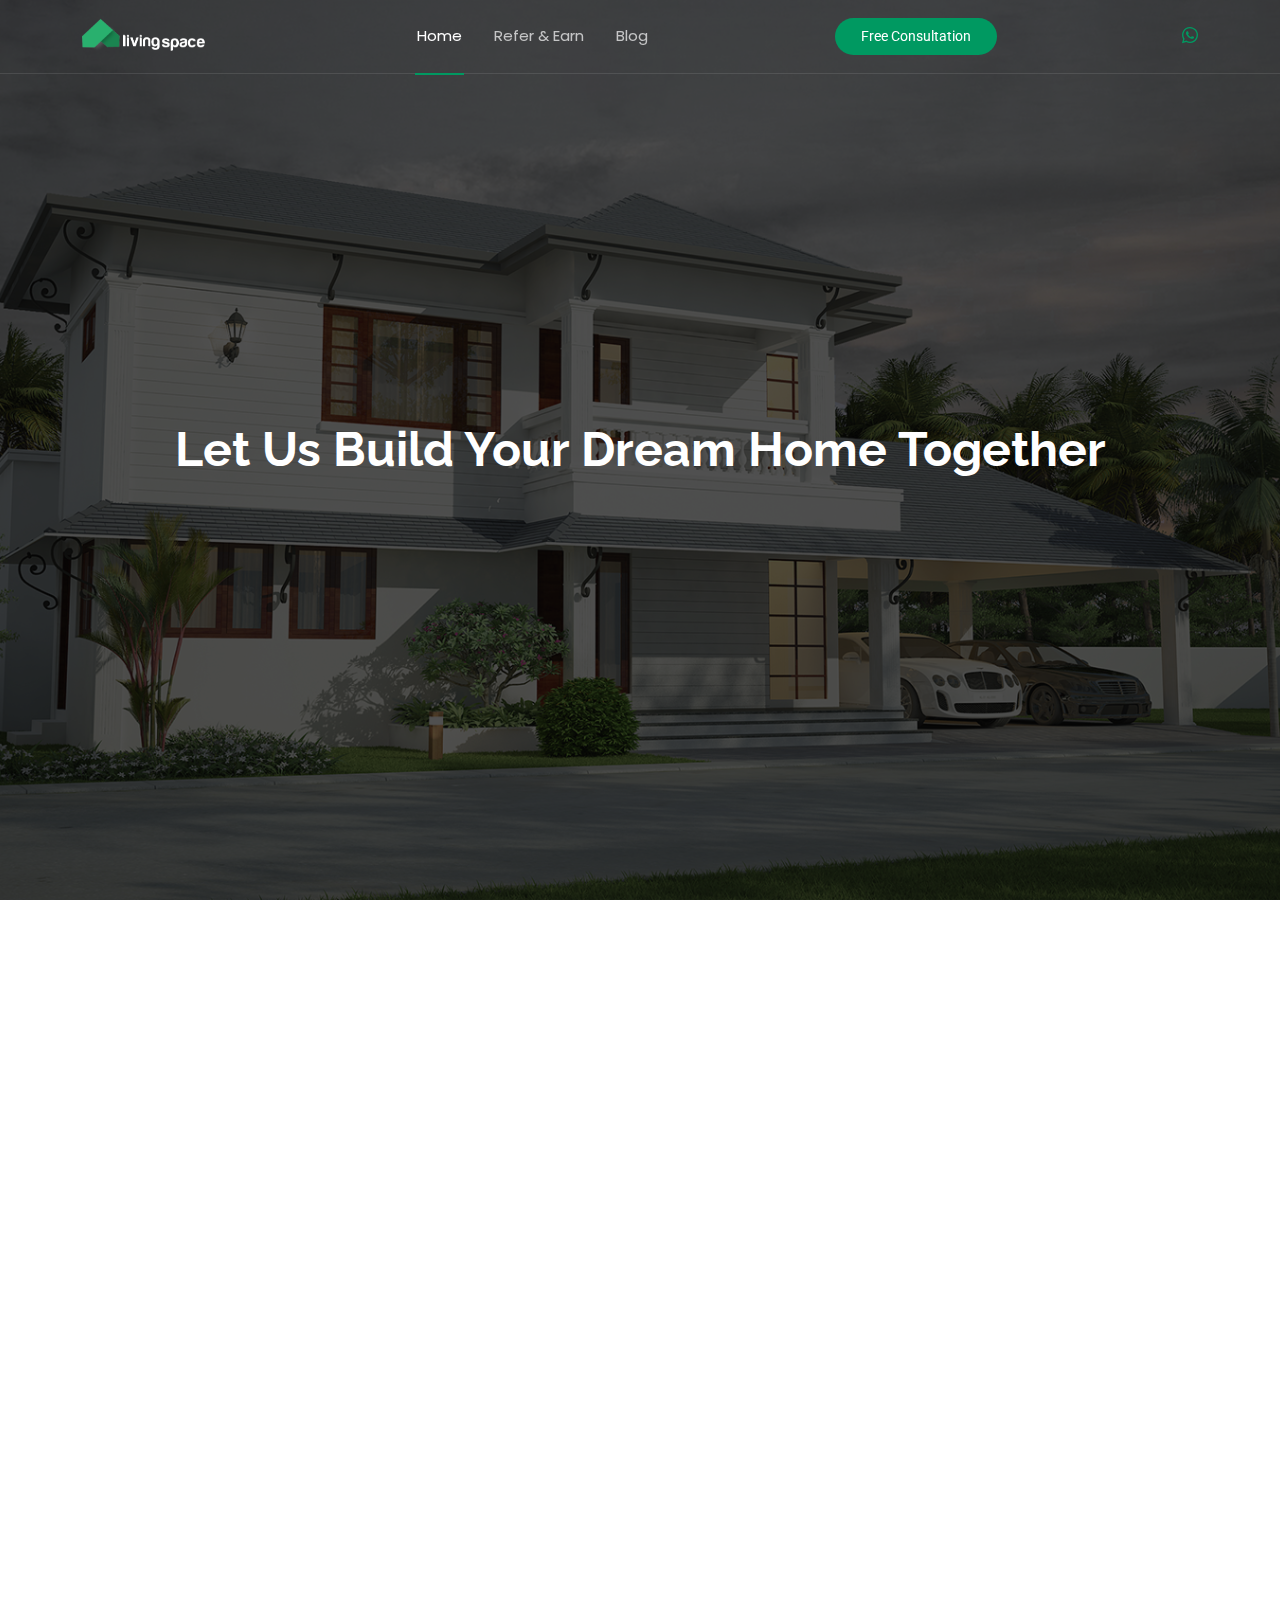
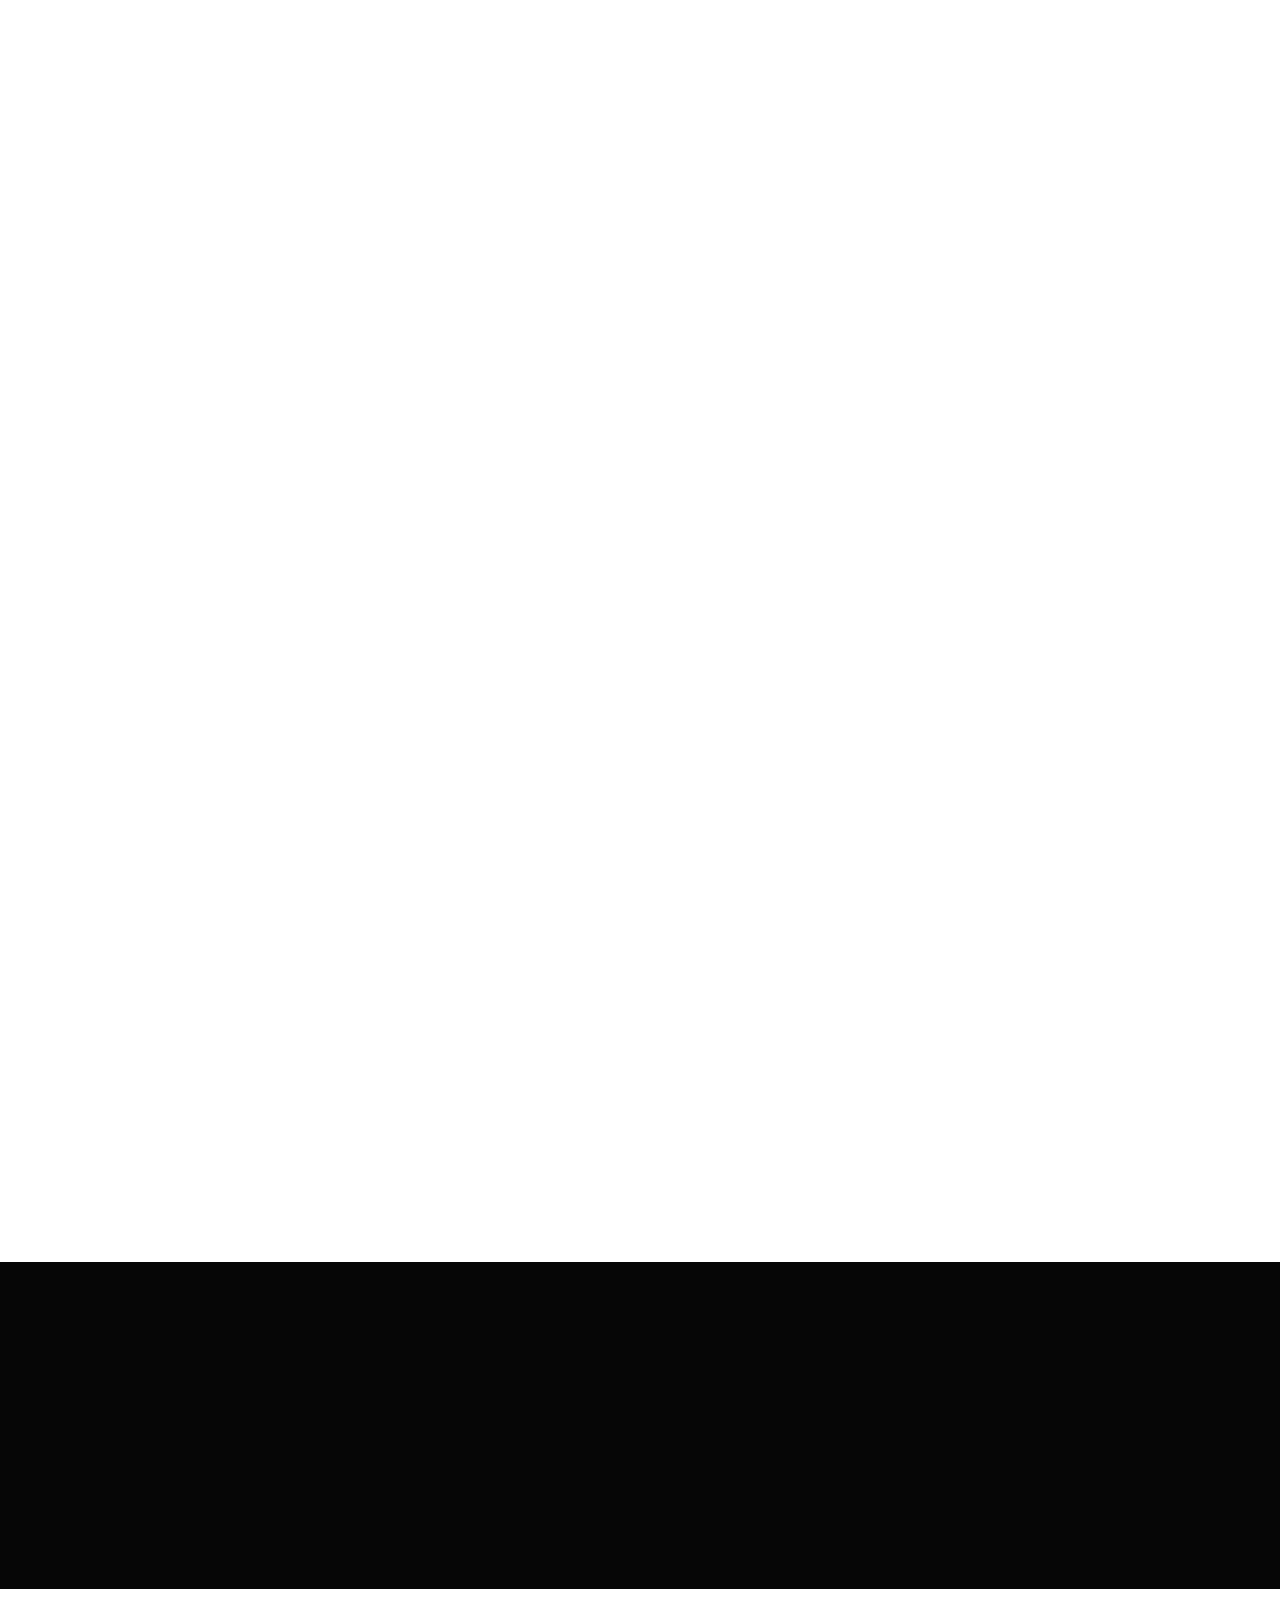
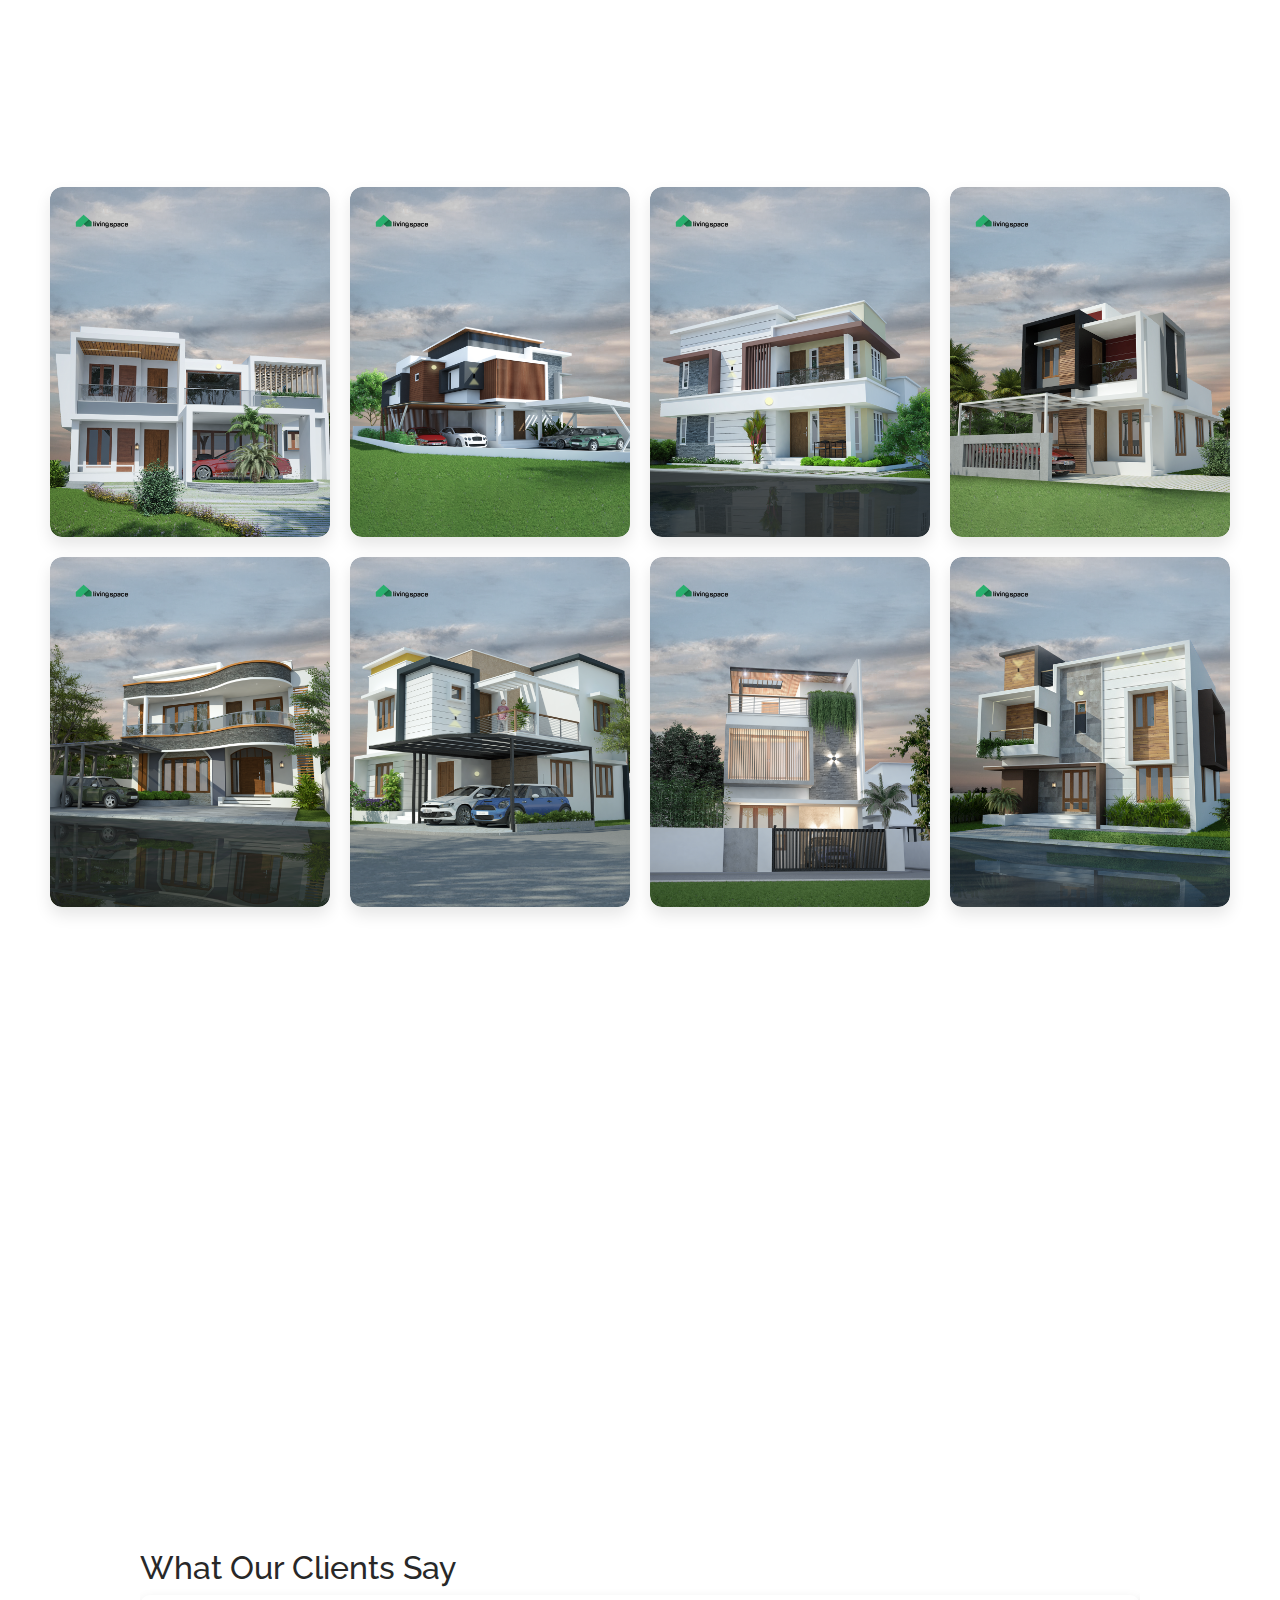
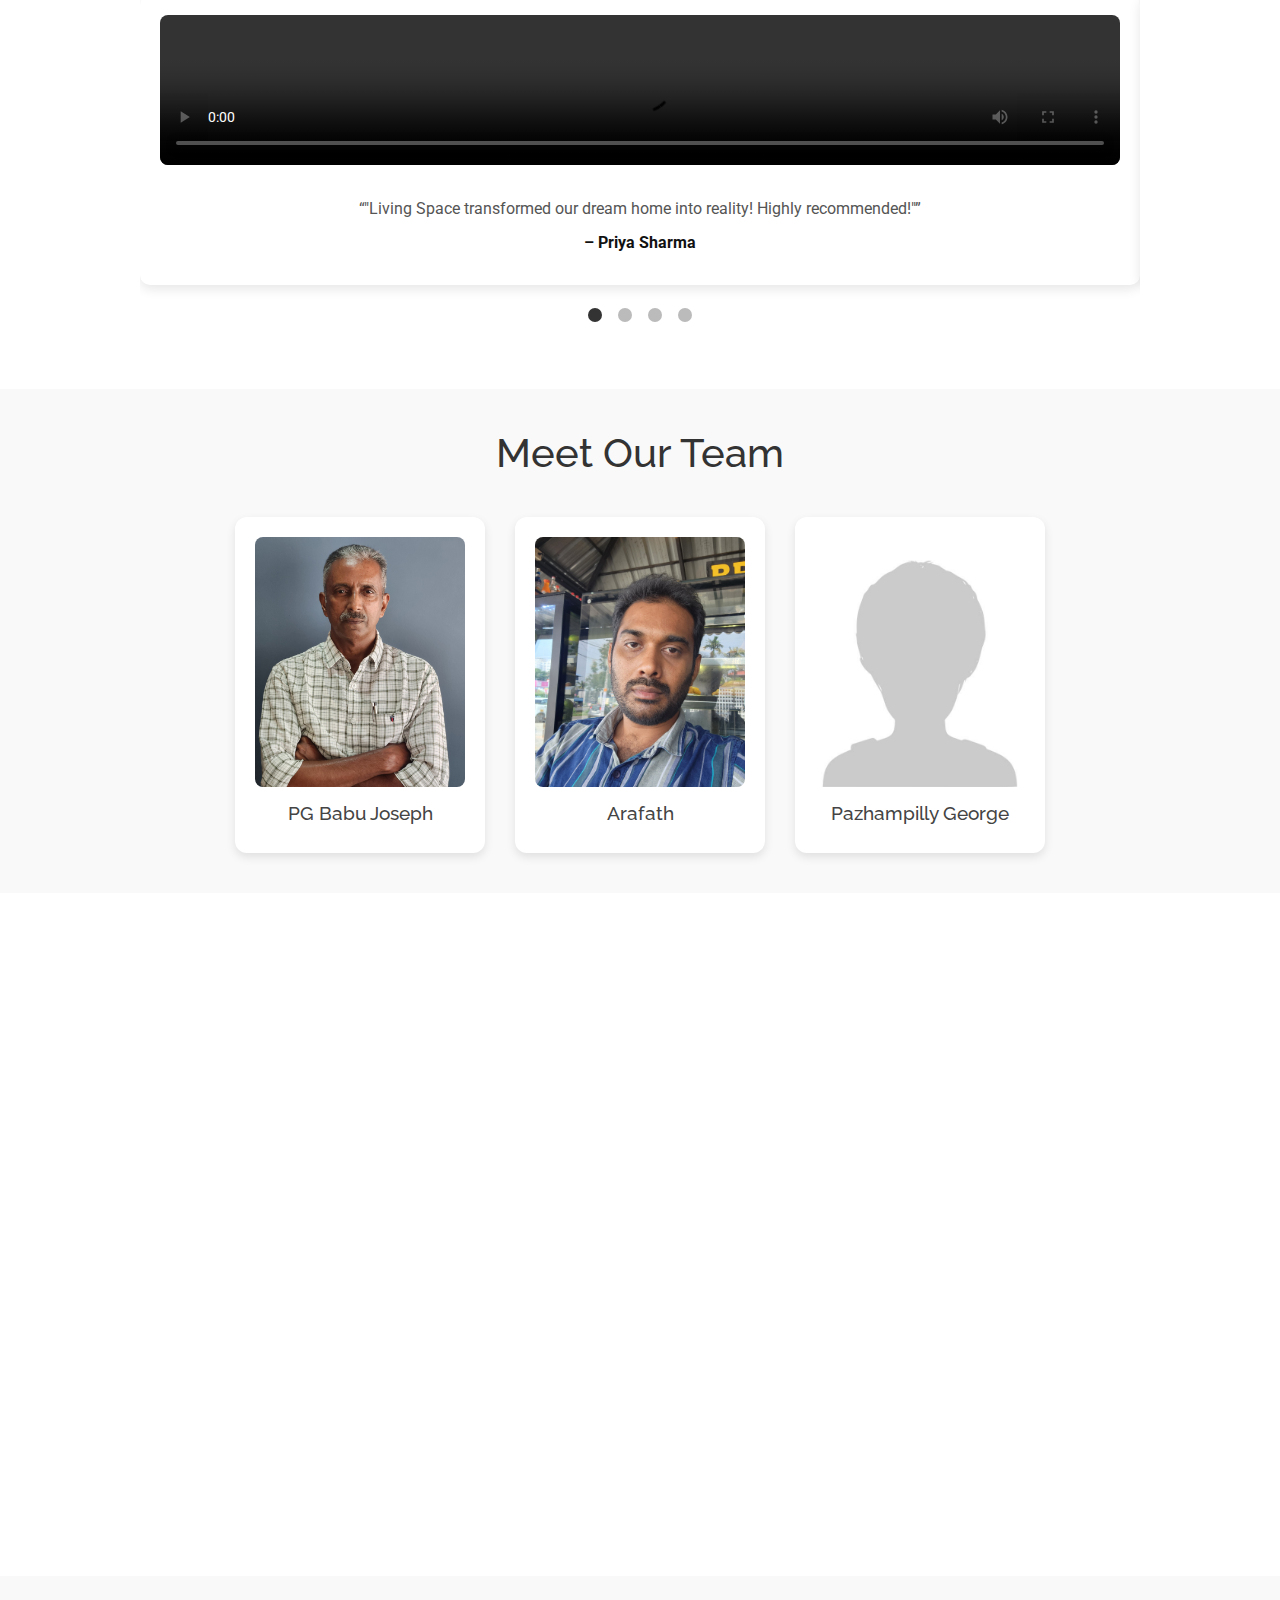
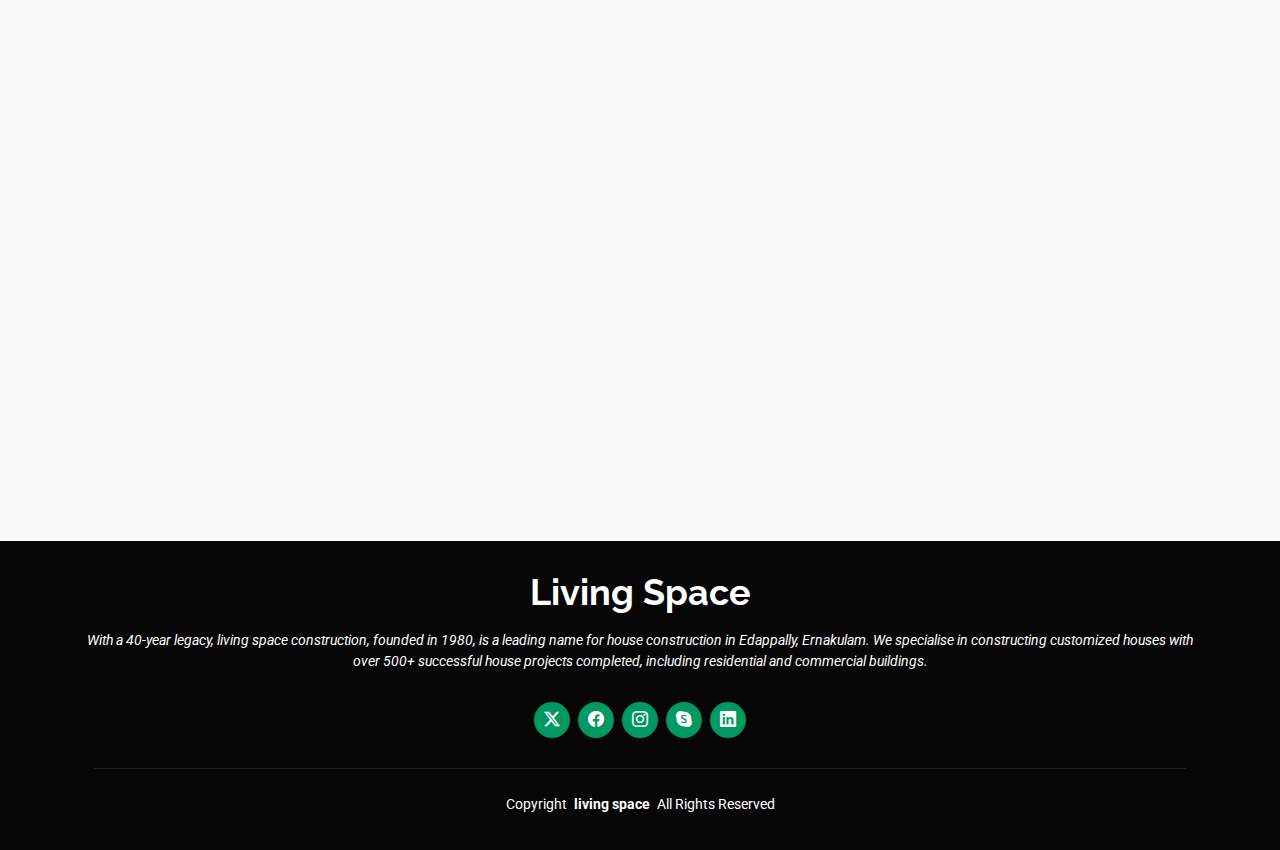
<file: index.html>
<!DOCTYPE html>
<html lang="en">

<head>
  <meta charset="utf-8">
  <meta content="width=device-width, initial-scale=1.0" name="viewport">
  <title>Index - living space</title>
  <meta name="description" content="">
  <meta name="keywords" content="">

  <!-- Favicons -->
  <link href="assets/img/faviconlive.png" rel="icon">
  <link href="assets/img/apple-touch-icon.png" rel="apple-touch-icon">

  <!-- Fonts -->
  <link href="https://fonts.googleapis.com" rel="preconnect">
  <link href="https://fonts.gstatic.com" rel="preconnect" crossorigin>
  <link href="https://fonts.googleapis.com/css2?family=Roboto:ital,wght@0,100;0,300;0,400;0,500;0,700;0,900;1,100;1,300;1,400;1,500;1,700;1,900&family=Poppins:ital,wght@0,100;0,200;0,300;0,400;0,500;0,600;0,700;0,800;0,900;1,100;1,200;1,300;1,400;1,500;1,600;1,700;1,800;1,900&family=Raleway:ital,wght@0,100;0,200;0,300;0,400;0,500;0,600;0,700;0,800;0,900;1,100;1,200;1,300;1,400;1,500;1,600;1,700;1,800;1,900&display=swap" rel="stylesheet">

  <!-- Vendor CSS Files -->
  <link href="assets/vendor/bootstrap/css/bootstrap.min.css" rel="stylesheet">
  <link href="assets/vendor/bootstrap-icons/bootstrap-icons.css" rel="stylesheet">
  <link href="assets/vendor/aos/aos.css" rel="stylesheet">
  <link href="assets/vendor/glightbox/css/glightbox.min.css" rel="stylesheet">
  <link href="assets/vendor/swiper/swiper-bundle.min.css" rel="stylesheet">

  <!-- Main CSS File -->
  <link href="assets/css/main.css" rel="stylesheet">
  <link rel="stylesheet" href="https://cdnjs.cloudflare.com/ajax/libs/font-awesome/6.5.1/css/all.min.css">

</head>

<body class="index-page">

  <header id="header" class="header d-flex align-items-center fixed-top">
    <div class="container position-relative d-flex align-items-center justify-content-between">

      
      <a href="index.html" class="logo d-flex align-items-center me-auto me-xl-0">
        <img src="assets/img/LOGOcroped.png" alt="Desktop Logo" class="logo-desktop">
        <img src="assets/img/faviconlive.png" alt="Mobile Logo" class="logo-mobile">
      </a>
      
      <nav id="navmenu" class="navmenu">
        <ul>
          <li><a href="index.html" class="active">Home</a></li>
          <li><a href="referearn.html">Refer & Earn</a></li>
          
          <li><a href="blog.html">Blog</a></li>
           
        </ul>
        <i class="mobile-nav-toggle d-xl-none bi bi-list"></i>
      </nav>

      <a class="cta-btn" href="tel:+91 8848039558">Free Consultation</a>

      <a href="https://wa.me/+91 9846878177" class="whatsapp-icon" target="_blank">
        <i class="bi bi-whatsapp"></i>
      </a>
    </div>
  </header>

  <main class="main">

    <!-- Hero Section -->
    <section id="hero" class="hero section dark-background">

      <img src="assets/img/02.png" alt="" data-aos="fade-in">

      <div class="container d-flex flex-column align-items-center text-center">
        <h2 data-aos="fade-up" data-aos-delay="100">Let Us Build Your Dream Home Together</h2>
        <!-- <p data-aos="fade-up" data-aos-delay="200">We are team of talented designers making websites with Bootstrap</p> -->
        <!-- <div data-aos="fade-up" data-aos-delay="300">
          <a href="https://www.youtube.com/watch?v=Y7f98aduVJ8" class="glightbox pulsating-play-btn"></a>
        </div> -->
      </div>

    </section>

    <!-- /Hero Section -->

    <!-- About Section -->
    <section id="about" class="about section">

      <!-- Section Title -->
      <div class="container section-title" data-aos="fade-up">
        <h2>About</h2>
        <!-- <p>Necessitatibus eius consequatur ex aliquid fuga eum quidem sint consectetur velit</p> -->
      </div><!-- End Section Title -->

      <div class="container">

        <div class="row gy-4">

          <div class="col-lg-6 content" data-aos="fade-up" data-aos-delay="100">
            <p>
              At living space construction, we specialize in creating customized homes that reflect your dreams and lifestyle. Founded in the 1980s, our legacy is built on a passion for personalized craftsmanship, sustainable design, and long-lasting client relationships. We believe that every project is unique, and so are the people behind it. To become a trusted builder in creating sustainable, personalized living spaces that blend tradition with modern innovation, creating harmony between people, nature, and architecture.
            </p>
            <!-- <ul>
              <li><i class="bi bi-check2-circle"></i> <span>Ullamco laboris nisi ut aliquip ex ea commodo consequat.</span></li>
              <li><i class="bi bi-check2-circle"></i> <span>Duis aute irure dolor in reprehenderit in voluptate velit.</span></li>
              <li><i class="bi bi-check2-circle"></i> <span>Ullamco laboris nisi ut aliquip ex ea commodo</span></li>
            </ul> -->
          </div>

          <div class="col-lg-6" data-aos="fade-up" data-aos-delay="200">
            <p>Build custom homes deliver high quality, tailor-made homes that reflect each client's unique lifestyle and aspirations.uphold the highest standards of workmanship and professionalism in every project.build long lasting Relationships with clients through transparent communication, and personalized service. </p>
            <a href="referearn.html" class="read-more"><span>Make It Now</span><i class="bi bi-arrow-right"></i></a>
          </div>

        </div>

      </div>

    </section><!-- /About Section -->

    <!-- Services Section -->
    <section id="services" class="services section">

      <!-- Section Title -->
      <div class="container section-title" data-aos="fade-up">
        <h2>Services</h2>
        <!-- <p>Necessitatibus eius consequatur ex aliquid fuga eum quidem sint consectetur velit</p> -->
      </div><!-- End Section Title -->

      <div class="container">

        <div class="row gy-4">

          <div class="col-lg-4 col-md-6" data-aos="fade-up" data-aos-delay="100">
            <div class="service-item  position-relative">
              <div class="icon">
                <i class="fa-solid fa-1 fa-beat"></i>
              </div>
              <a href="#" class="stretched-link">
                <h3>Book with us</h3>
              </a>
              <p>Start your home construction journey by booking an appointment with us. You can schedule a meeting through our website, call us, or contact us via WhatsApp.</p>
            </div>
          </div><!-- End Service Item -->

          <div class="col-lg-4 col-md-6" data-aos="fade-up" data-aos-delay="200">
            <div class="service-item position-relative">
              <div class="icon">
                <i class="fa-solid fa-2 fa-beat"></i>
              </div>
              <a href="#" class="stretched-link">
                <h3>Meet our Architect</h3>
              </a>
              <p>We believe a home should reflect your personality. Our team of skilled architects and designers works closely with you to create a space that blends style and functionality perfectly.</p>
            </div>
          </div><!-- End Service Item -->

          <div class="col-lg-4 col-md-6" data-aos="fade-up" data-aos-delay="300">
            <div class="service-item position-relative">
              <div class="icon">
                <i class="fa-solid fa-3 fa-beat"></i>
              </div>
              <a href="#" class="stretched-link">
                <h3>Finalize Your Design</h3>
              </a>
              <p>Our team designs your dream home based on your preferences, making real-time adjustments as needed. Once finalized, we'll work with you to set a budget and bring your vision to life.</p>
            </div>
          </div><!-- End Service Item -->

          <div class="col-lg-4 col-md-6" data-aos="fade-up" data-aos-delay="400">
            <div class="service-item position-relative">
              <div class="icon">
                <i class="fa-solid fa-4 fa-beat"></i>
              </div>
              <a href="#" class="stretched-link">
                <h3>Begin Construction</h3>
              </a>
              <p>Once the design is finalized, we commence construction with a dedicated team of experts, ensuring quality workmanship and timely progress.</p>
              <a href="#" class="stretched-link"></a>
            </div>
          </div><!-- End Service Item -->

          <div class="col-lg-4 col-md-6" data-aos="fade-up" data-aos-delay="500">
            <div class="service-item position-relative">
              <div class="icon">
                <i class="fa-solid fa-5 fa-beat"></i>
              </div>
              <a href="#" class="stretched-link">
                <h3>Settle In</h3>
              </a>
              <p>After rigorous quality checks, we guarantee the timely delivery of your home within the planned budget and schedule. Handing over the keys to your dream home is our greatest pride.</p>
              <a href="#" class="stretched-link"></a>
            </div>
          </div><!-- End Service Item -->

          <div class="col-lg-4 col-md-6" data-aos="fade-up" data-aos-delay="600">
            <div class="service-item position-relative">
              <div class="icon">
                <i class="fa-solid fa-6 fa-beat"></i>
              </div>
              <a href="#" class="stretched-link">
                <h3>Customer Satisfaction</h3>
              </a>
              <p>We're always here to assist you, ensuring your satisfaction every step of the way. Your happiness is our priority.</p>
              <a href="#" class="stretched-link"></a>
            </div>
          </div><!-- End Service Item -->

        </div>

      </div>

    </section><!-- /Services Section -->

    <!-- Call To Action Section -->
    
    <!-- /Call To Action Section -->

    <!-- Features Section -->
    <section id="features" class="features section">

      <div class="container">

        <div class="row gy-4">

          <div class="features-image col-lg-6 order-lg-2" data-aos="fade-up" data-aos-delay="100"><img src="assets/img/features-bg.jpg" alt=""></div>

          <div class="col-lg-6 order-lg-1">

            <div class="features-item d-flex ps-0 ps-lg-3 pt-4 pt-lg-0" data-aos="fade-up" data-aos-delay="200">
              <i class="bi bi-archive flex-shrink-0"></i>
              <div>
                <h4>Latest and Customized designing </h4>
                <!-- <p>Consequuntur sunt aut quasi enim aliquam quae harum pariatur laboris nisi ut aliquip</p> -->
              </div>
            </div><!-- End Features Item-->

            <div class="features-item d-flex mt-5 ps-0 ps-lg-3" data-aos="fade-up" data-aos-delay="300">
              <i class="bi bi-basket flex-shrink-0"></i>
              <div>
                <h4>500 + successful house projects</h4>
                <!-- <p>Excepteur sint occaecat cupidatat non proident, sunt in culpa qui officia deserunt</p> -->
              </div>
            </div><!-- End Features Item-->

            <div class="features-item d-flex mt-5 ps-0 ps-lg-3" data-aos="fade-up" data-aos-delay="400">
              <i class="bi bi-broadcast flex-shrink-0"></i>
              <div>
                <h4>Quality materials and fittings in affordable price</h4>
                <!-- <p>Aut suscipit aut cum nemo deleniti aut omnis. Doloribus ut maiores omnis facere</p> -->
              </div>
            </div><!-- End Features Item-->

            <div class="features-item d-flex mt-5 ps-0 ps-lg-3" data-aos="fade-up" data-aos-delay="500">
              <i class="bi bi-camera-reels flex-shrink-0"></i>
              <div>
                <h4>Timely finishing with skilled workers</h4>
                <!-- <p>Expedita veritatis consequuntur nihil tempore laudantium vitae denat pacta</p> -->
              </div>
            </div><!-- End Features Item-->

          </div>

        </div>

      </div>

    </section><!-- /Features Section -->

    <!-- Clients Section -->
   <!-- /Clients Section -->

    <!-- Stats Section -->
    <section id="stats" class="stats section dark-background">

      <img src="assets/img/stats-bg.jpg" alt="" data-aos="fade-in">

      <div class="container position-relative" data-aos="fade-up" data-aos-delay="100">

        <div class="subheading">
          <h3>What we have achieved so far</h3>
          <!-- <p>Iusto et labore modi qui sapiente xpedita tempora et aut non ipsum consequatur illo.</p> -->
        </div>

        <div class="row gy-4">

          <div class="col-lg-3 col-md-6">
            <div class="stats-item text-center w-100 h-100">
              <span data-purecounter-start="0" data-purecounter-end="30" data-purecounter-duration="1" class="purecounter"></span>
              <p>Clients</p>
            </div>
          </div><!-- End Stats Item -->

          <div class="col-lg-3 col-md-6">
            <div class="stats-item text-center w-100 h-100">
              <span data-purecounter-start="0" data-purecounter-end="521" data-purecounter-duration="1" class="purecounter"></span>
              <p>Projects</p>
            </div>
          </div><!-- End Stats Item -->

          <div class="col-lg-3 col-md-6">
            <div class="stats-item text-center w-100 h-100">
              <span data-purecounter-start="0" data-purecounter-end="24" data-purecounter-duration="1" class="purecounter"></span>
              <p>Hours Of Support</p>
            </div>
          </div><!-- End Stats Item -->

          <div class="col-lg-3 col-md-6">
            <div class="stats-item text-center w-100 h-100">
              <span data-purecounter-start="0" data-purecounter-end="32" data-purecounter-duration="1" class="purecounter"></span>
              <p>Workers</p>
            </div>
          </div><!-- End Stats Item -->

        </div>

      </div>

    </section><!-- /Stats Section -->

    <!-- Portfolio Section -->
     <!-- /Portfolio Section -->
     <section id="portfolio" class="portfolio section">

      <!-- Section Title -->
      <div class="container section-title" data-aos="fade-up">
        <h2>Portfolio</h2>
        <!-- <p>Necessitatibus eius consequatur ex aliquid fuga eum quidem sint consectetur velit</p> -->
      </div><!-- End Section Title -->
      <!-- portfolio slide viewmore start here  -->
      
    <!-- <section class="portfolio-section"> -->
      <div class="portfolio-container">
          <!-- Portfolio Item 1 -->
          <div class="portfolio-item">
              <img src="assets/img/port1.png" alt="Project 1">
              <div class="portfolio-overlay">
                  <!-- <h3>Project Title 1</h3> -->
                  <!-- <p>Short description of the project.</p> -->
                  <a href="portfolio.html" class="view-morep">View More</a>
              </div>
          </div>
          <div class="portfolio-item">
            <img src="assets/img/port2.png" alt="Project 1">
            <div class="portfolio-overlay">
                <!-- <h3>Project Title 1</h3> -->
                <!-- <p>Short description of the project.</p> -->
                <a href="portfolio.html" class="view-morep">View More</a>
            </div>
        </div>
          <!-- Portfolio Item 2 -->
          <div class="portfolio-item">
              <img src="assets/img/port3.png" alt="Project 2">
              <div class="portfolio-overlay">
                  <!-- <h3>Project Title 2</h3> -->
                  <!-- <p>Short description of the project.</p> -->
                  <a href="portfolio.html" class="view-morep">View More</a>
              </div>
          </div>

          <div class="portfolio-item">
            <img src="assets/img/port4.png" alt="Project 2">
            <div class="portfolio-overlay">
                <!-- <h3>Project Title 2</h3> -->
                <!-- <p>Short description of the project.</p> -->
                <a href="portfolio.html" class="view-morep">View More</a>
            </div>
        </div>
        <div class="portfolio-item">
          <img src="assets/img/port5.png" alt="Project 5">
          <div class="portfolio-overlay">
              <!-- <h3>Project Title 5</h3> -->
              <!-- <p>Short description of the project.</p> -->
              <a href="portfolio.html" class="view-morep">View More</a>
          </div>
      </div>
      <div class="portfolio-item">
        <img src="assets/img/port6.png" alt="Project 5">
        <div class="portfolio-overlay">
            <!-- <h3>Project Title 5</h3> -->
            <!-- <p>Short description of the project.</p> -->
            <a href="portfolio.html" class="view-morep">View More</a>
        </div>
    </div>
          <!-- Portfolio Item 3 -->
          <div class="portfolio-item">
              <img src="assets/img/port7.png" alt="Project 3">
              <div class="portfolio-overlay">
                  <!-- <h3>Project Title 3</h3> -->
                  <!-- <p>Short description of the project.</p> -->
                  <a href="portfolio.html" class="view-morep">View More</a>
              </div>
          </div>

          <!-- Portfolio Item 4 -->
          <div class="portfolio-item">
              <img src="assets/img/port8.png" alt="Project 4">
              <div class="portfolio-overlay">
                  <!-- <h3>Project Title 4</h3> -->
                  <!-- <p>Short description of the project.</p> -->
                  <a href="portfolio.html" class="view-morep">View More</a>
              </div>
          </div>

           
          
      </div>
  <!-- </section> -->
      <!-- portfolio slide viewmore end here  -->

    </section>
    <!-- Pricing Section -->
    <!-- /Pricing Section -->

    <!-- Faq Section -->
    <section id="faq" class="faq section">

      <div class="container-fluid">

        <div class="row gy-4">

          <div class="col-lg-7 d-flex flex-column justify-content-center order-2 order-lg-1">

            <div class="content px-xl-5" data-aos="fade-up" data-aos-delay="100">
              <h3><span>Frequently Asked </span><strong>Questions</strong></h3>
              <!-- <p>
                Lorem ipsum dolor sit amet, consectetur adipiscing elit, sed do eiusmod tempor incididunt ut labore et dolore magna aliqua. Duis aute irure dolor in reprehenderit
              </p> -->
            </div>

            <div class="faq-container px-xl-5" data-aos="fade-up" data-aos-delay="200">

              <div class="faq-item faq-active">
                <i class="faq-icon bi bi-question-circle"></i>
                <h3>Your construction cost (turn key) is starting from 2000 Rs/- per square foot, Can you explain that ?</h3>
                <div class="faq-content">
                  <p>Yes, after completing architectural plan, structural designing, elevation, and complete work specification after discussion between us. Then only we can conclude how much it costs.Then it may be around 2000 Rs/- per square foot</p>
                </div>
                <i class="faq-toggle bi bi-chevron-right"></i>
              </div><!-- End Faq item-->

              <div class="faq-item">
                <i class="faq-icon bi bi-question-circle"></i>
                <h3>Can you help in making an architectural plan for my house?</h3>
                <div class="faq-content">
                  <p>Yes, we have architects</p>
                </div>
                <i class="faq-toggle bi bi-chevron-right"></i>
              </div><!-- End Faq item-->

              <div class="faq-item">
                <i class="faq-icon bi bi-question-circle"></i>
                <h3>What are your payments terms for constructing a home?</h3>
                <div class="faq-content">
                  <p>All payments are stage-wise, we will divide the entire home construction project into 8-10 stages, and you need to pay us only as per the stages mentioned in your construction agreement.</p>
                </div>
                <i class="faq-toggle bi bi-chevron-right"></i>
              </div><!-- End Faq item-->

            </div>

          </div>

          <div class="col-lg-5 order-1 order-lg-2">
            <img src="assets/img/faq1.jpg" class="img-fluid" alt="" data-aos="zoom-in" data-aos-delay="100">
          </div>
        </div>

      </div>

    </section><!-- /Faq Section -->
<!-- ---------------------------------------------- testimonial ----------------------------------------------------- -->
    <section class="testimonial-slider" id="testimonial">
      <h2>What Our Clients Say</h2>
  
      <!-- Radio buttons for each testimonial -->
      <input type="radio" name="slider" id="slide1" checked>
      <input type="radio" name="slider" id="slide2">
      <input type="radio" name="slider" id="slide3">
      <input type="radio" name="slider" id="slide4">
  
      <!-- Testimonial slides -->
      <div class="slider-container">
        <div class="testimonial">
          <video controls>
            <source src="#" type="video/mp4">
            Your browser does not support the video tag.
          </video>
          <p>“"Living Space transformed our dream home into reality! Highly recommended!"”</p>
          <p class="name">– Priya Sharma</p>
        </div>
  
        <div class="testimonial">
          <video controls>
            <source src="#" type="video/mp4">
            Your browser does not support the video tag.
          </video>
          <p>“They delivered on time and exceeded our expectations!”</p>
          <p class="name">– Rohan Mehta</p>
        </div>
  
        <div class="testimonial">
          <video controls>
            <source src="#" type="video/mp4">
            Your browser does not support the video tag.
          </video>
          <p>“Amazing experience! Will definitely work with them again.”</p>
          <p class="name">– Aisha Verma</p>
        </div>
  
        <div class="testimonial">
          <video controls>
            <source src="#" type="video/mp4">
            Your browser does not support the video tag.
          </video>
          <p>“Wonderful experience! Highly recommend their services.”</p>
          <p class="name">– Rahul Gupta</p>
        </div>
      </div>
  
      <!-- Navigation dots -->
      <div class="nav-dots">
        <label for="slide1"><span class="dot"></span></label>
        <label for="slide2"><span class="dot"></span></label>
        <label for="slide3"><span class="dot"></span></label>
        <label for="slide4"><span class="dot"></span></label>
      </div>
    </section>
<!-- ----------------------------------------------end testimonial ----------------------------------------------------- -->
<section class="team-section">
  <h2>Meet Our Team</h2>
  <div class="team-container">
    <div class="team-member">
      <img src="assets/img/20241123_131838.jpg" alt="Member 1">
      <h3>PG Babu Joseph</h3>
    </div>
    <div class="team-member">
      <img src="assets/img/20241228_125009.jpg" alt="Member 2">
      <h3>Arafath</h3>
    </div>
    
    <div class="team-member">
      <img src="assets/img/imageperson.jpg" alt="Member 4">
      <h3>Pazhampilly George</h3>
    </div>
  </div>
</section>


    <!-- Recent Posts Section -->
    <section id="recent-posts" class="recent-posts section">

      <!-- Section Title -->
      <div class="container section-title" data-aos="fade-up">
        <h2>Recent Blog Posts</h2>
        <!-- <p>Necessitatibus eius consequatur ex aliquid fuga eum quidem sint consectetur velit</p> -->
      </div><!-- End Section Title -->

      <div class="container">

        <div class="row gy-4">

          <div class="col-xl-4 col-md-6" data-aos="fade-up" data-aos-delay="100">
            <article>

              <div class="post-img">
                <img src="assets/img/blog1za.png" alt="" class="img-fluid">
              </div>

              <!-- <p class="post-category">Politics</p> -->

              <h2 class="title">
                <a href="blog-details1.html">How to Choose the Right Plot for Your Dream Home</a>
              </h2>

              <div class="d-flex align-items-center">
                <!-- <img src="assets/img/blog/blog-author.jpg" alt="" class="img-fluid post-author-img flex-shrink-0"> -->
                <div class="post-meta">
                  <p class="post-author">Construction Tips</p>
                  <p class="post-date">
                    <time datetime="2022-01-01">Trending Tips & Tricks</time>
                  </p>
                </div>
              </div>

            </article>
          </div><!-- End post list item -->

          <div class="col-xl-4 col-md-6" data-aos="fade-up" data-aos-delay="200">
            <article>

              <div class="post-img">
                <img src="assets/img/blog2za.png" alt="" class="img-fluid">
              </div>

              <!-- <p class="post-category">Sports</p> -->

              <h2 class="title">
                <a href="blogdetail2.html">what are the things keep in mind when you start searching for an architect ?</a>
              </h2>

              <div class="d-flex align-items-center">
                <!-- <img src="assets/img/blog/blog-author-2.jpg" alt="" class="img-fluid post-author-img flex-shrink-0"> -->
                <div class="post-meta">
                  <p class="post-author">Architectural</p>
                  <p class="post-date">
                    <time datetime="2022-01-01">Tips and Tricks</time>
                  </p>
                </div>
              </div>

            </article>
          </div><!-- End post list item -->

          <div class="col-xl-4 col-md-6" data-aos="fade-up" data-aos-delay="300">
            <article>

              <div class="post-img">
                <img src="assets/img/blog3za.png" alt="" class="img-fluid">
              </div>

              <!-- <p class="post-category">Entertainment</p> -->

              <h2 class="title">
                <a href="blogdetail3.html">Client-Side Construction Checks (Layman Level)</a>
              </h2>

              <div class="d-flex align-items-center">
                <!-- <img src="assets/img/blog/blog-author-3.jpg" alt="" class="img-fluid post-author-img flex-shrink-0"> -->
                <div class="post-meta">
                  <p class="post-author">Construction</p>
                  <p class="post-date">
                    <time datetime="2022-01-01">Trending Tips & Tricks</time>
                  </p>
                </div>
              </div>

            </article>
          </div><!-- End post list item -->

        </div><!-- End recent posts list -->

      </div>

    </section><!-- /Recent Posts Section -->

    <!-- Contact Section -->
    <section id="contact" class="contact section light-background">

      <!-- Section Title -->
      <div class="container section-title" data-aos="fade-up">
        <h2>Contact</h2>
        <!-- <p>Necessitatibus eius consequatur ex aliquid fuga eum quidem sint consectetur velit</p> -->
      </div><!-- End Section Title -->

      <div class="container" data-aos="fade" data-aos-delay="100">

        <div class="row gy-4">

          <div class="col-lg-4">
            <div class="info-item d-flex" data-aos="fade-up" data-aos-delay="200">
              <i class="bi bi-geo-alt flex-shrink-0"></i>
              <div>
                <h3>Address</h3>
                <p>Anugraha Building, Keerthi Nagar, Elamakkara, Kochi, Kerala 682026</p>
              </div>
            </div><!-- End Info Item -->

            <div class="info-item d-flex" data-aos="fade-up" data-aos-delay="300">
              <i class="bi bi-telephone flex-shrink-0"></i>
              <div>
                <h3>Call Us</h3>
                <p>+91 8848039558 <br>
                  +91 9846878177</p>
              </div>
            </div><!-- End Info Item -->

            <div class="info-item d-flex" data-aos="fade-up" data-aos-delay="400">
              <i class="bi bi-envelope flex-shrink-0"></i>
              <div>
                <h3>Email Us</h3>
                <p>livingspace.pvt@gmail.com</p>
              </div>
            </div><!-- End Info Item -->

          </div>

          <div class="col-lg-8">
            <iframe src="https://www.google.com/maps/embed?pb=!1m18!1m12!1m3!1d3929.067036675958!2d76.2932812!3d10.011321599999999!2m3!1f0!2f0!3f0!3m2!1i1024!2i768!4f13.1!3m3!1m2!1s0x3b080d7358f7ebd5%3A0x8e4d39301c9334bb!2sliving%20space%20construction!5e0!3m2!1sen!2sin!4v1743172537600!5m2!1sen!2sin" width="600" height="300" style="border:0;" allowfullscreen="" loading="lazy" referrerpolicy="no-referrer-when-downgrade"></iframe>

            <!-- <form action="forms/contact.php" method="post" class="php-email-form" data-aos="fade-up" data-aos-delay="200">
              <div class="row gy-4">

                <div class="col-md-6">
                  <input type="text" name="name" class="form-control" placeholder="Your Name" required="">
                </div>

                <div class="col-md-6 ">
                  <input type="email" class="form-control" name="email" placeholder="Your Email" required="">
                </div>

                <div class="col-md-12">
                  <input type="text" class="form-control" name="subject" placeholder="Subject" required="">
                </div>

                <div class="col-md-12">
                  <textarea class="form-control" name="message" rows="6" placeholder="Message" required=""></textarea>
                </div>

                <div class="col-md-12 text-center">
                  <div class="loading">Loading</div>
                  <div class="error-message"></div>
                  <div class="sent-message">Your message has been sent. Thank you!</div>

                  <button type="submit">Send Message</button>
                </div>

              </div>
            </form> -->
          </div><!-- End Contact Form -->

        </div>

      </div>

    </section><!-- /Contact Section -->

  </main>

  <footer id="footer" class="footer dark-background">
    <div class="container">
      <h3 class="sitename">Living Space</h3>
      <p>With a 40-year legacy, living space construction, founded in 1980, is a leading name for house construction in Edappally, Ernakulam. We specialise in constructing customized houses with over 500+ successful house projects completed, including residential and commercial buildings.</p>
      <div class="social-links d-flex justify-content-center">
        <a href=""><i class="bi bi-twitter-x"></i></a>
        <a href=""><i class="bi bi-facebook"></i></a>
        <a href=""><i class="bi bi-instagram"></i></a>
        <a href=""><i class="bi bi-skype"></i></a>
        <a href=""><i class="bi bi-linkedin"></i></a>
      </div>
      <div class="container">
        <div class="copyright">
          <span>Copyright</span> <strong class="px-1 sitename">living space</strong> <span>All Rights Reserved</span>
        </div>
        <div class="credits">
          <!-- All the links in the footer should remain intact. -->
          <!-- You can delete the links only if you've purchased the pro version. -->
          <!-- Licensing information: https://bootstrapmade.com/license/ -->
          <!-- Purchase the pro version with working PHP/AJAX contact form: [buy-url] -->
          <!-- Designed by <a href="https://bootstrapmade.com/">BootstrapMade</a> Distributed by <a href=“https://themewagon.com>ThemeWagon -->
        </div>
      </div>
    </div>
  </footer>

  <!-- Scroll Top -->
  <a href="#" id="scroll-top" class="scroll-top d-flex align-items-center justify-content-center"><i class="bi bi-arrow-up-short"></i></a>

  <!-- Preloader -->
  <div id="preloader"></div>

  <!-- Vendor JS Files -->
  <script src="assets/vendor/bootstrap/js/bootstrap.bundle.min.js"></script>
  <script src="assets/vendor/php-email-form/validate.js"></script>
  <script src="assets/vendor/aos/aos.js"></script>
  <script src="assets/vendor/glightbox/js/glightbox.min.js"></script>
  <script src="assets/vendor/purecounter/purecounter_vanilla.js"></script>
  <script src="assets/vendor/imagesloaded/imagesloaded.pkgd.min.js"></script>
  <script src="assets/vendor/isotope-layout/isotope.pkgd.min.js"></script>
  <script src="assets/vendor/swiper/swiper-bundle.min.js"></script>

  <!-- Main JS File -->
  <script src="assets/js/main.js"></script>

</body>

</html>
</file>
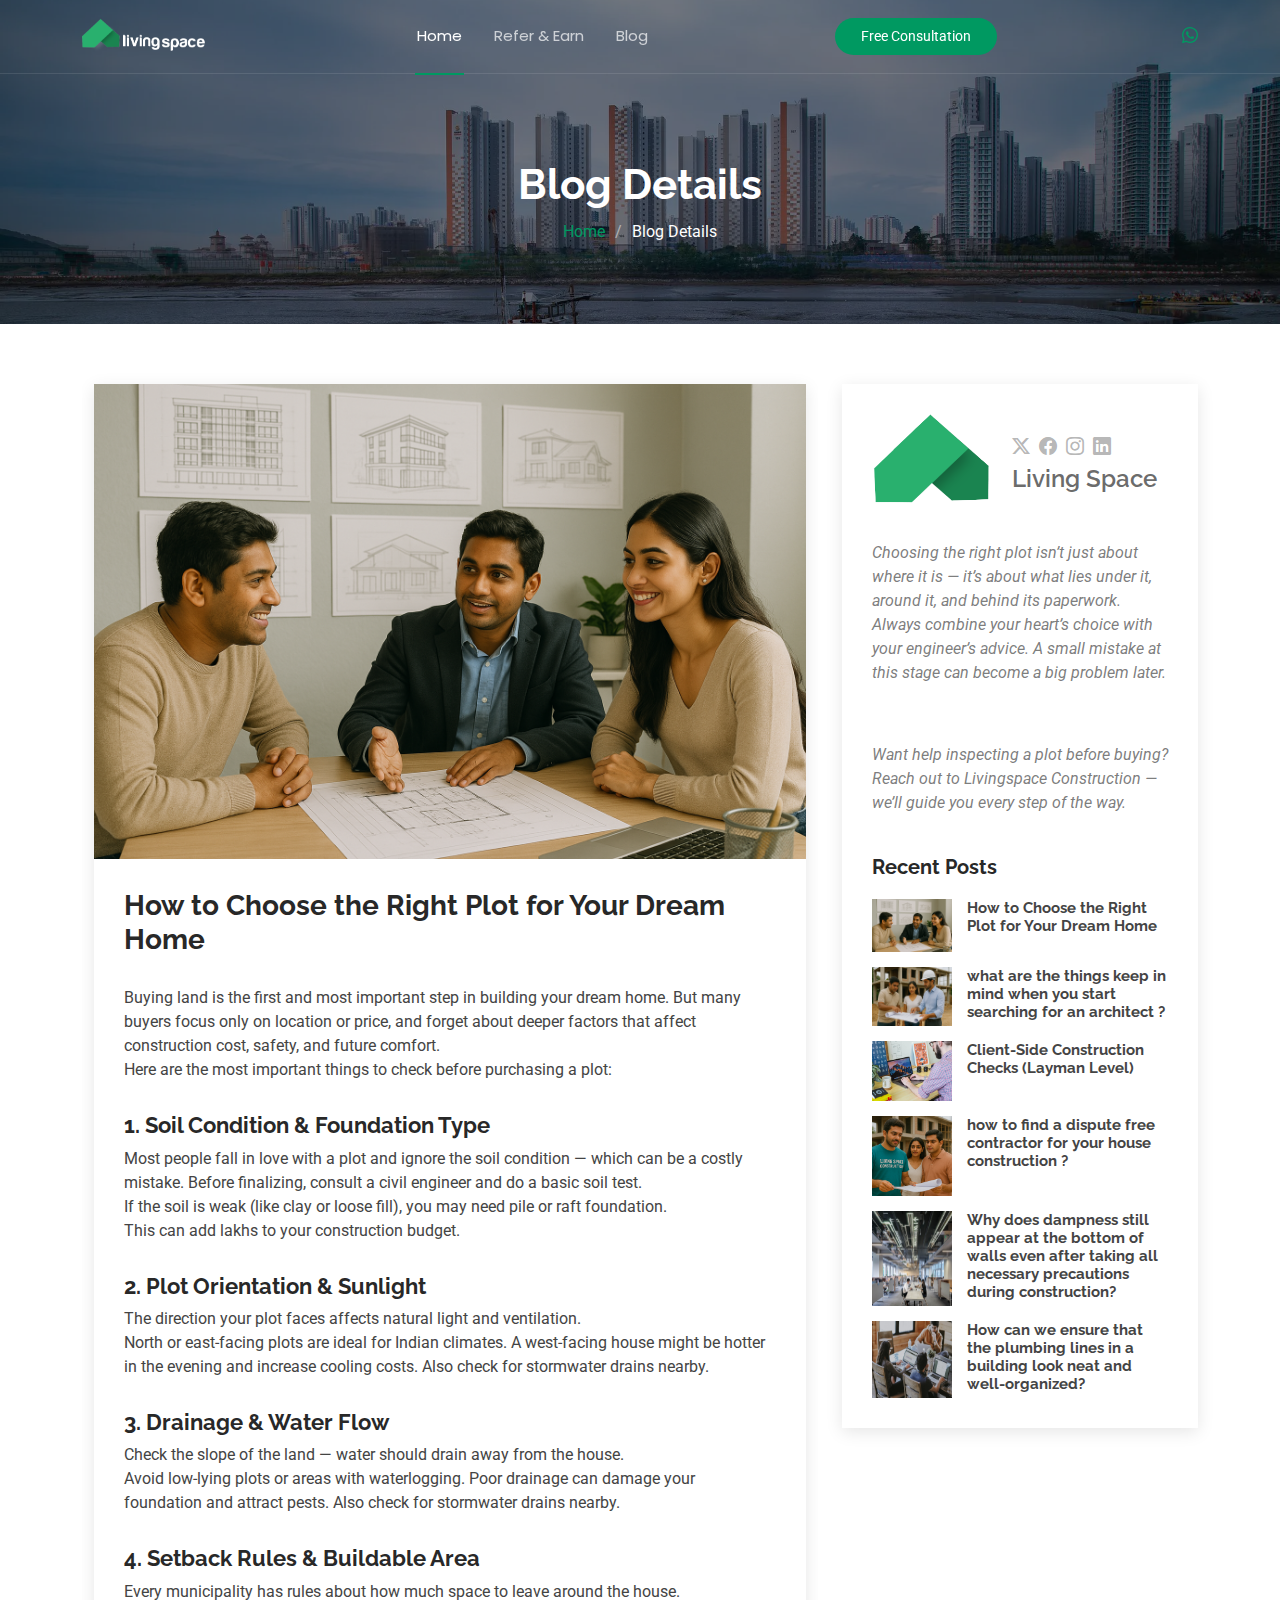
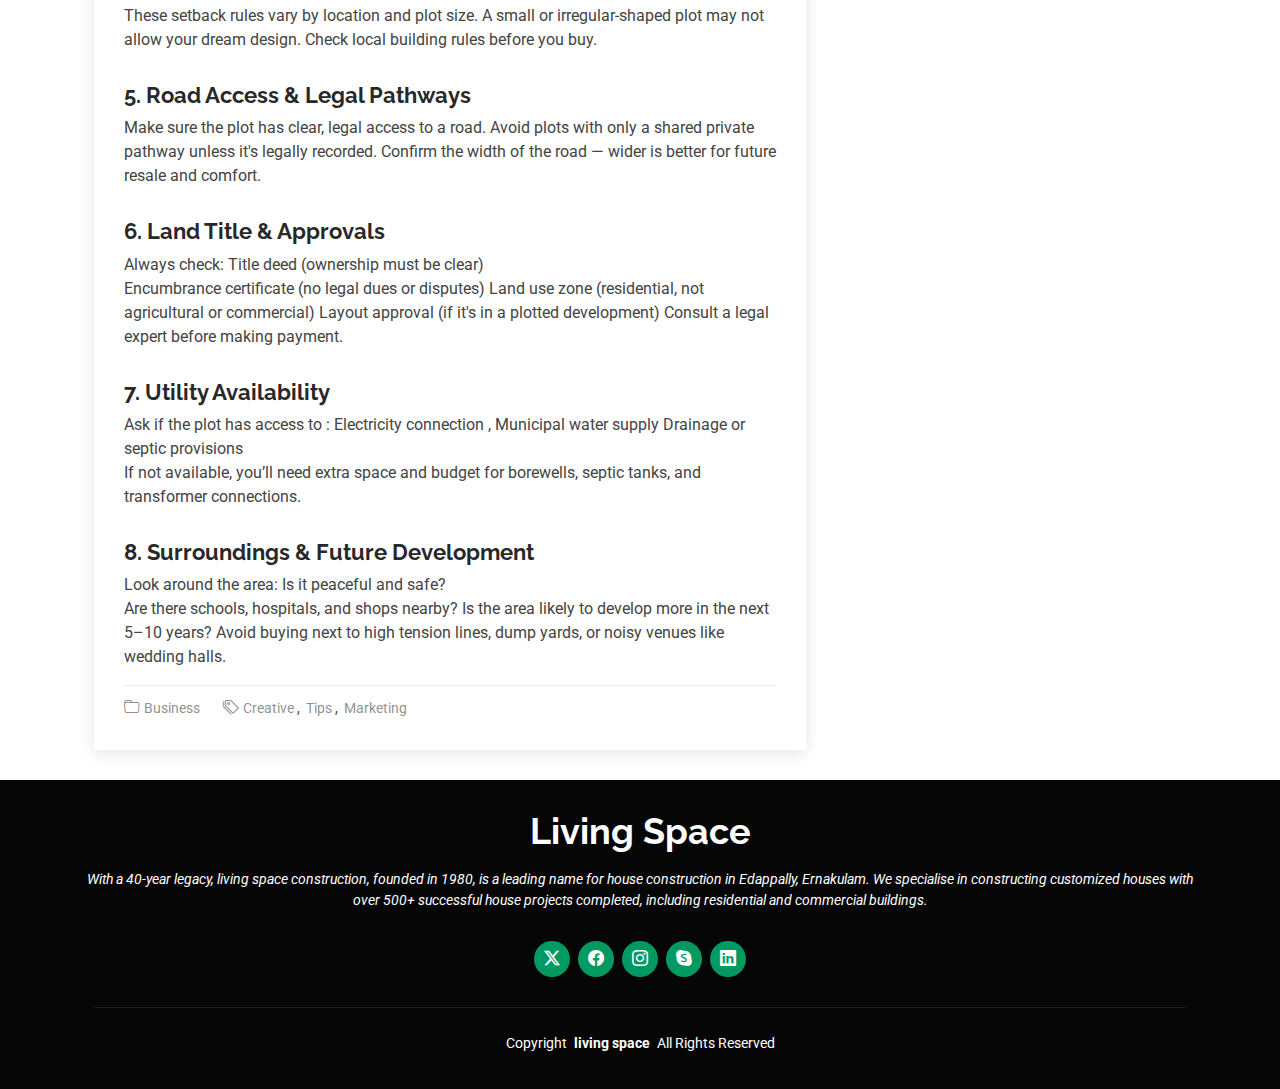
<file: blog-details1.html>
<!DOCTYPE html>
<html lang="en">

<head>
  <meta charset="utf-8">
  <meta content="width=device-width, initial-scale=1.0" name="viewport">
  <title>Blog Details - Livingspace</title>
  <meta name="description" content="">
  <meta name="keywords" content="">

  <!-- Favicons -->
  <link href="assets/img/faviconlive.png" rel="icon">
  <link href="assets/img/apple-touch-icon.png" rel="apple-touch-icon">

  <!-- Fonts -->
  <link href="https://fonts.googleapis.com" rel="preconnect">
  <link href="https://fonts.gstatic.com" rel="preconnect" crossorigin>
  <link href="https://fonts.googleapis.com/css2?family=Roboto:ital,wght@0,100;0,300;0,400;0,500;0,700;0,900;1,100;1,300;1,400;1,500;1,700;1,900&family=Poppins:ital,wght@0,100;0,200;0,300;0,400;0,500;0,600;0,700;0,800;0,900;1,100;1,200;1,300;1,400;1,500;1,600;1,700;1,800;1,900&family=Raleway:ital,wght@0,100;0,200;0,300;0,400;0,500;0,600;0,700;0,800;0,900;1,100;1,200;1,300;1,400;1,500;1,600;1,700;1,800;1,900&display=swap" rel="stylesheet">

  <!-- Vendor CSS Files -->
  <link href="assets/vendor/bootstrap/css/bootstrap.min.css" rel="stylesheet">
  <link href="assets/vendor/bootstrap-icons/bootstrap-icons.css" rel="stylesheet">
  <link href="assets/vendor/aos/aos.css" rel="stylesheet">
  <link href="assets/vendor/glightbox/css/glightbox.min.css" rel="stylesheet">
  <link href="assets/vendor/swiper/swiper-bundle.min.css" rel="stylesheet">

  <!-- Main CSS File -->
  <link href="assets/css/main.css" rel="stylesheet">
</head>

<body class="blog-details-page">

  <header id="header" class="header d-flex align-items-center fixed-top">
    <div class="container position-relative d-flex align-items-center justify-content-between">

      
      <a href="index.html" class="logo d-flex align-items-center me-auto me-xl-0">
        <img src="assets/img/LOGOcroped.png" alt="Desktop Logo" class="logo-desktop">
        <img src="assets/img/faviconlive.png" alt="Mobile Logo" class="logo-mobile">
      </a>
      
      <nav id="navmenu" class="navmenu">
        <ul>
          <li><a href="index.html" class="active">Home</a></li>
          <li><a href="referearn.html">Refer & Earn</a></li>
          
          <li><a href="blog.html">Blog</a></li>
           
        </ul>
        <i class="mobile-nav-toggle d-xl-none bi bi-list"></i>
      </nav>

      <a class="cta-btn" href="tel:+91 8848039558">Free Consultation</a>

      <a href="https://wa.me/+91 9846878177" class="whatsapp-icon" target="_blank">
        <i class="bi bi-whatsapp"></i>
      </a>
    </div>
  </header>

  <main class="main">

    <!-- Page Title -->
    <div class="page-title dark-background" data-aos="fade" style="background-image: url(assets/img/page-title-bg.webp);">
      <div class="container position-relative">
        <h1>Blog Details</h1>
        <!-- <p>Esse dolorum voluptatum ullam est sint nemo et est ipsa porro placeat quibusdam quia assumenda numquam molestias.</p> -->
        <nav class="breadcrumbs">
          <ol>
            <li><a href="index.html">Home</a></li>
            <li class="current">Blog Details</li>
          </ol>
        </nav>
      </div>
    </div><!-- End Page Title -->

    <div class="container">
      <div class="row">

        <div class="col-lg-8">

          <!-- Blog Details Section -->
          <section id="blog-details" class="blog-details section">
            <div class="container">

              <article class="article">

                <div class="post-img">
                  <img src="assets/img/blog1za.png" alt="" class="img-fluid">
                </div>

                <h2 class="title">How to Choose the Right Plot for Your Dream Home</h2>

                <!-- <div class="meta-top">
                  <ul>
                    <li class="d-flex align-items-center"><i class="bi bi-person"></i> <a href="blog-details.html">John Doe</a></li>
                    <li class="d-flex align-items-center"><i class="bi bi-clock"></i> <a href="blog-details.html"><time datetime="2020-01-01">Jan 1, 2022</time></a></li>
                    <li class="d-flex align-items-center"><i class="bi bi-chat-dots"></i> <a href="blog-details.html">12 Comments</a></li>
                  </ul>
                </div> -->
                <!-- End meta top -->

                <div class="content">
                  <p>
                    Buying land is the first and most important step in building your dream home. But many buyers focus only on location or price, and forget about deeper factors that affect construction cost, safety, and future comfort.
                   <br> Here are the most important things to check before purchasing a plot:          </p>

                  <!-- <p>
                    Sit repellat hic cupiditate hic ut nemo. Quis nihil sunt non reiciendis. Sequi in accusamus harum vel aspernatur. Excepturi numquam nihil cumque odio. Et voluptate cupiditate.
                  </p> -->

                  <!-- <blockquote>
                    <p>
                      Transparent Pricing & Timelines
                    </p>
                  </blockquote> -->

                  

                  <h3>1. Soil Condition & Foundation Type</h3>
                  <p>
                    Most people fall in love with a plot and ignore the soil condition — which can be a costly mistake.  
                    Before finalizing, consult a civil engineer and do a basic soil test. <br>
                    If the soil is weak (like clay or loose fill), you may need pile or raft foundation. <br>
                    This can add lakhs to your construction budget.
                                    </p>
                  <!-- <img src="assets/img/blog/blog-inside-post.jpg" class="img-fluid" alt=""> -->

                  <h3>2. Plot Orientation & Sunlight</h3>
                  <p>
                    The direction your plot faces affects natural light and ventilation.  <br>
                    North or east-facing plots are ideal for Indian climates.  
                    A west-facing house might be hotter in the evening and increase cooling costs.   
                    Also check for stormwater drains nearby.
                                    </p>
                  
                  <h3>3.  Drainage & Water Flow</h3>
                  <p>
                    Check the slope of the land — water should drain away from the house. <br> 
                    Avoid low-lying plots or areas with waterlogging.  
                    Poor drainage can damage your foundation and attract pests.
                    Also check for stormwater drains nearby.
                                    </p>

                  <h3>4.  Setback Rules & Buildable Area</h3>
                  <p>
                    Every municipality has rules about how much space to leave around the house.  <br>
                    These setback rules vary by location and plot size.   
                    A small or irregular-shaped plot may not allow your dream design.  
                    Check local building rules before you buy.
                                    </p>            
                                    
                                    <h3>5. Road Access & Legal Pathways</h3>
                                    <p>
                                      Make sure the plot has clear, legal access to a road.   
                                      Avoid plots with only a shared private pathway unless it's legally recorded.   
                                      Confirm the width of the road — wider is better for future resale and comfort.  
                                      
                                                      </p> 
                  <h3>6.  Land Title & Approvals</h3>
                  <p>
                    Always check: Title deed (ownership must be clear)  <br>
                    Encumbrance certificate (no legal dues or disputes)   
                    Land use zone (residential, not agricultural or commercial)  
                    Layout approval (if it's in a plotted development)
                    Consult a legal expert before making payment.
                                    </p> 
                        <h3>7.  Utility Availability</h3>
                        <p>
                          Ask if the plot has access to : Electricity connection , 
                          Municipal water supply   
                          Drainage or septic provisions  <br>
                          If not available, you’ll need extra space and budget for borewells, septic tanks, and transformer connections.
                                          </p> 
            <h3>8.  Surroundings & Future Development</h3>
            <p>
              Look around the area: Is it peaceful and safe?  <br>
              Are there schools, hospitals, and shops nearby?   
              Is the area likely to develop more in the next 5–10 years?  
              Avoid buying next to high tension lines, dump yards, or noisy venues like wedding halls.
                              </p> 
                </div><!-- End post content -->

                <div class="meta-bottom">
                  <i class="bi bi-folder"></i>
                  <ul class="cats">
                    <li><a href="#">Business</a></li>
                  </ul>

                  <i class="bi bi-tags"></i>
                  <ul class="tags">
                    <li><a href="#">Creative</a></li>
                    <li><a href="#">Tips</a></li>
                    <li><a href="#">Marketing</a></li>
                  </ul>
                </div><!-- End meta bottom -->

              </article>

            </div>
          </section><!-- /Blog Details Section -->

          <!-- Blog Comments Section -->
           <!-- /Blog Comments Section -->

          <!-- Comment Form Section -->
           <!-- /Comment Form Section -->

        </div>

        <div class="col-lg-4 sidebar">

          <div class="widgets-container">

            <!-- Blog Author Widget -->
            <div class="blog-author-widget widget-item">

              <div class="d-flex flex-column align-items-center">
                <div class="d-flex align-items-center w-100">
                  <img src="assets/img/faviconlive.png" class="rounded-square flex-shrink-0" alt="">
                  <div>
                    
                    <div class="social-links">
                      <a href="https://x.com/#"><i class="bi bi-twitter-x"></i></a>
                      <a href="https://facebook.com/#"><i class="bi bi-facebook"></i></a>
                      <a href="https://instagram.com/#"><i class="biu bi-instagram"></i></a>
                      <a href="https://instagram.com/#"><i class="biu bi-linkedin"></i></a>
                    </div>
                    <h4>Living Space</h4>
                  </div>
                </div>

                <p>
                <br>  Choosing the right plot isn’t just about where it is — it’s about what lies under it, around it, and behind its paperwork. Always combine your heart’s choice with your engineer’s advice. A small mistake at this stage can become a big problem later.
                                </p>
                    <br><br>
                    <p>Want help inspecting a plot before buying? Reach out to Livingspace Construction — we’ll guide you every step of the way.</p>

              </div>

            </div><!--/Blog Author Widget -->

            <!-- Search Widget -->
             <!--/Search Widget -->

            <!-- Categories Widget -->
            <!--/Categories Widget -->

            <!-- Recent Posts Widget -->
            <div class="recent-posts-widget widget-item">

              <h3 class="widget-title">Recent Posts</h3>

              <div class="post-item">
                <img src="assets/img/blog1za.png" alt="" class="flex-shrink-0">
                <div>
                  <h4><a href="blog-details1.html">How to Choose the Right Plot for Your Dream Home</a></h4>
                  <!-- <time datetime="2020-01-01">Jan 1, 2024</time> -->
                </div>
              </div><!-- End recent post item-->
              <div class="post-item">
                <img src="assets/img/blog2za.png" alt="" class="flex-shrink-0">
                <div>
                  <h4><a href="blogdetail2.html">what are the things keep in mind when you start searching for an architect ?</a></h4>
                  <!-- <time datetime="2020-01-01">Jan 1, 2024</time> -->
                </div>
              </div>
               <!-- End recent post item-->

               <!-- End recent post item-->

              <div class="post-item">
                <img src="assets/img/blog/blog-2.jpg" alt="" class="flex-shrink-0">
                <div>
                  <h4><a href="blogdetail3.html">Client-Side Construction Checks (Layman Level)</a></h4>
                  <!-- <time datetime="2020-01-01">Jan 1, 2024</time> -->
                </div>
              </div><!-- End recent post item-->

              <div class="post-item">
                <img src="assets/img/blog3za.png" alt="" class="flex-shrink-0">
                <div>
                  <h4><a href="blogdetail4.html">how to find a dispute free contractor for your house construction ?</a></h4>
                  <!-- <time datetime="2020-01-01">Jan 1, 2024</time> -->
                </div>
              </div><!-- End recent post item-->
              <div class="post-item">
                <img src="assets/img/blog/blog-recent-4.jpg" alt="" class="flex-shrink-0">
                <div>
                  <h4><a href="blogdetail5.html">Why does dampness still appear at the bottom of walls even after taking all necessary precautions during construction?</a></h4>
                  <!-- <time datetime="2020-01-01">Jan 1, 2024</time> -->
                </div>
              </div><!-- End recent post item-->
              <div class="post-item">
                <img src="assets/img/blog/blog-recent-5.jpg" alt="" class="flex-shrink-0">
                <div>
                  <h4><a href="blogdetail6.html">How can we ensure that the plumbing lines in a building look neat and well-organized?</a></h4>
                  <!-- <time datetime="2020-01-01">Jan 1, 2024</time> -->
                </div>
              </div><!-- End recent post item-->

            </div><!--/Recent Posts Widget -->

            <!-- Tags Widget -->
             <!--/Tags Widget -->

          </div>

        </div>

      </div>
    </div>

  </main>

  <footer id="footer" class="footer dark-background">
    <div class="container">
      <h3 class="sitename">Living Space</h3>
      <p>With a 40-year legacy, living space construction, founded in 1980, is a leading name for house construction in Edappally, Ernakulam. We specialise in constructing customized houses with over 500+ successful house projects completed, including residential and commercial buildings.</p>
      <div class="social-links d-flex justify-content-center">
        <a href=""><i class="bi bi-twitter-x"></i></a>
        <a href=""><i class="bi bi-facebook"></i></a>
        <a href=""><i class="bi bi-instagram"></i></a>
        <a href=""><i class="bi bi-skype"></i></a>
        <a href=""><i class="bi bi-linkedin"></i></a>
      </div>
      <div class="container">
        <div class="copyright">
          <span>Copyright</span> <strong class="px-1 sitename">living space</strong> <span>All Rights Reserved</span>
        </div>
        <div class="credits">
          <!-- All the links in the footer should remain intact. -->
          <!-- You can delete the links only if you've purchased the pro version. -->
          <!-- Licensing information: https://bootstrapmade.com/license/ -->
          <!-- Purchase the pro version with working PHP/AJAX contact form: [buy-url] -->
          <!-- Designed by <a href="https://bootstrapmade.com/">BootstrapMade</a> Distributed by <a href=“https://themewagon.com>ThemeWagon -->
        </div>
      </div>
    </div>
  </footer>

  <!-- Scroll Top -->
  <a href="#" id="scroll-top" class="scroll-top d-flex align-items-center justify-content-center"><i class="bi bi-arrow-up-short"></i></a>

  <!-- Preloader -->
  <div id="preloader"></div>

  <!-- Vendor JS Files -->
  <script src="assets/vendor/bootstrap/js/bootstrap.bundle.min.js"></script>
  <script src="assets/vendor/php-email-form/validate.js"></script>
  <script src="assets/vendor/aos/aos.js"></script>
  <script src="assets/vendor/glightbox/js/glightbox.min.js"></script>
  <script src="assets/vendor/purecounter/purecounter_vanilla.js"></script>
  <script src="assets/vendor/imagesloaded/imagesloaded.pkgd.min.js"></script>
  <script src="assets/vendor/isotope-layout/isotope.pkgd.min.js"></script>
  <script src="assets/vendor/swiper/swiper-bundle.min.js"></script>

  <!-- Main JS File -->
  <script src="assets/js/main.js"></script>

</body>

</html>
</file>
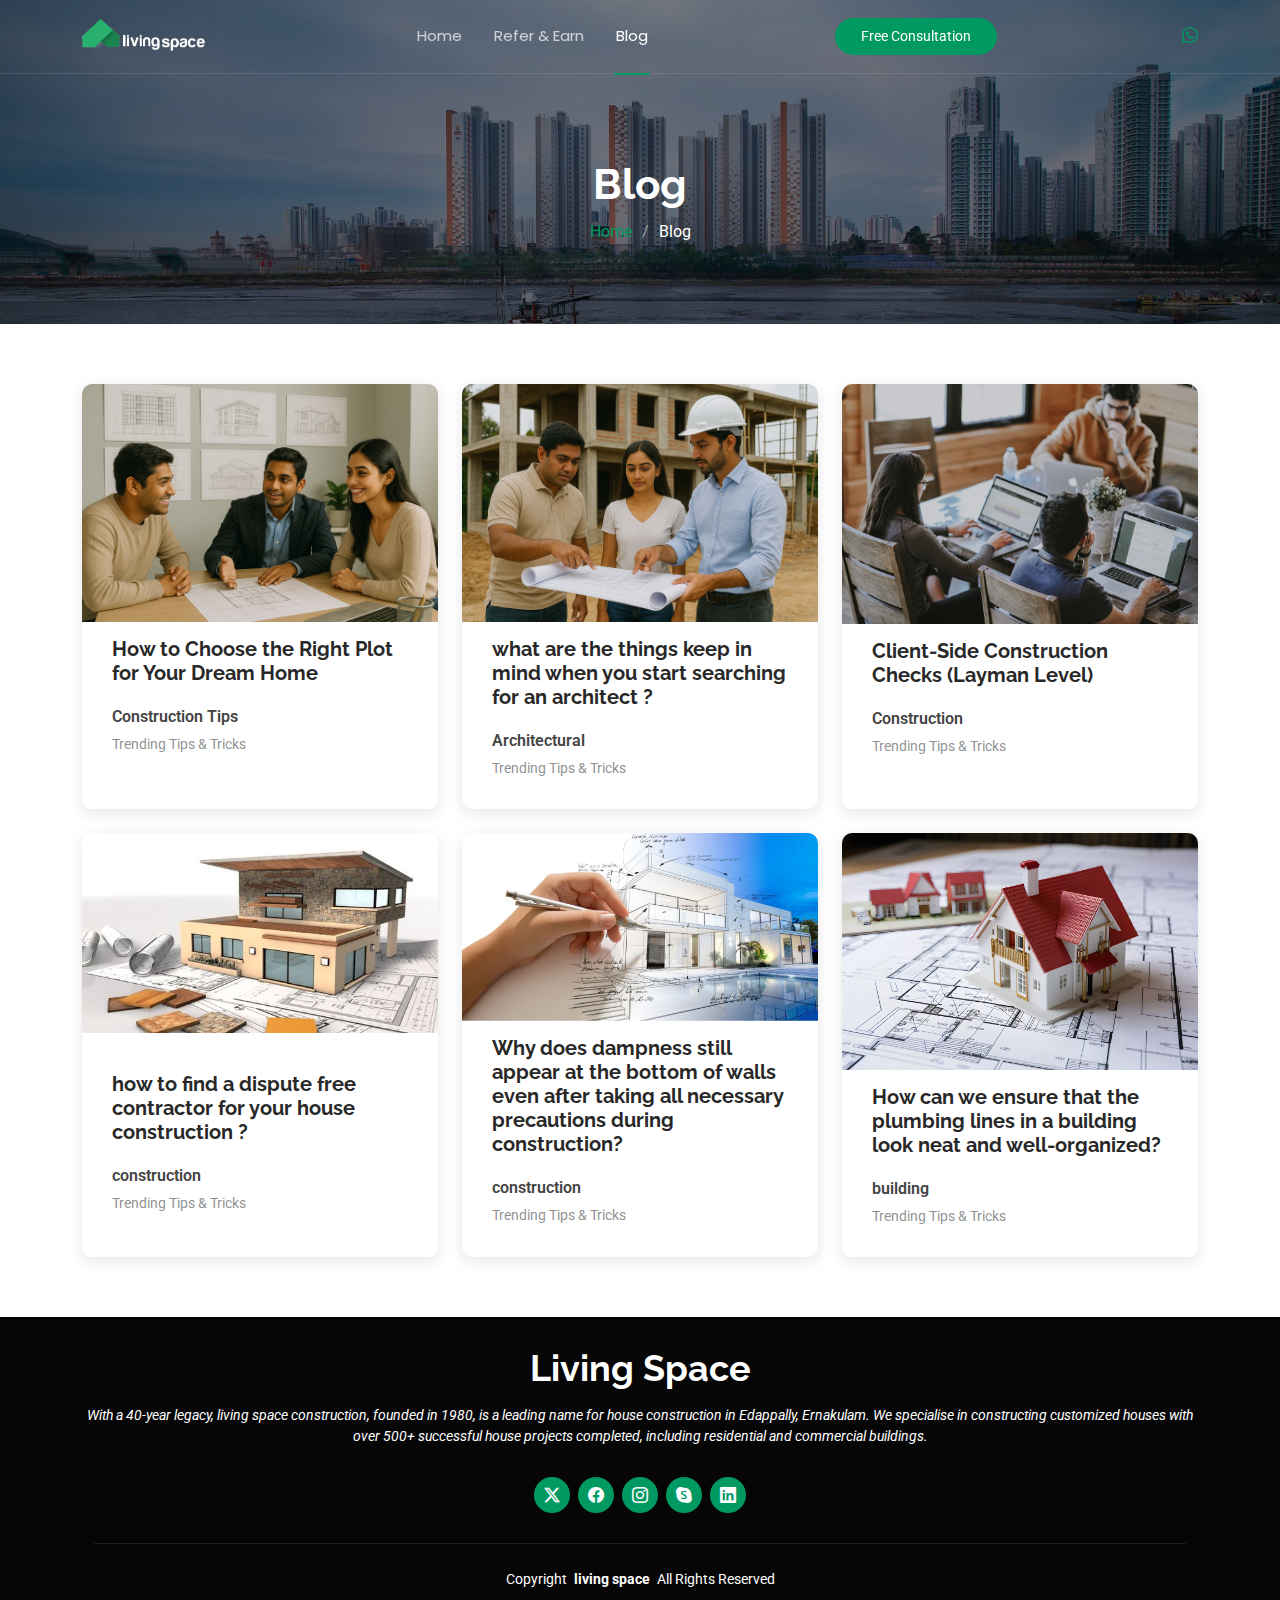
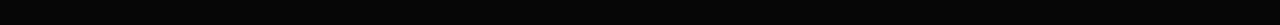
<file: blog.html>
<!DOCTYPE html>
<html lang="en">

<head>
  <meta charset="utf-8">
  <meta content="width=device-width, initial-scale=1.0" name="viewport">
  <title>Blog - livingspace</title>
  <meta name="description" content="">
  <meta name="keywords" content="">

  <!-- Favicons -->
  <link href="assets/img/faviconlive.png" rel="icon">
  <link href="assets/img/apple-touch-icon.png" rel="apple-touch-icon">

  <!-- Fonts -->
  <link href="https://fonts.googleapis.com" rel="preconnect">
  <link href="https://fonts.gstatic.com" rel="preconnect" crossorigin>
  <link href="https://fonts.googleapis.com/css2?family=Roboto:ital,wght@0,100;0,300;0,400;0,500;0,700;0,900;1,100;1,300;1,400;1,500;1,700;1,900&family=Poppins:ital,wght@0,100;0,200;0,300;0,400;0,500;0,600;0,700;0,800;0,900;1,100;1,200;1,300;1,400;1,500;1,600;1,700;1,800;1,900&family=Raleway:ital,wght@0,100;0,200;0,300;0,400;0,500;0,600;0,700;0,800;0,900;1,100;1,200;1,300;1,400;1,500;1,600;1,700;1,800;1,900&display=swap" rel="stylesheet">

  <!-- Vendor CSS Files -->
  <link href="assets/vendor/bootstrap/css/bootstrap.min.css" rel="stylesheet">
  <link href="assets/vendor/bootstrap-icons/bootstrap-icons.css" rel="stylesheet">
  <link href="assets/vendor/aos/aos.css" rel="stylesheet">
  <link href="assets/vendor/glightbox/css/glightbox.min.css" rel="stylesheet">
  <link href="assets/vendor/swiper/swiper-bundle.min.css" rel="stylesheet">

  <!-- Main CSS File -->
  <link href="assets/css/main.css" rel="stylesheet">
</head>

<body class="blog-page">

  <header id="header" class="header d-flex align-items-center fixed-top">
    <div class="container position-relative d-flex align-items-center justify-content-between">

      
      <a href="index.html" class="logo d-flex align-items-center me-auto me-xl-0">
        <img src="assets/img/LOGOcroped.png" alt="Desktop Logo" class="logo-desktop">
        <img src="assets/img/faviconlive.png" alt="Mobile Logo" class="logo-mobile">
      </a>
      
      <nav id="navmenu" class="navmenu">
        <ul>
          <li><a href="index.html" >Home</a></li>
          <li><a href="referearn.html">Refer & Earn</a></li>
          
          <li><a href="blog.html" class="active">Blog</a></li>
           
        </ul>
        <i class="mobile-nav-toggle d-xl-none bi bi-list"></i>
      </nav>

      <a class="cta-btn" href="tel:+91 8848039558">Free Consultation</a>

      <a href="https://wa.me/+91 9846878177" class="whatsapp-icon" target="_blank">
        <i class="bi bi-whatsapp"></i>
      </a>
    </div>
  </header>

  <main class="main">

    <!-- Page Title -->
    <div class="page-title dark-background" data-aos="fade" style="background-image: url(assets/img/page-title-bg.webp);">
      <div class="container position-relative">
        <h1>Blog</h1>
        <!-- <p>Esse dolorum voluptatum ullam est sint nemo et est ipsa porro placeat quibusdam quia assumenda numquam molestias.</p> -->
        <nav class="breadcrumbs">
          <ol>
            <li><a href="index.html">Home</a></li>
            <li class="current">Blog</li>
          </ol>
        </nav>
      </div>
    </div><!-- End Page Title -->

    <!-- Blog Posts Section -->
    <section id="blog-posts" class="blog-posts section">

      <div class="container">
        <div class="row gy-4">

          <div class="col-lg-4">
            <article>

              <div class="post-img">
                <img src="assets/img/blog1za.png" alt="" class="img-fluid">
              </div>

              <!-- <p class="post-category">Politics</p> -->

              <h2 class="title">
                <a href="blog-details1.html">How to Choose the Right Plot for Your Dream Home</a>
              </h2>

              <div class="d-flex align-items-center">
                <!-- <img src="assets/img/blog1za.png" alt="" class="img-fluid post-author-img flex-shrink-0"> -->
                <div class="post-meta">
                  <p class="post-author">Construction Tips</p>
                  <p class="post-date">
                    <time datetime="2022-01-01">Trending Tips & Tricks</time>
                  </p>
                </div>
              </div>

            </article>
          </div><!-- End post list item -->

          <div class="col-lg-4">
            <article>

              <div class="post-img">
                <img src="assets/img/blog2za.png" alt="" class="img-fluid">
              </div>

              <!-- <p class="post-category">Sports</p> -->

              <h2 class="title">
                <a href="blogdetail2.html">what are the things keep in mind when you start searching for an architect ?</a>
              </h2>

              <div class="d-flex align-items-center">
                <!-- <img src="assets/img/blog/blog-author-2.jpg" alt="" class="img-fluid post-author-img flex-shrink-0"> -->
                <div class="post-meta">
                  <p class="post-author">Architectural</p>
                  <p class="post-date">
                    <time datetime="2022-01-01">Trending Tips & Tricks</time>
                  </p>
                </div>
              </div>

            </article>
          </div><!-- End post list item -->

          <div class="col-lg-4">
            <article>

              <div class="post-img">
                <img src="assets/img/blog/blog-3.jpg" alt="" class="img-fluid">
              </div>

              <!-- <p class="post-category">Entertainment</p> -->

              <h2 class="title">
                <a href="blogdetail3.html">Client-Side Construction Checks (Layman Level)</a>
              </h2>

              <div class="d-flex align-items-center">
                <!-- <img src="assets/img/blog/blog-author-3.jpg" alt="" class="img-fluid post-author-img flex-shrink-0"> -->
                <div class="post-meta">
                  <p class="post-author">Construction</p>
                  <p class="post-date">
                    <time datetime="2022-01-01">Trending Tips & Tricks</time>
                  </p>
                </div>
              </div>

            </article>
          </div><!-- End post list item -->

          <div class="col-lg-4">
            <article>

              <div class="post-img">
                <img src="assets/img/blog1.jpg" alt="" class="img-fluid">
              </div>

              <!-- <p class="post-category">Sports</p> -->
<br>
              <h2 class="title">
                <a href="blogdetail4.html">how to find a dispute free contractor for your house construction ?</a>
              </h2>

              <div class="d-flex align-items-center">
                <!-- <img src="assets/img/blog/blog-author-4.jpg" alt="" class="img-fluid post-author-img flex-shrink-0"> -->
                <div class="post-meta">
                  <p class="post-author">construction</p>
                  <p class="post-date">
                    <time datetime="2022-01-01">Trending Tips & Tricks</time>
                  </p>
                </div>
              </div>

            </article>
          </div><!-- End post list item -->

          <div class="col-lg-4">
            <article>

              <div class="post-img">
                <img src="assets/img/blog2.jpg" alt="" class="img-fluid">
              </div>

              <!-- <p class="post-category">Politics</p> -->

              <h2 class="title">
                <a href="blogdetail5.html">Why does dampness still appear at the bottom of walls even after taking all necessary precautions during construction?</a>
              </h2>

              <div class="d-flex align-items-center">
                <!-- <img src="assets/img/blog/blog-author-5.jpg" alt="" class="img-fluid post-author-img flex-shrink-0"> -->
                <div class="post-meta">
                  <p class="post-author">construction</p>
                  <p class="post-date">
                    <time datetime="2022-01-01">Trending Tips & Tricks</time>
                  </p>
                </div>
              </div>

            </article>
          </div><!-- End post list item -->

          <div class="col-lg-4">
            <article>

              <div class="post-img">
                <img src="assets/img/blog3.webp" alt="" class="img-fluid">
              </div>

              <!-- <p class="post-category">Entertainment</p> -->

              <h2 class="title">
                <a href="blogdetail6.html">How can we ensure that the plumbing lines in a building look neat and well-organized?</a>
              </h2>

              <div class="d-flex align-items-center">
                <!-- <img src="assets/img/blog/blog-author-6.jpg" alt="" class="img-fluid post-author-img flex-shrink-0"> -->
                <div class="post-meta">
                  <p class="post-author">building</p>
                  <p class="post-date">
                    <time datetime="2022-01-01">Trending Tips & Tricks</time>
                  </p>
                </div>
              </div>

            </article>
          </div><!-- End post list item -->

        </div>
      </div>

    </section><!-- /Blog Posts Section -->

    <!-- Blog Pagination Section -->
    <!-- /Blog Pagination Section -->

  </main>

  <footer id="footer" class="footer dark-background">
    <div class="container">
      <h3 class="sitename">Living Space</h3>
      <p>With a 40-year legacy, living space construction, founded in 1980, is a leading name for house construction in Edappally, Ernakulam. We specialise in constructing customized houses with over 500+ successful house projects completed, including residential and commercial buildings.</p>
      <div class="social-links d-flex justify-content-center">
        <a href=""><i class="bi bi-twitter-x"></i></a>
        <a href=""><i class="bi bi-facebook"></i></a>
        <a href=""><i class="bi bi-instagram"></i></a>
        <a href=""><i class="bi bi-skype"></i></a>
        <a href=""><i class="bi bi-linkedin"></i></a>
      </div>
      <div class="container">
        <div class="copyright">
          <span>Copyright</span> <strong class="px-1 sitename">living space</strong> <span>All Rights Reserved</span>
        </div>
        <div class="credits">
            </div>
      </div>
    </div>
  </footer>

  <!-- Scroll Top -->
  <a href="#" id="scroll-top" class="scroll-top d-flex align-items-center justify-content-center"><i class="bi bi-arrow-up-short"></i></a>

  <!-- Preloader -->
  <div id="preloader"></div>

  <!-- Vendor JS Files -->
  <script src="assets/vendor/bootstrap/js/bootstrap.bundle.min.js"></script>
  <script src="assets/vendor/php-email-form/validate.js"></script>
  <script src="assets/vendor/aos/aos.js"></script>
  <script src="assets/vendor/glightbox/js/glightbox.min.js"></script>
  <script src="assets/vendor/purecounter/purecounter_vanilla.js"></script>
  <script src="assets/vendor/imagesloaded/imagesloaded.pkgd.min.js"></script>
  <script src="assets/vendor/isotope-layout/isotope.pkgd.min.js"></script>
  <script src="assets/vendor/swiper/swiper-bundle.min.js"></script>

  <!-- Main JS File -->
  <script src="assets/js/main.js"></script>

</body>

</html>
</file>
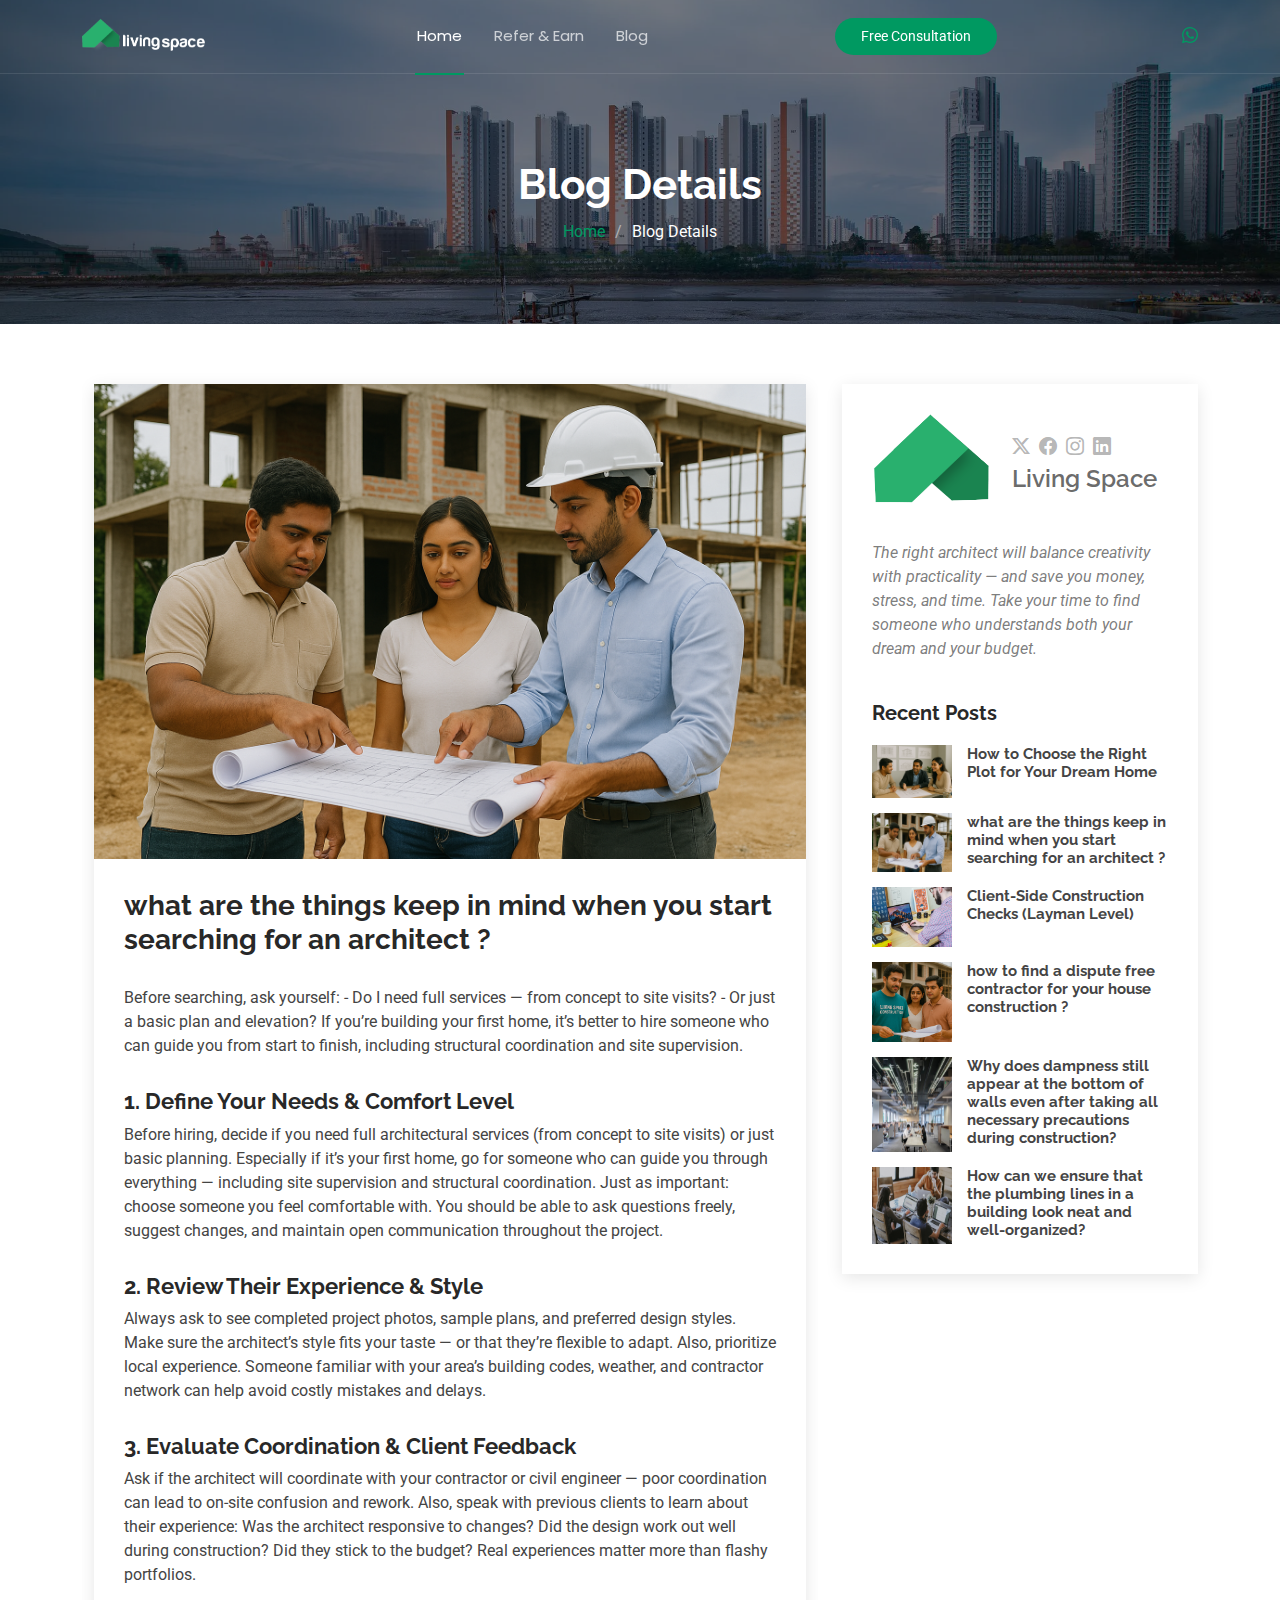
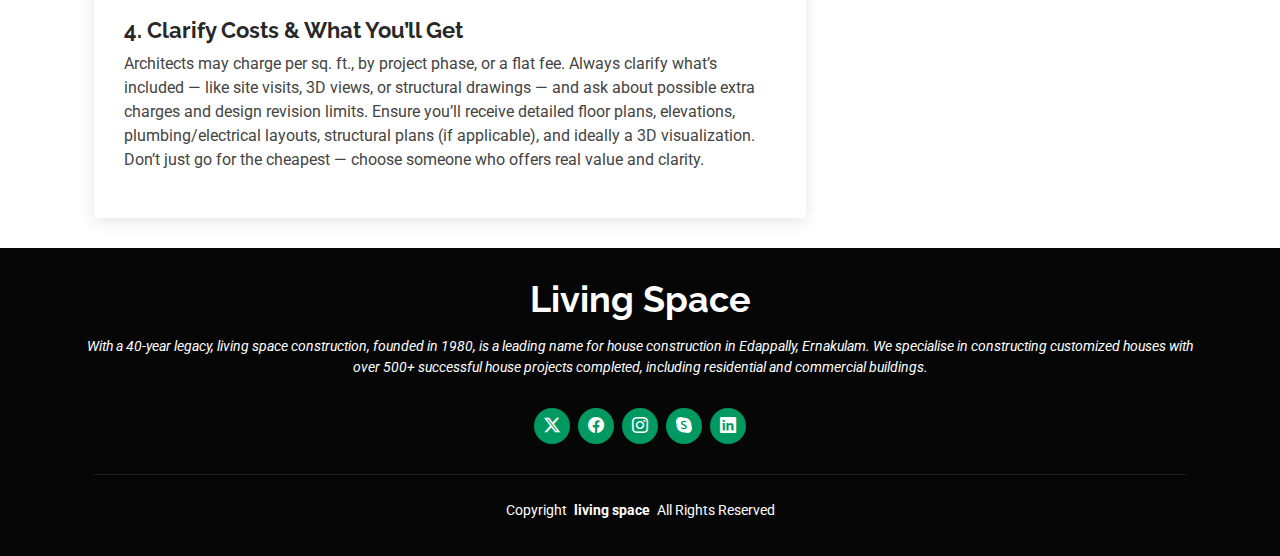
<file: blogdetail2.html>
<!DOCTYPE html>
<html lang="en">

<head>
  <meta charset="utf-8">
  <meta content="width=device-width, initial-scale=1.0" name="viewport">
  <title>Blog Details - Living space</title>
  <meta name="description" content="">
  <meta name="keywords" content="">

  <!-- Favicons -->
  <link href="assets/img/faviconlive.png" rel="icon">
  <link href="assets/img/apple-touch-icon.png" rel="apple-touch-icon">

  <!-- Fonts -->
  <link href="https://fonts.googleapis.com" rel="preconnect">
  <link href="https://fonts.gstatic.com" rel="preconnect" crossorigin>
  <link href="https://fonts.googleapis.com/css2?family=Roboto:ital,wght@0,100;0,300;0,400;0,500;0,700;0,900;1,100;1,300;1,400;1,500;1,700;1,900&family=Poppins:ital,wght@0,100;0,200;0,300;0,400;0,500;0,600;0,700;0,800;0,900;1,100;1,200;1,300;1,400;1,500;1,600;1,700;1,800;1,900&family=Raleway:ital,wght@0,100;0,200;0,300;0,400;0,500;0,600;0,700;0,800;0,900;1,100;1,200;1,300;1,400;1,500;1,600;1,700;1,800;1,900&display=swap" rel="stylesheet">

  <!-- Vendor CSS Files -->
  <link href="assets/vendor/bootstrap/css/bootstrap.min.css" rel="stylesheet">
  <link href="assets/vendor/bootstrap-icons/bootstrap-icons.css" rel="stylesheet">
  <link href="assets/vendor/aos/aos.css" rel="stylesheet">
  <link href="assets/vendor/glightbox/css/glightbox.min.css" rel="stylesheet">
  <link href="assets/vendor/swiper/swiper-bundle.min.css" rel="stylesheet">

  <!-- Main CSS File -->
  <link href="assets/css/main.css" rel="stylesheet">

</head>

<body class="blog-details-page">

  <header id="header" class="header d-flex align-items-center fixed-top">
    <div class="container position-relative d-flex align-items-center justify-content-between">

      
      <a href="index.html" class="logo d-flex align-items-center me-auto me-xl-0">
        <img src="assets/img/LOGOcroped.png" alt="Desktop Logo" class="logo-desktop">
        <img src="assets/img/faviconlive.png" alt="Mobile Logo" class="logo-mobile">
      </a>
      
      <nav id="navmenu" class="navmenu">
        <ul>
          <li><a href="index.html" class="active">Home</a></li>
          <li><a href="referearn.html">Refer & Earn</a></li>
          
          <li><a href="blog.html">Blog</a></li>
           
        </ul>
        <i class="mobile-nav-toggle d-xl-none bi bi-list"></i>
      </nav>

      <a class="cta-btn" href="tel:+91 8848039558">Free Consultation</a>

      <a href="https://wa.me/+91 9846878177" class="whatsapp-icon" target="_blank">
        <i class="bi bi-whatsapp"></i>
      </a>
    </div>
  </header>

  <main class="main">

    <!-- Page Title -->
    <div class="page-title dark-background" data-aos="fade" style="background-image: url(assets/img/page-title-bg.webp);">
      <div class="container position-relative">
        <h1>Blog Details</h1>
        <nav class="breadcrumbs">
          <ol>
            <li><a href="index.html">Home</a></li>
            <li class="current">Blog Details</li>
          </ol>
        </nav>
      </div>
    </div><!-- End Page Title -->

    <div class="container">
      <div class="row">

        <div class="col-lg-8">

          <!-- Blog Details Section -->
          <section id="blog-details" class="blog-details section">
            <div class="container">

              <article class="article">

                <div class="post-img">
                  <img src="assets/img/blog2za.png" alt="" class="img-fluid">
                </div>

                <h2 class="title">what are the things keep in mind when you start searching for an architect ?</h2>
<!-- End meta top -->

                <div class="content">
                  <p>
                    Before searching, ask yourself:
 - Do I need full services — from concept to site visits?
 - Or just a basic plan and elevation?
 If you’re building your first home, it’s better to hire someone who can guide you from start to finish, including structural coordination and site supervision.
 </p>
                  <h3>1. Define Your Needs & Comfort Level</h3>
                  <p>
                    Before hiring, decide if you need full architectural services (from concept to site visits) or just basic planning. Especially if it’s your first home, go for someone who can guide you through everything — including site supervision and structural coordination. Just as important: choose someone you feel comfortable with. You should be able to ask questions freely, suggest changes, and maintain open communication throughout the project.
                   </p>
                  <!-- <img src="assets/img/blog/blog-inside-post.jpg" class="img-fluid" alt=""> -->

                  <h3>2. Review Their Experience & Style</h3>
                  <p>
                    Always ask to see completed project photos, sample plans, and preferred design styles. Make sure the architect’s style fits your taste — or that they’re flexible to adapt. Also, prioritize local experience. Someone familiar with your area’s building codes, weather, and contractor network can help avoid costly mistakes and delays.
                  </p>
                  <h3>3. Evaluate Coordination & Client Feedback</h3>
                  <p>
                    Ask if the architect will coordinate with your contractor or civil engineer — poor coordination can lead to on-site confusion and rework. Also, speak with previous clients to learn about their experience: Was the architect responsive to changes? Did the design work out well during construction? Did they stick to the budget? Real experiences matter more than flashy portfolios.
                                    </p>
                  <h3>4. Clarify Costs & What You’ll Get</h3>
                  <p>
                    Architects may charge per sq. ft., by project phase, or a flat fee. Always clarify what’s included — like site visits, 3D views, or structural drawings — and ask about possible extra charges and design revision limits. Ensure you’ll receive detailed floor plans, elevations, plumbing/electrical layouts, structural plans (if applicable), and ideally a 3D visualization. Don’t just go for the cheapest — choose someone who offers real value and clarity.
                  </p>


                </div><!-- End post content -->

                 <!-- End meta bottom -->

              </article>

            </div>
          </section><!-- /Blog Details Section -->

          <!-- Blog Comments Section -->
          <!-- /Blog Comments Section -->

          <!-- Comment Form Section -->
          <!-- /Comment Form Section -->

        </div>

        <div class="col-lg-4 sidebar">

          <div class="widgets-container">

            <!-- Blog Author Widget -->
            <div class="blog-author-widget widget-item">

              <div class="d-flex flex-column align-items-center">
                <div class="d-flex align-items-center w-100">
                  <img src="assets/img/faviconlive.png" class="rounded-square flex-shrink-0" alt="">
                  <div>
                    
                    <div class="social-links">
                      <a href="https://x.com/#"><i class="bi bi-twitter-x"></i></a>
                      <a href="https://facebook.com/#"><i class="bi bi-facebook"></i></a>
                      <a href="https://instagram.com/#"><i class="biu bi-instagram"></i></a>
                      <a href="https://instagram.com/#"><i class="biu bi-linkedin"></i></a>
                    </div>
                    <h4>Living Space</h4>
                  </div>
                </div>

                <p>
                 <br> The right architect will balance creativity with practicality — and save you money, stress, and time.
                  Take your time to find someone who understands both your dream and your budget.                </p>

              </div>

            </div><!--/Blog Author Widget -->

            <!-- Search Widget -->
            <!--/Search Widget -->

            <!-- Categories Widget -->
             <!--/Categories Widget -->

            <!-- Recent Posts Widget -->
            <div class="recent-posts-widget widget-item">

              <h3 class="widget-title">Recent Posts</h3>

              <div class="post-item">
                <img src="assets/img/blog1za.png" alt="" class="flex-shrink-0">
                <div>
                  <h4><a href="blog-details1.html">How to Choose the Right Plot for Your Dream Home</a></h4>
                  <!-- <time datetime="2020-01-01">Jan 1, 2024</time> -->
                </div>
              </div><!-- End recent post item-->
              <div class="post-item">
                <img src="assets/img/blog2za.png" alt="" class="flex-shrink-0">
                <div>
                  <h4><a href="blogdetail2.html">what are the things keep in mind when you start searching for an architect ?</a></h4>
                  <!-- <time datetime="2020-01-01">Jan 1, 2024</time> -->
                </div>
              </div>
               <!-- End recent post item-->

               <!-- End recent post item-->

              <div class="post-item">
                <img src="assets/img/blog/blog-2.jpg" alt="" class="flex-shrink-0">
                <div>
                  <h4><a href="blogdetail3.html">Client-Side Construction Checks (Layman Level)</a></h4>
                  <!-- <time datetime="2020-01-01">Jan 1, 2024</time> -->
                </div>
              </div><!-- End recent post item-->

              <div class="post-item">
                <img src="assets/img/blog3za.png" alt="" class="flex-shrink-0">
                <div>
                  <h4><a href="blogdetail4.html">how to find a dispute free contractor for your house construction ?</a></h4>
                  <!-- <time datetime="2020-01-01">Jan 1, 2024</time> -->
                </div>
              </div><!-- End recent post item-->
              <div class="post-item">
                <img src="assets/img/blog/blog-recent-4.jpg" alt="" class="flex-shrink-0">
                <div>
                  <h4><a href="blogdetail5.html">Why does dampness still appear at the bottom of walls even after taking all necessary precautions during construction?</a></h4>
                  <!-- <time datetime="2020-01-01">Jan 1, 2024</time> -->
                </div>
              </div><!-- End recent post item-->
              <div class="post-item">
                <img src="assets/img/blog/blog-recent-5.jpg" alt="" class="flex-shrink-0">
                <div>
                  <h4><a href="blogdetail6.html">How can we ensure that the plumbing lines in a building look neat and well-organized?</a></h4>
                  <!-- <time datetime="2020-01-01">Jan 1, 2024</time> -->
                </div>
              </div><!-- End recent post item-->

            </div><!--/Recent Posts Widget -->

            <!-- Tags Widget -->
             <!--/Tags Widget -->

          </div>

        </div>

      </div>
    </div>

  </main>

  <footer id="footer" class="footer dark-background">
    <div class="container">
      <h3 class="sitename">Living Space</h3>
      <p>With a 40-year legacy, living space construction, founded in 1980, is a leading name for house construction in Edappally, Ernakulam. We specialise in constructing customized houses with over 500+ successful house projects completed, including residential and commercial buildings.</p>
      <div class="social-links d-flex justify-content-center">
        <a href=""><i class="bi bi-twitter-x"></i></a>
        <a href=""><i class="bi bi-facebook"></i></a>
        <a href=""><i class="bi bi-instagram"></i></a>
        <a href=""><i class="bi bi-skype"></i></a>
        <a href=""><i class="bi bi-linkedin"></i></a>
      </div>
      <div class="container">
        <div class="copyright">
          <span>Copyright</span> <strong class="px-1 sitename">living space</strong> <span>All Rights Reserved</span>
        </div>
        <div class="credits">
          <!-- All the links in the footer should remain intact. -->
          <!-- You can delete the links only if you've purchased the pro version. -->
          <!-- Licensing information: https://bootstrapmade.com/license/ -->
          <!-- Purchase the pro version with working PHP/AJAX contact form: [buy-url] -->
          <!-- Designed by <a href="https://bootstrapmade.com/">BootstrapMade</a> Distributed by <a href=“https://themewagon.com>ThemeWagon -->
        </div>
      </div>
    </div>
  </footer>

  <!-- Scroll Top -->
  <a href="#" id="scroll-top" class="scroll-top d-flex align-items-center justify-content-center"><i class="bi bi-arrow-up-short"></i></a>

  <!-- Preloader -->
  <div id="preloader"></div>

  <!-- Vendor JS Files -->
  <script src="assets/vendor/bootstrap/js/bootstrap.bundle.min.js"></script>
  <script src="assets/vendor/php-email-form/validate.js"></script>
  <script src="assets/vendor/aos/aos.js"></script>
  <script src="assets/vendor/glightbox/js/glightbox.min.js"></script>
  <script src="assets/vendor/purecounter/purecounter_vanilla.js"></script>
  <script src="assets/vendor/imagesloaded/imagesloaded.pkgd.min.js"></script>
  <script src="assets/vendor/isotope-layout/isotope.pkgd.min.js"></script>
  <script src="assets/vendor/swiper/swiper-bundle.min.js"></script>

  <!-- Main JS File -->
  <script src="assets/js/main.js"></script>

</body>

</html>
</file>
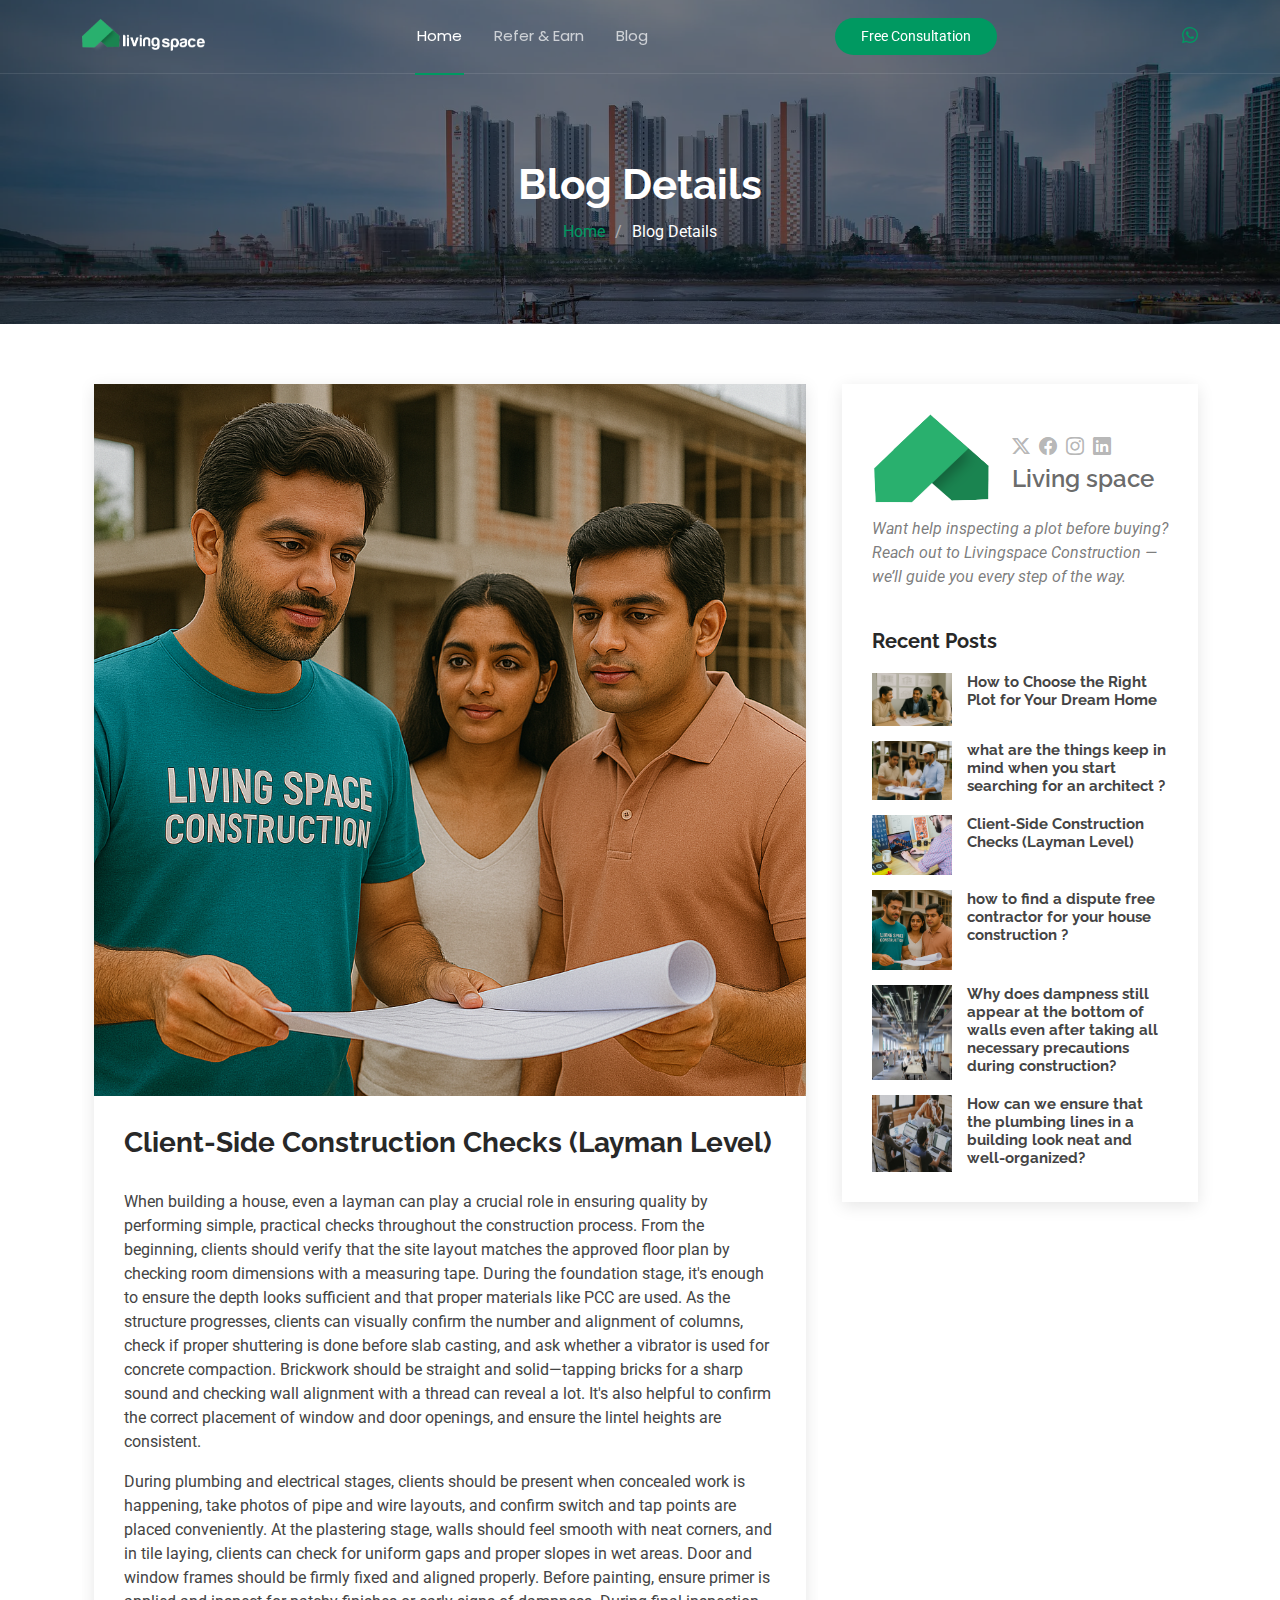
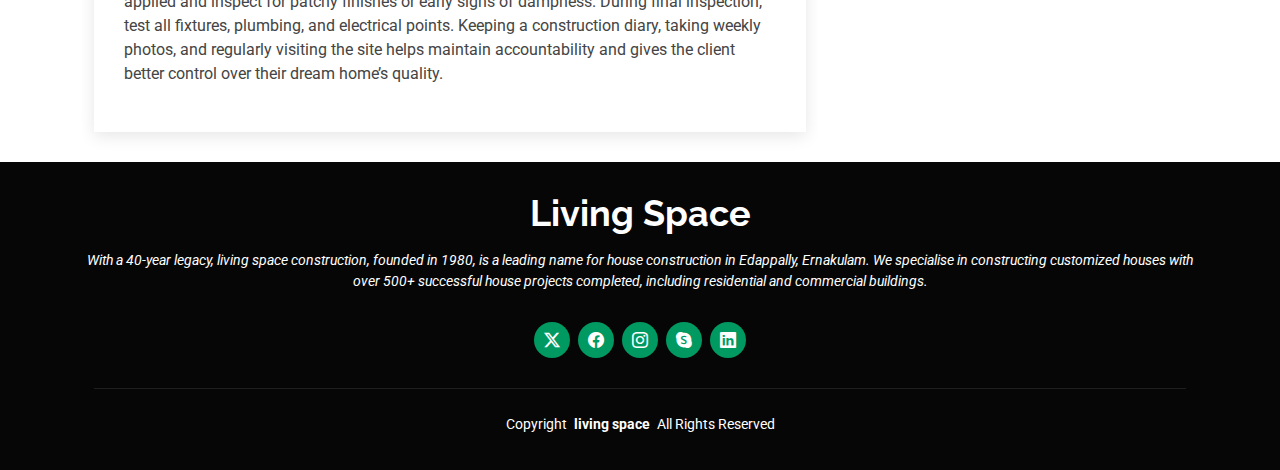
<file: blogdetail3.html>
<!DOCTYPE html>
<html lang="en">

<head>
  <meta charset="utf-8">
  <meta content="width=device-width, initial-scale=1.0" name="viewport">
  <title>Blog Details - Livingspace</title>
  <meta name="description" content="">
  <meta name="keywords" content="">

  <!-- Favicons -->
  <link href="assets/img/faviconlive.png" rel="icon">
  <link href="assets/img/apple-touch-icon.png" rel="apple-touch-icon">

  <!-- Fonts -->
  <link href="https://fonts.googleapis.com" rel="preconnect">
  <link href="https://fonts.gstatic.com" rel="preconnect" crossorigin>
  <link href="https://fonts.googleapis.com/css2?family=Roboto:ital,wght@0,100;0,300;0,400;0,500;0,700;0,900;1,100;1,300;1,400;1,500;1,700;1,900&family=Poppins:ital,wght@0,100;0,200;0,300;0,400;0,500;0,600;0,700;0,800;0,900;1,100;1,200;1,300;1,400;1,500;1,600;1,700;1,800;1,900&family=Raleway:ital,wght@0,100;0,200;0,300;0,400;0,500;0,600;0,700;0,800;0,900;1,100;1,200;1,300;1,400;1,500;1,600;1,700;1,800;1,900&display=swap" rel="stylesheet">

  <!-- Vendor CSS Files -->
  <link href="assets/vendor/bootstrap/css/bootstrap.min.css" rel="stylesheet">
  <link href="assets/vendor/bootstrap-icons/bootstrap-icons.css" rel="stylesheet">
  <link href="assets/vendor/aos/aos.css" rel="stylesheet">
  <link href="assets/vendor/glightbox/css/glightbox.min.css" rel="stylesheet">
  <link href="assets/vendor/swiper/swiper-bundle.min.css" rel="stylesheet">

  <!-- Main CSS File -->
  <link href="assets/css/main.css" rel="stylesheet">

</head>

<body class="blog-details-page">

  <header id="header" class="header d-flex align-items-center fixed-top">
    <div class="container position-relative d-flex align-items-center justify-content-between">

      
      <a href="index.html" class="logo d-flex align-items-center me-auto me-xl-0">
        <img src="assets/img/LOGOcroped.png" alt="Desktop Logo" class="logo-desktop">
        <img src="assets/img/faviconlive.png" alt="Mobile Logo" class="logo-mobile">
      </a>
      
      <nav id="navmenu" class="navmenu">
        <ul>
          <li><a href="index.html" class="active">Home</a></li>
          <li><a href="referearn.html">Refer & Earn</a></li>
          
          <li><a href="blog.html">Blog</a></li>
           
        </ul>
        <i class="mobile-nav-toggle d-xl-none bi bi-list"></i>
      </nav>

      <a class="cta-btn" href="tel:+91 8848039558">Free Consultation</a>

      <a href="https://wa.me/+91 9846878177" class="whatsapp-icon" target="_blank">
        <i class="bi bi-whatsapp"></i>
      </a>
    </div>
  </header>

  <main class="main">

    <!-- Page Title -->
    <div class="page-title dark-background" data-aos="fade" style="background-image: url(assets/img/page-title-bg.webp);">
      <div class="container position-relative">
        <h1>Blog Details</h1>
        <!-- <p>Esse dolorum voluptatum ullam est sint nemo et est ipsa porro placeat quibusdam quia assumenda numquam molestias.</p> -->
        <nav class="breadcrumbs">
          <ol>
            <li><a href="index.html">Home</a></li>
            <li class="current">Blog Details</li>
          </ol>
        </nav>
      </div>
    </div><!-- End Page Title -->

    <div class="container">
      <div class="row">

        <div class="col-lg-8">

          <!-- Blog Details Section -->
          <section id="blog-details" class="blog-details section">
            <div class="container">

              <article class="article">

                <div class="post-img">
                  <img src="assets/img/blog3za.png" alt="" class="img-fluid">
                </div>

                <h2 class="title">Client-Side Construction Checks (Layman Level)</h2>

                <!-- End meta top -->

                <div class="content">
                  <p>
                    When building a house, even a layman can play a crucial role in ensuring quality by performing simple, practical checks throughout the construction process. From the beginning, clients should verify that the site layout matches the approved floor plan by checking room dimensions with a measuring tape. During the foundation stage, it's enough to ensure the depth looks sufficient and that proper materials like PCC are used. As the structure progresses, clients can visually confirm the number and alignment of columns, check if proper shuttering is done before slab casting, and ask whether a vibrator is used for concrete compaction. Brickwork should be straight and solid—tapping bricks for a sharp sound and checking wall alignment with a thread can reveal a lot. It's also helpful to confirm the correct placement of window and door openings, and ensure the lintel heights are consistent.
                  </p>

                  <p>
                    During plumbing and electrical stages, clients should be present when concealed work is happening, take photos of pipe and wire layouts, and confirm switch and tap points are placed conveniently. At the plastering stage, walls should feel smooth with neat corners, and in tile laying, clients can check for uniform gaps and proper slopes in wet areas. Door and window frames should be firmly fixed and aligned properly. Before painting, ensure primer is applied and inspect for patchy finishes or early signs of dampness. During final inspection, test all fixtures, plumbing, and electrical points. Keeping a construction diary, taking weekly photos, and regularly visiting the site helps maintain accountability and gives the client better control over their dream home’s quality.
                                    </p>

                  
                </div><!-- End post content -->

               <!-- End meta bottom -->

              </article>

            </div>
          </section><!-- /Blog Details Section -->

          <!-- Blog Comments Section -->
          <!-- /Blog Comments Section -->

          <!-- Comment Form Section -->
          <!-- /Comment Form Section -->

        </div>

        <div class="col-lg-4 sidebar">

          <div class="widgets-container">

            <!-- Blog Author Widget -->
            <div class="blog-author-widget widget-item">

              <div class="d-flex flex-column align-items-center">
                <div class="d-flex align-items-center w-100">
                  <img src="assets/img/faviconlive.png" class="rounded-square flex-shrink-0" alt="">
                  <div>
                    <div class="social-links">
                      <a href="https://x.com/#"><i class="bi bi-twitter-x"></i></a>
                      <a href="https://facebook.com/#"><i class="bi bi-facebook"></i></a>
                      <a href="https://instagram.com/#"><i class="biu bi-instagram"></i></a>
                      <a href="https://instagram.com/#"><i class="biu bi-linkedin"></i></a>
                    </div>
                    <h4>Living space</h4>

                  </div>
                </div>

                <p>
                  Want help inspecting a plot before buying? Reach out to Livingspace Construction — we’ll guide you every step of the way.
                </p>

              </div>

            </div><!--/Blog Author Widget -->

            <!-- Search Widget -->
             <!--/Search Widget -->

            <!-- Categories Widget -->
             <!--/Categories Widget -->

            <!-- Recent Posts Widget -->
            <div class="recent-posts-widget widget-item">

              <h3 class="widget-title">Recent Posts</h3>

              <div class="post-item">
                <img src="assets/img/blog1za.png" alt="" class="flex-shrink-0">
                <div>
                  <h4><a href="blog-details1.html">How to Choose the Right Plot for Your Dream Home</a></h4>
                  <!-- <time datetime="2020-01-01">Jan 1, 2024</time> -->
                </div>
              </div><!-- End recent post item-->
              <div class="post-item">
                <img src="assets/img/blog2za.png" alt="" class="flex-shrink-0">
                <div>
                  <h4><a href="blogdetail2.html">what are the things keep in mind when you start searching for an architect ?</a></h4>
                  <!-- <time datetime="2020-01-01">Jan 1, 2024</time> -->
                </div>
              </div>
               <!-- End recent post item-->

               <!-- End recent post item-->

              <div class="post-item">
                <img src="assets/img/blog/blog-2.jpg" alt="" class="flex-shrink-0">
                <div>
                  <h4><a href="blogdetail3.html">Client-Side Construction Checks (Layman Level)</a></h4>
                  <!-- <time datetime="2020-01-01">Jan 1, 2024</time> -->
                </div>
              </div><!-- End recent post item-->

              <div class="post-item">
                <img src="assets/img/blog3za.png" alt="" class="flex-shrink-0">
                <div>
                  <h4><a href="blogdetail4.html">how to find a dispute free contractor for your house construction ?</a></h4>
                  <!-- <time datetime="2020-01-01">Jan 1, 2024</time> -->
                </div>
              </div><!-- End recent post item-->
              <div class="post-item">
                <img src="assets/img/blog/blog-recent-4.jpg" alt="" class="flex-shrink-0">
                <div>
                  <h4><a href="blogdetail5.html">Why does dampness still appear at the bottom of walls even after taking all necessary precautions during construction?</a></h4>
                  <!-- <time datetime="2020-01-01">Jan 1, 2024</time> -->
                </div>
              </div><!-- End recent post item-->
              <div class="post-item">
                <img src="assets/img/blog/blog-recent-5.jpg" alt="" class="flex-shrink-0">
                <div>
                  <h4><a href="blogdetail6.html">How can we ensure that the plumbing lines in a building look neat and well-organized?</a></h4>
                  <!-- <time datetime="2020-01-01">Jan 1, 2024</time> -->
                </div>
              </div><!-- End recent post item-->

            </div><!--/Recent Posts Widget -->

            <!-- Tags Widget -->
            <!--/Tags Widget -->

          </div>

        </div>

      </div>
    </div>

  </main>

  <footer id="footer" class="footer dark-background">
    <div class="container">
      <h3 class="sitename">Living Space</h3>
      <p>With a 40-year legacy, living space construction, founded in 1980, is a leading name for house construction in Edappally, Ernakulam. We specialise in constructing customized houses with over 500+ successful house projects completed, including residential and commercial buildings.</p>
      <div class="social-links d-flex justify-content-center">
        <a href=""><i class="bi bi-twitter-x"></i></a>
        <a href=""><i class="bi bi-facebook"></i></a>
        <a href=""><i class="bi bi-instagram"></i></a>
        <a href=""><i class="bi bi-skype"></i></a>
        <a href=""><i class="bi bi-linkedin"></i></a>
      </div>
      <div class="container">
        <div class="copyright">
          <span>Copyright</span> <strong class="px-1 sitename">living space</strong> <span>All Rights Reserved</span>
        </div>
        <div class="credits">
          <!-- All the links in the footer should remain intact. -->
          <!-- You can delete the links only if you've purchased the pro version. -->
          <!-- Licensing information: https://bootstrapmade.com/license/ -->
          <!-- Purchase the pro version with working PHP/AJAX contact form: [buy-url] -->
          <!-- Designed by <a href="https://bootstrapmade.com/">BootstrapMade</a> Distributed by <a href=“https://themewagon.com>ThemeWagon -->
        </div>
      </div>
    </div>
  </footer>

  <!-- Scroll Top -->
  <a href="#" id="scroll-top" class="scroll-top d-flex align-items-center justify-content-center"><i class="bi bi-arrow-up-short"></i></a>

  <!-- Preloader -->
  <div id="preloader"></div>

  <!-- Vendor JS Files -->
  <script src="assets/vendor/bootstrap/js/bootstrap.bundle.min.js"></script>
  <script src="assets/vendor/php-email-form/validate.js"></script>
  <script src="assets/vendor/aos/aos.js"></script>
  <script src="assets/vendor/glightbox/js/glightbox.min.js"></script>
  <script src="assets/vendor/purecounter/purecounter_vanilla.js"></script>
  <script src="assets/vendor/imagesloaded/imagesloaded.pkgd.min.js"></script>
  <script src="assets/vendor/isotope-layout/isotope.pkgd.min.js"></script>
  <script src="assets/vendor/swiper/swiper-bundle.min.js"></script>

  <!-- Main JS File -->
  <script src="assets/js/main.js"></script>

</body>

</html>
</file>
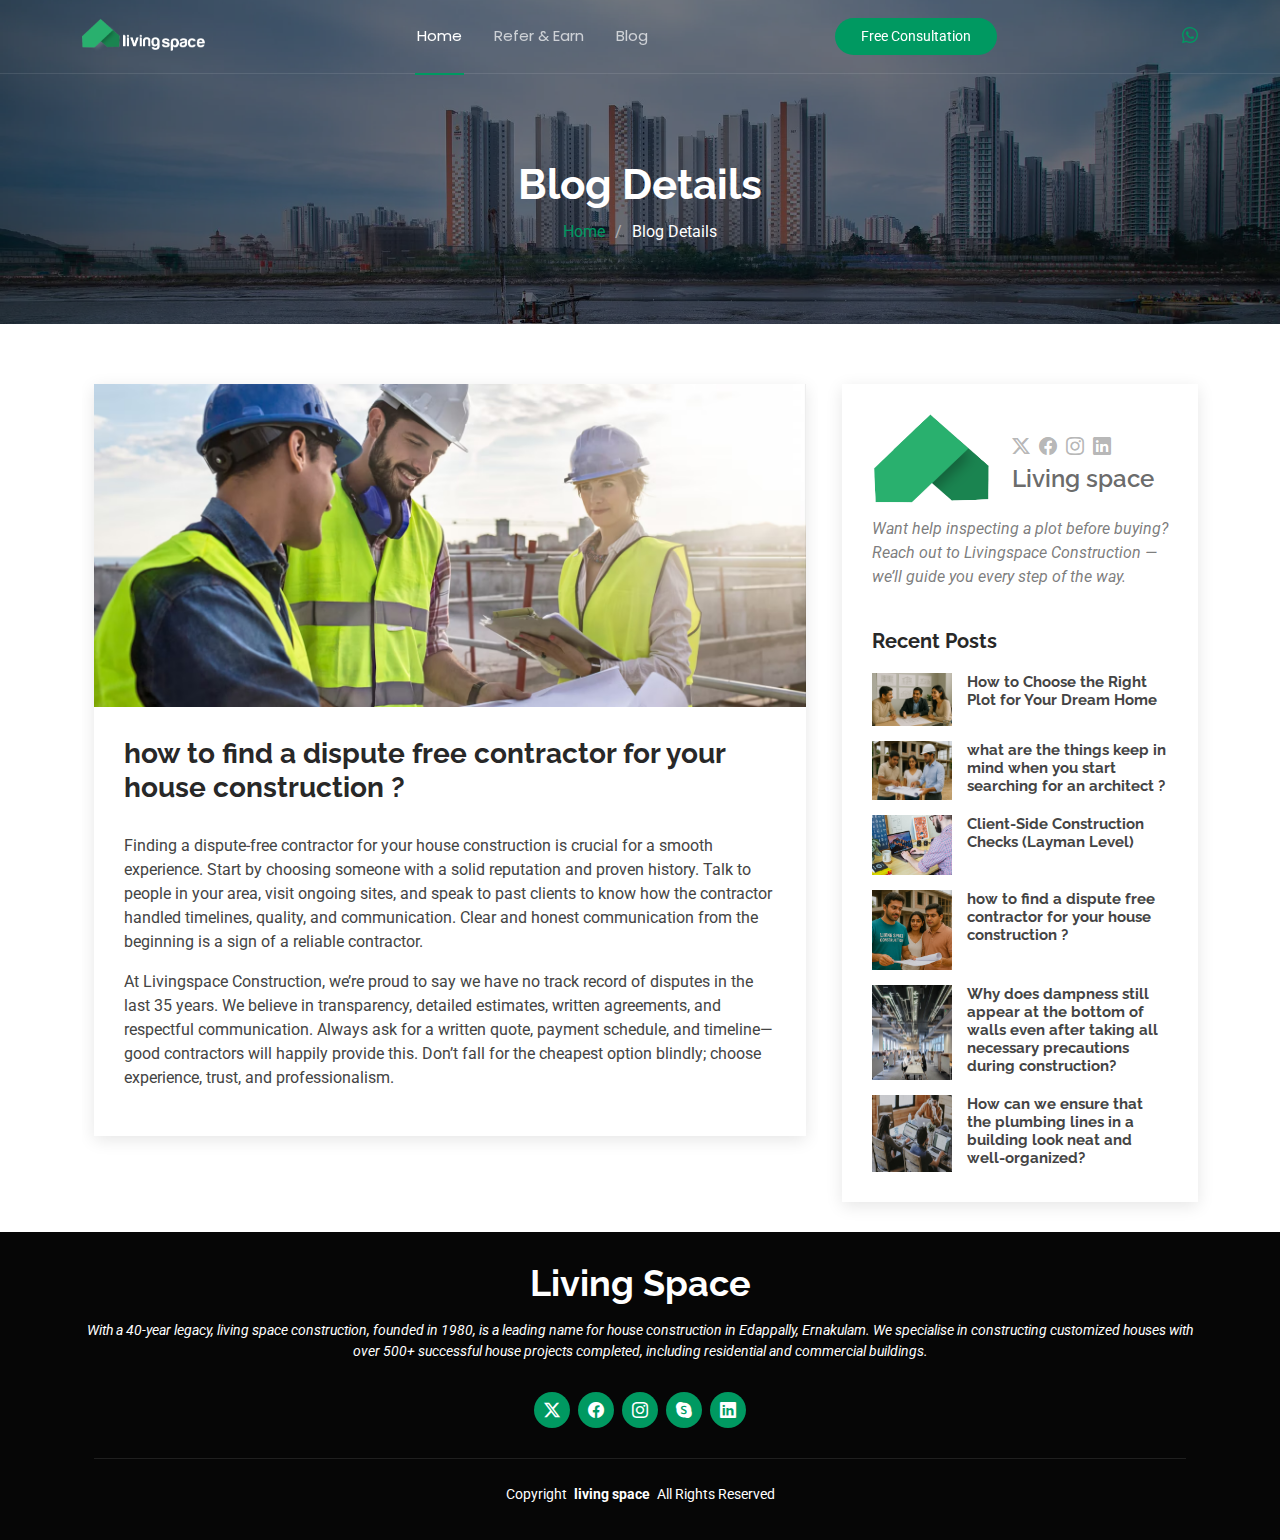
<file: blogdetail4.html>
<!DOCTYPE html>
<html lang="en">

<head>
  <meta charset="utf-8">
  <meta content="width=device-width, initial-scale=1.0" name="viewport">
  <title>Blog Details - Livingspace</title>
  <meta name="description" content="">
  <meta name="keywords" content="">

  <!-- Favicons -->
  <link href="assets/img/faviconlive.png" rel="icon">
  <link href="assets/img/apple-touch-icon.png" rel="apple-touch-icon">

  <!-- Fonts -->
  <link href="https://fonts.googleapis.com" rel="preconnect">
  <link href="https://fonts.gstatic.com" rel="preconnect" crossorigin>
  <link href="https://fonts.googleapis.com/css2?family=Roboto:ital,wght@0,100;0,300;0,400;0,500;0,700;0,900;1,100;1,300;1,400;1,500;1,700;1,900&family=Poppins:ital,wght@0,100;0,200;0,300;0,400;0,500;0,600;0,700;0,800;0,900;1,100;1,200;1,300;1,400;1,500;1,600;1,700;1,800;1,900&family=Raleway:ital,wght@0,100;0,200;0,300;0,400;0,500;0,600;0,700;0,800;0,900;1,100;1,200;1,300;1,400;1,500;1,600;1,700;1,800;1,900&display=swap" rel="stylesheet">

  <!-- Vendor CSS Files -->
  <link href="assets/vendor/bootstrap/css/bootstrap.min.css" rel="stylesheet">
  <link href="assets/vendor/bootstrap-icons/bootstrap-icons.css" rel="stylesheet">
  <link href="assets/vendor/aos/aos.css" rel="stylesheet">
  <link href="assets/vendor/glightbox/css/glightbox.min.css" rel="stylesheet">
  <link href="assets/vendor/swiper/swiper-bundle.min.css" rel="stylesheet">

  <!-- Main CSS File -->
  <link href="assets/css/main.css" rel="stylesheet">
 
</head>

<body class="blog-details-page">

  <header id="header" class="header d-flex align-items-center fixed-top">
    <div class="container position-relative d-flex align-items-center justify-content-between">

      
      <a href="index.html" class="logo d-flex align-items-center me-auto me-xl-0">
        <img src="assets/img/LOGOcroped.png" alt="Desktop Logo" class="logo-desktop">
        <img src="assets/img/faviconlive.png" alt="Mobile Logo" class="logo-mobile">
      </a>
      
      <nav id="navmenu" class="navmenu">
        <ul>
          <li><a href="index.html" class="active">Home</a></li>
          <li><a href="referearn.html">Refer & Earn</a></li>
          
          <li><a href="blog.html">Blog</a></li>
           
        </ul>
        <i class="mobile-nav-toggle d-xl-none bi bi-list"></i>
      </nav>

      <a class="cta-btn" href="tel:+91 8848039558">Free Consultation</a>

      <a href="https://wa.me/+91 9846878177" class="whatsapp-icon" target="_blank">
        <i class="bi bi-whatsapp"></i>
      </a>
    </div>
  </header>

  <main class="main">

    <!-- Page Title -->
    <div class="page-title dark-background" data-aos="fade" style="background-image: url(assets/img/page-title-bg.webp);">
      <div class="container position-relative">
        <h1>Blog Details</h1>
        <!-- <p>Esse dolorum voluptatum ullam est sint nemo et est ipsa porro placeat quibusdam quia assumenda numquam molestias.</p> -->
        <nav class="breadcrumbs">
          <ol>
            <li><a href="index.html">Home</a></li>
            <li class="current">Blog Details</li>
          </ol>
        </nav>
      </div>
    </div><!-- End Page Title -->

    <div class="container">
      <div class="row">

        <div class="col-lg-8">

          <!-- Blog Details Section -->
          <section id="blog-details" class="blog-details section">
            <div class="container">

              <article class="article">

                <div class="post-img">
                  <img src="assets/img/blog5za.png" alt="" class="img-fluid">
                </div>

                <h2 class="title">how to find a dispute free contractor for your house construction ?</h2>

                <!-- End meta top -->

                <div class="content">
                  <p>
                    Finding a dispute-free contractor for your house construction is crucial for a smooth experience. Start by choosing someone with a solid reputation and proven history. Talk to people in your area, visit ongoing sites, and speak to past clients to know how the contractor handled timelines, quality, and communication. Clear and honest communication from the beginning is a sign of a reliable contractor.
                                  </p>

                  <p>
                    At Livingspace Construction, we’re proud to say we have no track record of disputes in the last 35 years. We believe in transparency, detailed estimates, written agreements, and respectful communication. Always ask for a written quote, payment schedule, and timeline—good contractors will happily provide this. Don’t fall for the cheapest option blindly; choose experience, trust, and professionalism.                                    </p>

                  
                </div><!-- End post content -->

               <!-- End meta bottom -->

              </article>

            </div>
          </section><!-- /Blog Details Section -->

          <!-- Blog Comments Section -->
          <!-- /Blog Comments Section -->

          <!-- Comment Form Section -->
          <!-- /Comment Form Section -->

        </div>

        <div class="col-lg-4 sidebar">

          <div class="widgets-container">

            <!-- Blog Author Widget -->
            <div class="blog-author-widget widget-item">

              <div class="d-flex flex-column align-items-center">
                <div class="d-flex align-items-center w-100">
                  <img src="assets/img/faviconlive.png" class="rounded-square flex-shrink-0" alt="">
                  <div>
                    <div class="social-links">
                      <a href="https://x.com/#"><i class="bi bi-twitter-x"></i></a>
                      <a href="https://facebook.com/#"><i class="bi bi-facebook"></i></a>
                      <a href="https://instagram.com/#"><i class="biu bi-instagram"></i></a>
                      <a href="https://instagram.com/#"><i class="biu bi-linkedin"></i></a>
                    </div>
                    <h4>Living space</h4>

                  </div>
                </div>

                <p>
                  Want help inspecting a plot before buying? Reach out to Livingspace Construction — we’ll guide you every step of the way.
                </p>

              </div>

            </div><!--/Blog Author Widget -->

            <!-- Search Widget -->
             <!--/Search Widget -->

            <!-- Categories Widget -->
             <!--/Categories Widget -->

            <!-- Recent Posts Widget -->
            <div class="recent-posts-widget widget-item">

              <h3 class="widget-title">Recent Posts</h3>

              <div class="post-item">
                <img src="assets/img/blog1za.png" alt="" class="flex-shrink-0">
                <div>
                  <h4><a href="blog-details1.html">How to Choose the Right Plot for Your Dream Home</a></h4>
                  <!-- <time datetime="2020-01-01">Jan 1, 2024</time> -->
                </div>
              </div><!-- End recent post item-->
              <div class="post-item">
                <img src="assets/img/blog2za.png" alt="" class="flex-shrink-0">
                <div>
                  <h4><a href="blogdetail2.html">what are the things keep in mind when you start searching for an architect ?</a></h4>
                  <!-- <time datetime="2020-01-01">Jan 1, 2024</time> -->
                </div>
              </div>
               <!-- End recent post item-->

               <!-- End recent post item-->

              <div class="post-item">
                <img src="assets/img/blog/blog-2.jpg" alt="" class="flex-shrink-0">
                <div>
                  <h4><a href="blogdetail3.html">Client-Side Construction Checks (Layman Level)</a></h4>
                  <!-- <time datetime="2020-01-01">Jan 1, 2024</time> -->
                </div>
              </div><!-- End recent post item-->

              <div class="post-item">
                <img src="assets/img/blog3za.png" alt="" class="flex-shrink-0">
                <div>
                  <h4><a href="blogdetail4.html">how to find a dispute free contractor for your house construction ?</a></h4>
                  <!-- <time datetime="2020-01-01">Jan 1, 2024</time> -->
                </div>
              </div><!-- End recent post item-->
              <div class="post-item">
                <img src="assets/img/blog/blog-recent-4.jpg" alt="" class="flex-shrink-0">
                <div>
                  <h4><a href="blogdetail5.html">Why does dampness still appear at the bottom of walls even after taking all necessary precautions during construction?</a></h4>
                  <!-- <time datetime="2020-01-01">Jan 1, 2024</time> -->
                </div>
              </div><!-- End recent post item-->
              <div class="post-item">
                <img src="assets/img/blog/blog-recent-5.jpg" alt="" class="flex-shrink-0">
                <div>
                  <h4><a href="blogdetail6.html">How can we ensure that the plumbing lines in a building look neat and well-organized?</a></h4>
                  <!-- <time datetime="2020-01-01">Jan 1, 2024</time> -->
                </div>
              </div><!-- End recent post item-->

            </div><!--/Recent Posts Widget -->

            <!-- Tags Widget -->
            <!--/Tags Widget -->

          </div>

        </div>

      </div>
    </div>

  </main>

  <footer id="footer" class="footer dark-background">
    <div class="container">
      <h3 class="sitename">Living Space</h3>
      <p>With a 40-year legacy, living space construction, founded in 1980, is a leading name for house construction in Edappally, Ernakulam. We specialise in constructing customized houses with over 500+ successful house projects completed, including residential and commercial buildings.</p>
      <div class="social-links d-flex justify-content-center">
        <a href=""><i class="bi bi-twitter-x"></i></a>
        <a href=""><i class="bi bi-facebook"></i></a>
        <a href=""><i class="bi bi-instagram"></i></a>
        <a href=""><i class="bi bi-skype"></i></a>
        <a href=""><i class="bi bi-linkedin"></i></a>
      </div>
      <div class="container">
        <div class="copyright">
          <span>Copyright</span> <strong class="px-1 sitename">living space</strong> <span>All Rights Reserved</span>
        </div>
        <div class="credits">
          <!-- All the links in the footer should remain intact. -->
          <!-- You can delete the links only if you've purchased the pro version. -->
          <!-- Licensing information: https://bootstrapmade.com/license/ -->
          <!-- Purchase the pro version with working PHP/AJAX contact form: [buy-url] -->
          <!-- Designed by <a href="https://bootstrapmade.com/">BootstrapMade</a> Distributed by <a href=“https://themewagon.com>ThemeWagon -->
        </div>
      </div>
    </div>
  </footer>

  <!-- Scroll Top -->
  <a href="#" id="scroll-top" class="scroll-top d-flex align-items-center justify-content-center"><i class="bi bi-arrow-up-short"></i></a>

  <!-- Preloader -->
  <div id="preloader"></div>

  <!-- Vendor JS Files -->
  <script src="assets/vendor/bootstrap/js/bootstrap.bundle.min.js"></script>
  <script src="assets/vendor/php-email-form/validate.js"></script>
  <script src="assets/vendor/aos/aos.js"></script>
  <script src="assets/vendor/glightbox/js/glightbox.min.js"></script>
  <script src="assets/vendor/purecounter/purecounter_vanilla.js"></script>
  <script src="assets/vendor/imagesloaded/imagesloaded.pkgd.min.js"></script>
  <script src="assets/vendor/isotope-layout/isotope.pkgd.min.js"></script>
  <script src="assets/vendor/swiper/swiper-bundle.min.js"></script>

  <!-- Main JS File -->
  <script src="assets/js/main.js"></script>

</body>

</html>
</file>
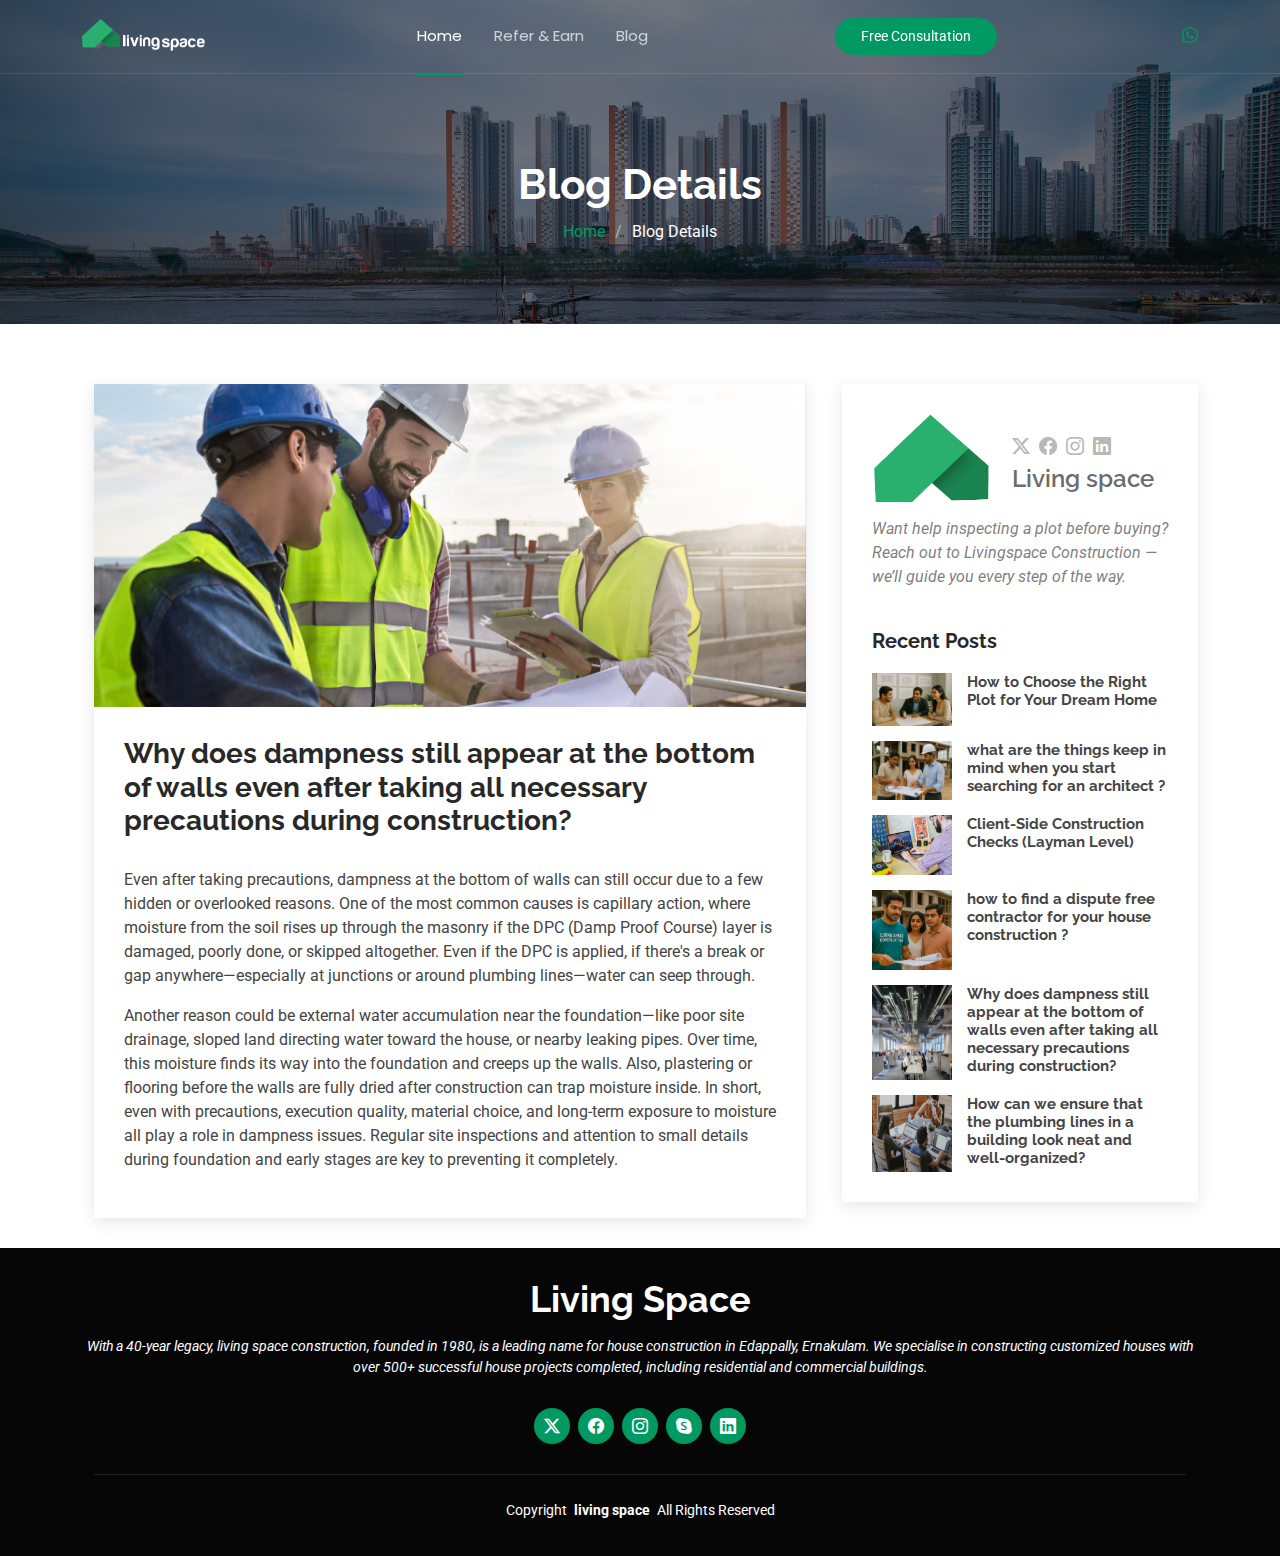
<file: blogdetail5.html>
<!DOCTYPE html>
<html lang="en">

<head>
  <meta charset="utf-8">
  <meta content="width=device-width, initial-scale=1.0" name="viewport">
  <title>Blog Details - Livingspace</title>
  <meta name="description" content="">
  <meta name="keywords" content="">

  <!-- Favicons -->
  <link href="assets/img/faviconlive.png" rel="icon">
  <link href="assets/img/apple-touch-icon.png" rel="apple-touch-icon">

  <!-- Fonts -->
  <link href="https://fonts.googleapis.com" rel="preconnect">
  <link href="https://fonts.gstatic.com" rel="preconnect" crossorigin>
  <link href="https://fonts.googleapis.com/css2?family=Roboto:ital,wght@0,100;0,300;0,400;0,500;0,700;0,900;1,100;1,300;1,400;1,500;1,700;1,900&family=Poppins:ital,wght@0,100;0,200;0,300;0,400;0,500;0,600;0,700;0,800;0,900;1,100;1,200;1,300;1,400;1,500;1,600;1,700;1,800;1,900&family=Raleway:ital,wght@0,100;0,200;0,300;0,400;0,500;0,600;0,700;0,800;0,900;1,100;1,200;1,300;1,400;1,500;1,600;1,700;1,800;1,900&display=swap" rel="stylesheet">

  <!-- Vendor CSS Files -->
  <link href="assets/vendor/bootstrap/css/bootstrap.min.css" rel="stylesheet">
  <link href="assets/vendor/bootstrap-icons/bootstrap-icons.css" rel="stylesheet">
  <link href="assets/vendor/aos/aos.css" rel="stylesheet">
  <link href="assets/vendor/glightbox/css/glightbox.min.css" rel="stylesheet">
  <link href="assets/vendor/swiper/swiper-bundle.min.css" rel="stylesheet">

  <!-- Main CSS File -->
  <link href="assets/css/main.css" rel="stylesheet">
 
</head>

<body class="blog-details-page">

  <header id="header" class="header d-flex align-items-center fixed-top">
    <div class="container position-relative d-flex align-items-center justify-content-between">

      
      <a href="index.html" class="logo d-flex align-items-center me-auto me-xl-0">
        <img src="assets/img/LOGOcroped.png" alt="Desktop Logo" class="logo-desktop">
        <img src="assets/img/faviconlive.png" alt="Mobile Logo" class="logo-mobile">
      </a>
      
      <nav id="navmenu" class="navmenu">
        <ul>
          <li><a href="index.html" class="active">Home</a></li>
          <li><a href="referearn.html">Refer & Earn</a></li>
          
          <li><a href="blog.html">Blog</a></li>
           
        </ul>
        <i class="mobile-nav-toggle d-xl-none bi bi-list"></i>
      </nav>

      <a class="cta-btn" href="tel:+91 8848039558">Free Consultation</a>

      <a href="https://wa.me/+91 9846878177" class="whatsapp-icon" target="_blank">
        <i class="bi bi-whatsapp"></i>
      </a>
    </div>
  </header>

  <main class="main">

    <!-- Page Title -->
    <div class="page-title dark-background" data-aos="fade" style="background-image: url(assets/img/page-title-bg.webp);">
      <div class="container position-relative">
        <h1>Blog Details</h1>
        <!-- <p>Esse dolorum voluptatum ullam est sint nemo et est ipsa porro placeat quibusdam quia assumenda numquam molestias.</p> -->
        <nav class="breadcrumbs">
          <ol>
            <li><a href="index.html">Home</a></li>
            <li class="current">Blog Details</li>
          </ol>
        </nav>
      </div>
    </div><!-- End Page Title -->

    <div class="container">
      <div class="row">

        <div class="col-lg-8">

          <!-- Blog Details Section -->
          <section id="blog-details" class="blog-details section">
            <div class="container">

              <article class="article">

                <div class="post-img">
                  <img src="assets/img/blog5za.png" alt="" class="img-fluid">
                </div>

                <h2 class="title">Why does dampness still appear at the bottom of walls even after taking all necessary precautions during construction?</h2>

                <!-- End meta top -->

                <div class="content">
                  <p>
                    Even after taking precautions, dampness at the bottom of walls can still occur due to a few hidden or overlooked reasons. One of the most common causes is capillary action, where moisture from the soil rises up through the masonry if the DPC (Damp Proof Course) layer is damaged, poorly done, or skipped altogether. Even if the DPC is applied, if there's a break or gap anywhere—especially at junctions or around plumbing lines—water can seep through.
                                                  </p>

                  <p>
                    Another reason could be external water accumulation near the foundation—like poor site drainage, sloped land directing water toward the house, or nearby leaking pipes. Over time, this moisture finds its way into the foundation and creeps up the walls. Also, plastering or flooring before the walls are fully dried after construction can trap moisture inside. In short, even with precautions, execution quality, material choice, and long-term exposure to moisture all play a role in dampness issues. Regular site inspections and attention to small details during foundation and early stages are key to preventing it completely.
                 </p>

                  
                </div><!-- End post content -->

               <!-- End meta bottom -->

              </article>

            </div>
          </section><!-- /Blog Details Section -->

          <!-- Blog Comments Section -->
          <!-- /Blog Comments Section -->

          <!-- Comment Form Section -->
          <!-- /Comment Form Section -->

        </div>

        <div class="col-lg-4 sidebar">

          <div class="widgets-container">

            <!-- Blog Author Widget -->
            <div class="blog-author-widget widget-item">

              <div class="d-flex flex-column align-items-center">
                <div class="d-flex align-items-center w-100">
                  <img src="assets/img/faviconlive.png" class="rounded-square flex-shrink-0" alt="">
                  <div>
                    <div class="social-links">
                      <a href="https://x.com/#"><i class="bi bi-twitter-x"></i></a>
                      <a href="https://facebook.com/#"><i class="bi bi-facebook"></i></a>
                      <a href="https://instagram.com/#"><i class="biu bi-instagram"></i></a>
                      <a href="https://instagram.com/#"><i class="biu bi-linkedin"></i></a>
                    </div>
                    <h4>Living space</h4>

                  </div>
                </div>

                <p>
                  Want help inspecting a plot before buying? Reach out to Livingspace Construction — we’ll guide you every step of the way.
                </p>

              </div>

            </div><!--/Blog Author Widget -->

            <!-- Search Widget -->
             <!--/Search Widget -->

            <!-- Categories Widget -->
             <!--/Categories Widget -->

            <!-- Recent Posts Widget -->
            <div class="recent-posts-widget widget-item">

              <h3 class="widget-title">Recent Posts</h3>

              <div class="post-item">
                <img src="assets/img/blog1za.png" alt="" class="flex-shrink-0">
                <div>
                  <h4><a href="blog-details1.html">How to Choose the Right Plot for Your Dream Home</a></h4>
                  <!-- <time datetime="2020-01-01">Jan 1, 2024</time> -->
                </div>
              </div><!-- End recent post item-->
              <div class="post-item">
                <img src="assets/img/blog2za.png" alt="" class="flex-shrink-0">
                <div>
                  <h4><a href="blogdetail2.html">what are the things keep in mind when you start searching for an architect ?</a></h4>
                  <!-- <time datetime="2020-01-01">Jan 1, 2024</time> -->
                </div>
              </div>
               <!-- End recent post item-->

               <!-- End recent post item-->

              <div class="post-item">
                <img src="assets/img/blog/blog-2.jpg" alt="" class="flex-shrink-0">
                <div>
                  <h4><a href="blogdetail3.html">Client-Side Construction Checks (Layman Level)</a></h4>
                  <!-- <time datetime="2020-01-01">Jan 1, 2024</time> -->
                </div>
              </div><!-- End recent post item-->

              <div class="post-item">
                <img src="assets/img/blog3za.png" alt="" class="flex-shrink-0">
                <div>
                  <h4><a href="blogdetail4.html">how to find a dispute free contractor for your house construction ?</a></h4>
                  <!-- <time datetime="2020-01-01">Jan 1, 2024</time> -->
                </div>
              </div><!-- End recent post item-->
              <div class="post-item">
                <img src="assets/img/blog/blog-recent-4.jpg" alt="" class="flex-shrink-0">
                <div>
                  <h4><a href="blogdetail5.html">Why does dampness still appear at the bottom of walls even after taking all necessary precautions during construction?</a></h4>
                  <!-- <time datetime="2020-01-01">Jan 1, 2024</time> -->
                </div>
              </div><!-- End recent post item-->
              <div class="post-item">
                <img src="assets/img/blog/blog-recent-5.jpg" alt="" class="flex-shrink-0">
                <div>
                  <h4><a href="blogdetail6.html">How can we ensure that the plumbing lines in a building look neat and well-organized?</a></h4>
                  <!-- <time datetime="2020-01-01">Jan 1, 2024</time> -->
                </div>
              </div><!-- End recent post item-->

            </div><!--/Recent Posts Widget -->

            <!-- Tags Widget -->
            <!--/Tags Widget -->

          </div>

        </div>

      </div>
    </div>

  </main>

  <footer id="footer" class="footer dark-background">
    <div class="container">
      <h3 class="sitename">Living Space</h3>
      <p>With a 40-year legacy, living space construction, founded in 1980, is a leading name for house construction in Edappally, Ernakulam. We specialise in constructing customized houses with over 500+ successful house projects completed, including residential and commercial buildings.</p>
      <div class="social-links d-flex justify-content-center">
        <a href=""><i class="bi bi-twitter-x"></i></a>
        <a href=""><i class="bi bi-facebook"></i></a>
        <a href=""><i class="bi bi-instagram"></i></a>
        <a href=""><i class="bi bi-skype"></i></a>
        <a href=""><i class="bi bi-linkedin"></i></a>
      </div>
      <div class="container">
        <div class="copyright">
          <span>Copyright</span> <strong class="px-1 sitename">living space</strong> <span>All Rights Reserved</span>
        </div>
        <div class="credits">
          <!-- All the links in the footer should remain intact. -->
          <!-- You can delete the links only if you've purchased the pro version. -->
          <!-- Licensing information: https://bootstrapmade.com/license/ -->
          <!-- Purchase the pro version with working PHP/AJAX contact form: [buy-url] -->
          <!-- Designed by <a href="https://bootstrapmade.com/">BootstrapMade</a> Distributed by <a href=“https://themewagon.com>ThemeWagon -->
        </div>
      </div>
    </div>
  </footer>

  <!-- Scroll Top -->
  <a href="#" id="scroll-top" class="scroll-top d-flex align-items-center justify-content-center"><i class="bi bi-arrow-up-short"></i></a>

  <!-- Preloader -->
  <div id="preloader"></div>

  <!-- Vendor JS Files -->
  <script src="assets/vendor/bootstrap/js/bootstrap.bundle.min.js"></script>
  <script src="assets/vendor/php-email-form/validate.js"></script>
  <script src="assets/vendor/aos/aos.js"></script>
  <script src="assets/vendor/glightbox/js/glightbox.min.js"></script>
  <script src="assets/vendor/purecounter/purecounter_vanilla.js"></script>
  <script src="assets/vendor/imagesloaded/imagesloaded.pkgd.min.js"></script>
  <script src="assets/vendor/isotope-layout/isotope.pkgd.min.js"></script>
  <script src="assets/vendor/swiper/swiper-bundle.min.js"></script>

  <!-- Main JS File -->
  <script src="assets/js/main.js"></script>

</body>

</html>
</file>
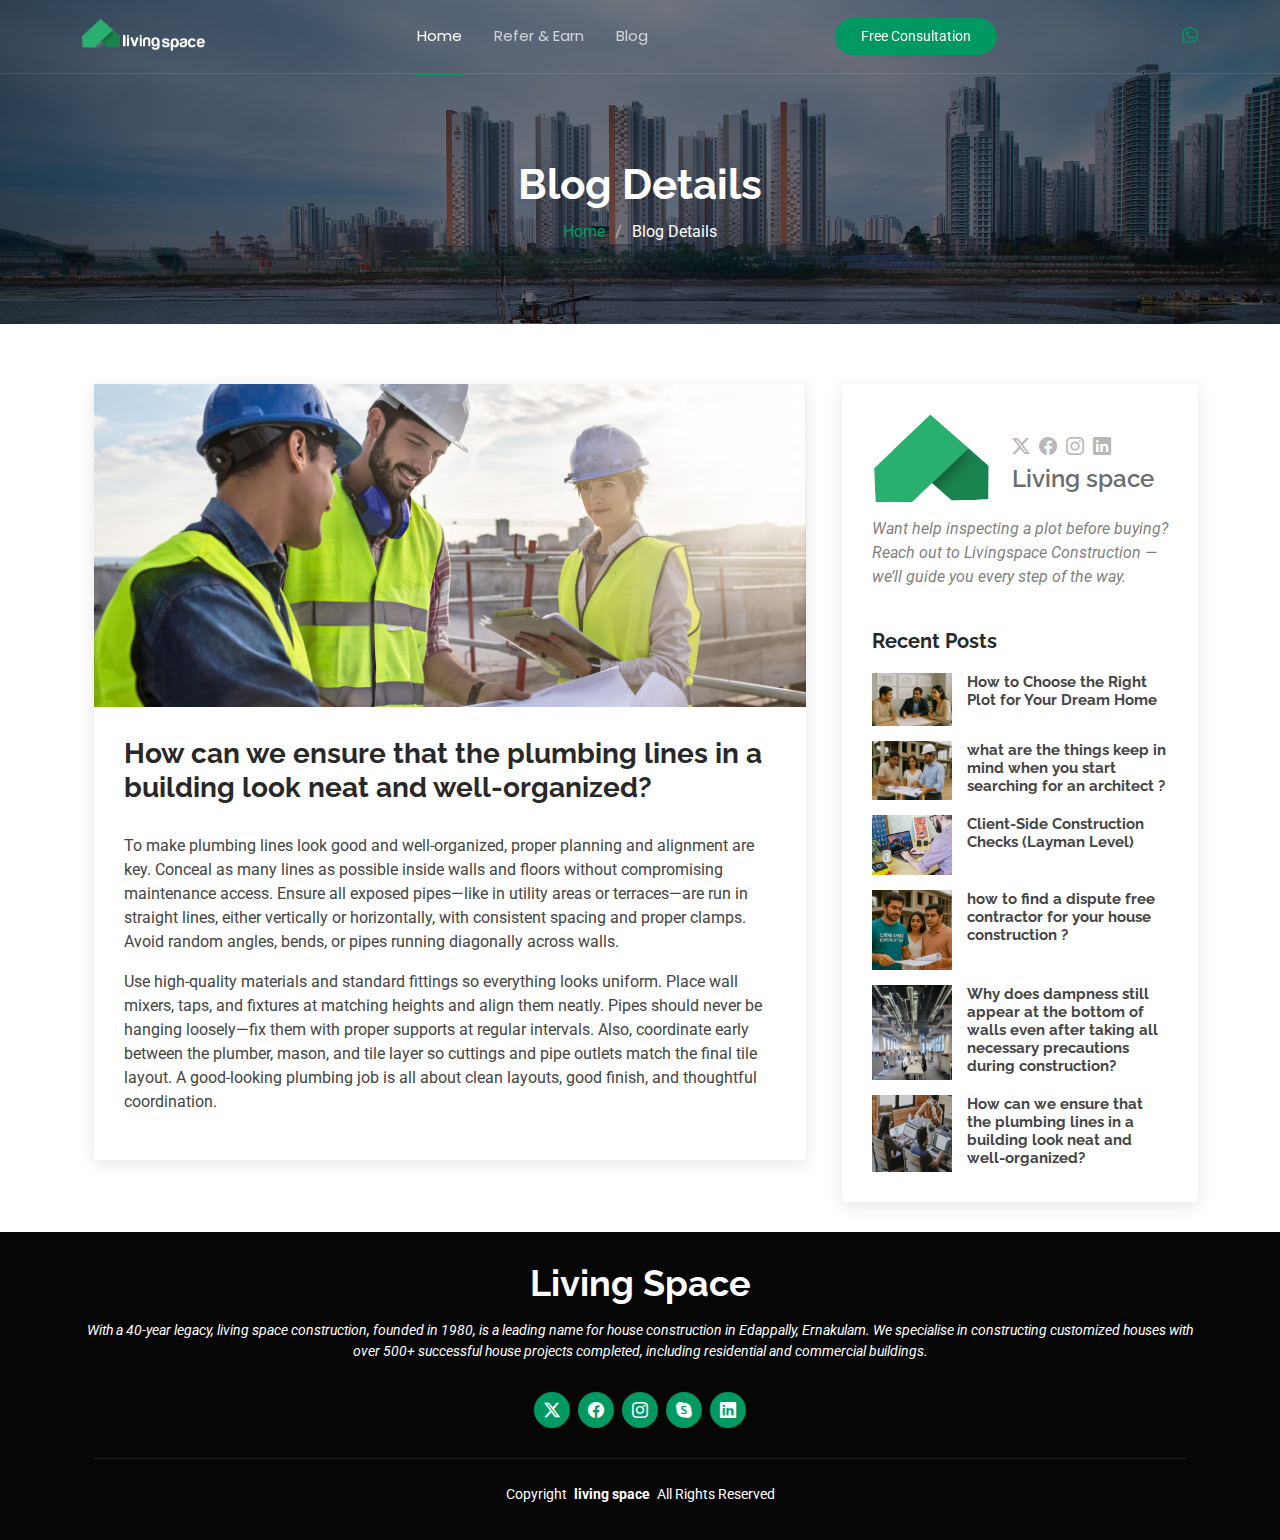
<file: blogdetail6.html>
<!DOCTYPE html>
<html lang="en">

<head>
  <meta charset="utf-8">
  <meta content="width=device-width, initial-scale=1.0" name="viewport">
  <title>Blog Details - Livingspace</title>
  <meta name="description" content="">
  <meta name="keywords" content="">

  <!-- Favicons -->
  <link href="assets/img/faviconlive.png" rel="icon">
  <link href="assets/img/apple-touch-icon.png" rel="apple-touch-icon">

  <!-- Fonts -->
  <link href="https://fonts.googleapis.com" rel="preconnect">
  <link href="https://fonts.gstatic.com" rel="preconnect" crossorigin>
  <link href="https://fonts.googleapis.com/css2?family=Roboto:ital,wght@0,100;0,300;0,400;0,500;0,700;0,900;1,100;1,300;1,400;1,500;1,700;1,900&family=Poppins:ital,wght@0,100;0,200;0,300;0,400;0,500;0,600;0,700;0,800;0,900;1,100;1,200;1,300;1,400;1,500;1,600;1,700;1,800;1,900&family=Raleway:ital,wght@0,100;0,200;0,300;0,400;0,500;0,600;0,700;0,800;0,900;1,100;1,200;1,300;1,400;1,500;1,600;1,700;1,800;1,900&display=swap" rel="stylesheet">

  <!-- Vendor CSS Files -->
  <link href="assets/vendor/bootstrap/css/bootstrap.min.css" rel="stylesheet">
  <link href="assets/vendor/bootstrap-icons/bootstrap-icons.css" rel="stylesheet">
  <link href="assets/vendor/aos/aos.css" rel="stylesheet">
  <link href="assets/vendor/glightbox/css/glightbox.min.css" rel="stylesheet">
  <link href="assets/vendor/swiper/swiper-bundle.min.css" rel="stylesheet">

  <!-- Main CSS File -->
  <link href="assets/css/main.css" rel="stylesheet">
 
</head>

<body class="blog-details-page">

  <header id="header" class="header d-flex align-items-center fixed-top">
    <div class="container position-relative d-flex align-items-center justify-content-between">

      
      <a href="index.html" class="logo d-flex align-items-center me-auto me-xl-0">
        <img src="assets/img/LOGOcroped.png" alt="Desktop Logo" class="logo-desktop">
        <img src="assets/img/faviconlive.png" alt="Mobile Logo" class="logo-mobile">
      </a>
      
      <nav id="navmenu" class="navmenu">
        <ul>
          <li><a href="index.html" class="active">Home</a></li>
          <li><a href="referearn.html">Refer & Earn</a></li>
          
          <li><a href="blog.html">Blog</a></li>
           
        </ul>
        <i class="mobile-nav-toggle d-xl-none bi bi-list"></i>
      </nav>

      <a class="cta-btn" href="tel:+91 8848039558">Free Consultation</a>

      <a href="https://wa.me/+91 9846878177" class="whatsapp-icon" target="_blank">
        <i class="bi bi-whatsapp"></i>
      </a>
    </div>
  </header>

  <main class="main">

    <!-- Page Title -->
    <div class="page-title dark-background" data-aos="fade" style="background-image: url(assets/img/page-title-bg.webp);">
      <div class="container position-relative">
        <h1>Blog Details</h1>
        <!-- <p>Esse dolorum voluptatum ullam est sint nemo et est ipsa porro placeat quibusdam quia assumenda numquam molestias.</p> -->
        <nav class="breadcrumbs">
          <ol>
            <li><a href="index.html">Home</a></li>
            <li class="current">Blog Details</li>
          </ol>
        </nav>
      </div>
    </div><!-- End Page Title -->

    <div class="container">
      <div class="row">

        <div class="col-lg-8">

          <!-- Blog Details Section -->
          <section id="blog-details" class="blog-details section">
            <div class="container">

              <article class="article">

                <div class="post-img">
                  <img src="assets/img/blog5za.png" alt="" class="img-fluid">
                </div>

                <h2 class="title">How can we ensure that the plumbing lines in a building look neat and well-organized?</h2>

                <!-- End meta top -->

                <div class="content">
                  <p>
                    To make plumbing lines look good and well-organized, proper planning and alignment are key. Conceal as many lines as possible inside walls and floors without compromising maintenance access. Ensure all exposed pipes—like in utility areas or terraces—are run in straight lines, either vertically or horizontally, with consistent spacing and proper clamps. Avoid random angles, bends, or pipes running diagonally across walls.
                 </p>
                  <p>
                    Use high-quality materials and standard fittings so everything looks uniform. Place wall mixers, taps, and fixtures at matching heights and align them neatly. Pipes should never be hanging loosely—fix them with proper supports at regular intervals. Also, coordinate early between the plumber, mason, and tile layer so cuttings and pipe outlets match the final tile layout. A good-looking plumbing job is all about clean layouts, good finish, and thoughtful coordination.
                                  </p>

                  
                </div><!-- End post content -->

               <!-- End meta bottom -->

              </article>

            </div>
          </section><!-- /Blog Details Section -->

          <!-- Blog Comments Section -->
          <!-- /Blog Comments Section -->

          <!-- Comment Form Section -->
          <!-- /Comment Form Section -->

        </div>

        <div class="col-lg-4 sidebar">

          <div class="widgets-container">

            <!-- Blog Author Widget -->
            <div class="blog-author-widget widget-item">

              <div class="d-flex flex-column align-items-center">
                <div class="d-flex align-items-center w-100">
                  <img src="assets/img/faviconlive.png" class="rounded-square flex-shrink-0" alt="">
                  <div>
                    <div class="social-links">
                      <a href="https://x.com/#"><i class="bi bi-twitter-x"></i></a>
                      <a href="https://facebook.com/#"><i class="bi bi-facebook"></i></a>
                      <a href="https://instagram.com/#"><i class="biu bi-instagram"></i></a>
                      <a href="https://instagram.com/#"><i class="biu bi-linkedin"></i></a>
                    </div>
                    <h4>Living space</h4>

                  </div>
                </div>

                <p>
                  Want help inspecting a plot before buying? Reach out to Livingspace Construction — we’ll guide you every step of the way.
                </p>

              </div>

            </div><!--/Blog Author Widget -->

            <!-- Search Widget -->
             <!--/Search Widget -->

            <!-- Categories Widget -->
             <!--/Categories Widget -->

            <!-- Recent Posts Widget -->
            <div class="recent-posts-widget widget-item">

              <h3 class="widget-title">Recent Posts</h3>

              <div class="post-item">
                <img src="assets/img/blog1za.png" alt="" class="flex-shrink-0">
                <div>
                  <h4><a href="blog-details1.html">How to Choose the Right Plot for Your Dream Home</a></h4>
                  <!-- <time datetime="2020-01-01">Jan 1, 2024</time> -->
                </div>
              </div><!-- End recent post item-->
              <div class="post-item">
                <img src="assets/img/blog2za.png" alt="" class="flex-shrink-0">
                <div>
                  <h4><a href="blogdetail2.html">what are the things keep in mind when you start searching for an architect ?</a></h4>
                  <!-- <time datetime="2020-01-01">Jan 1, 2024</time> -->
                </div>
              </div>
               <!-- End recent post item-->

               <!-- End recent post item-->

              <div class="post-item">
                <img src="assets/img/blog/blog-2.jpg" alt="" class="flex-shrink-0">
                <div>
                  <h4><a href="blogdetail3.html">Client-Side Construction Checks (Layman Level)</a></h4>
                  <!-- <time datetime="2020-01-01">Jan 1, 2024</time> -->
                </div>
              </div><!-- End recent post item-->

              <div class="post-item">
                <img src="assets/img/blog3za.png" alt="" class="flex-shrink-0">
                <div>
                  <h4><a href="blogdetail4.html">how to find a dispute free contractor for your house construction ?</a></h4>
                  <!-- <time datetime="2020-01-01">Jan 1, 2024</time> -->
                </div>
              </div><!-- End recent post item-->
              <div class="post-item">
                <img src="assets/img/blog/blog-recent-4.jpg" alt="" class="flex-shrink-0">
                <div>
                  <h4><a href="blogdetail5.html">Why does dampness still appear at the bottom of walls even after taking all necessary precautions during construction?</a></h4>
                  <!-- <time datetime="2020-01-01">Jan 1, 2024</time> -->
                </div>
              </div><!-- End recent post item-->
              <div class="post-item">
                <img src="assets/img/blog/blog-recent-5.jpg" alt="" class="flex-shrink-0">
                <div>
                  <h4><a href="blogdetail6.html">How can we ensure that the plumbing lines in a building look neat and well-organized?</a></h4>
                  <!-- <time datetime="2020-01-01">Jan 1, 2024</time> -->
                </div>
              </div><!-- End recent post item-->

            </div><!--/Recent Posts Widget -->

            <!-- Tags Widget -->
            <!--/Tags Widget -->

          </div>

        </div>

      </div>
    </div>

  </main>

  <footer id="footer" class="footer dark-background">
    <div class="container">
      <h3 class="sitename">Living Space</h3>
      <p>With a 40-year legacy, living space construction, founded in 1980, is a leading name for house construction in Edappally, Ernakulam. We specialise in constructing customized houses with over 500+ successful house projects completed, including residential and commercial buildings.</p>
      <div class="social-links d-flex justify-content-center">
        <a href=""><i class="bi bi-twitter-x"></i></a>
        <a href=""><i class="bi bi-facebook"></i></a>
        <a href=""><i class="bi bi-instagram"></i></a>
        <a href=""><i class="bi bi-skype"></i></a>
        <a href=""><i class="bi bi-linkedin"></i></a>
      </div>
      <div class="container">
        <div class="copyright">
          <span>Copyright</span> <strong class="px-1 sitename">living space</strong> <span>All Rights Reserved</span>
        </div>
        <div class="credits">
          <!-- All the links in the footer should remain intact. -->
          <!-- You can delete the links only if you've purchased the pro version. -->
          <!-- Licensing information: https://bootstrapmade.com/license/ -->
          <!-- Purchase the pro version with working PHP/AJAX contact form: [buy-url] -->
          <!-- Designed by <a href="https://bootstrapmade.com/">BootstrapMade</a> Distributed by <a href=“https://themewagon.com>ThemeWagon -->
        </div>
      </div>
    </div>
  </footer>

  <!-- Scroll Top -->
  <a href="#" id="scroll-top" class="scroll-top d-flex align-items-center justify-content-center"><i class="bi bi-arrow-up-short"></i></a>

  <!-- Preloader -->
  <div id="preloader"></div>

  <!-- Vendor JS Files -->
  <script src="assets/vendor/bootstrap/js/bootstrap.bundle.min.js"></script>
  <script src="assets/vendor/php-email-form/validate.js"></script>
  <script src="assets/vendor/aos/aos.js"></script>
  <script src="assets/vendor/glightbox/js/glightbox.min.js"></script>
  <script src="assets/vendor/purecounter/purecounter_vanilla.js"></script>
  <script src="assets/vendor/imagesloaded/imagesloaded.pkgd.min.js"></script>
  <script src="assets/vendor/isotope-layout/isotope.pkgd.min.js"></script>
  <script src="assets/vendor/swiper/swiper-bundle.min.js"></script>

  <!-- Main JS File -->
  <script src="assets/js/main.js"></script>

</body>

</html>
</file>
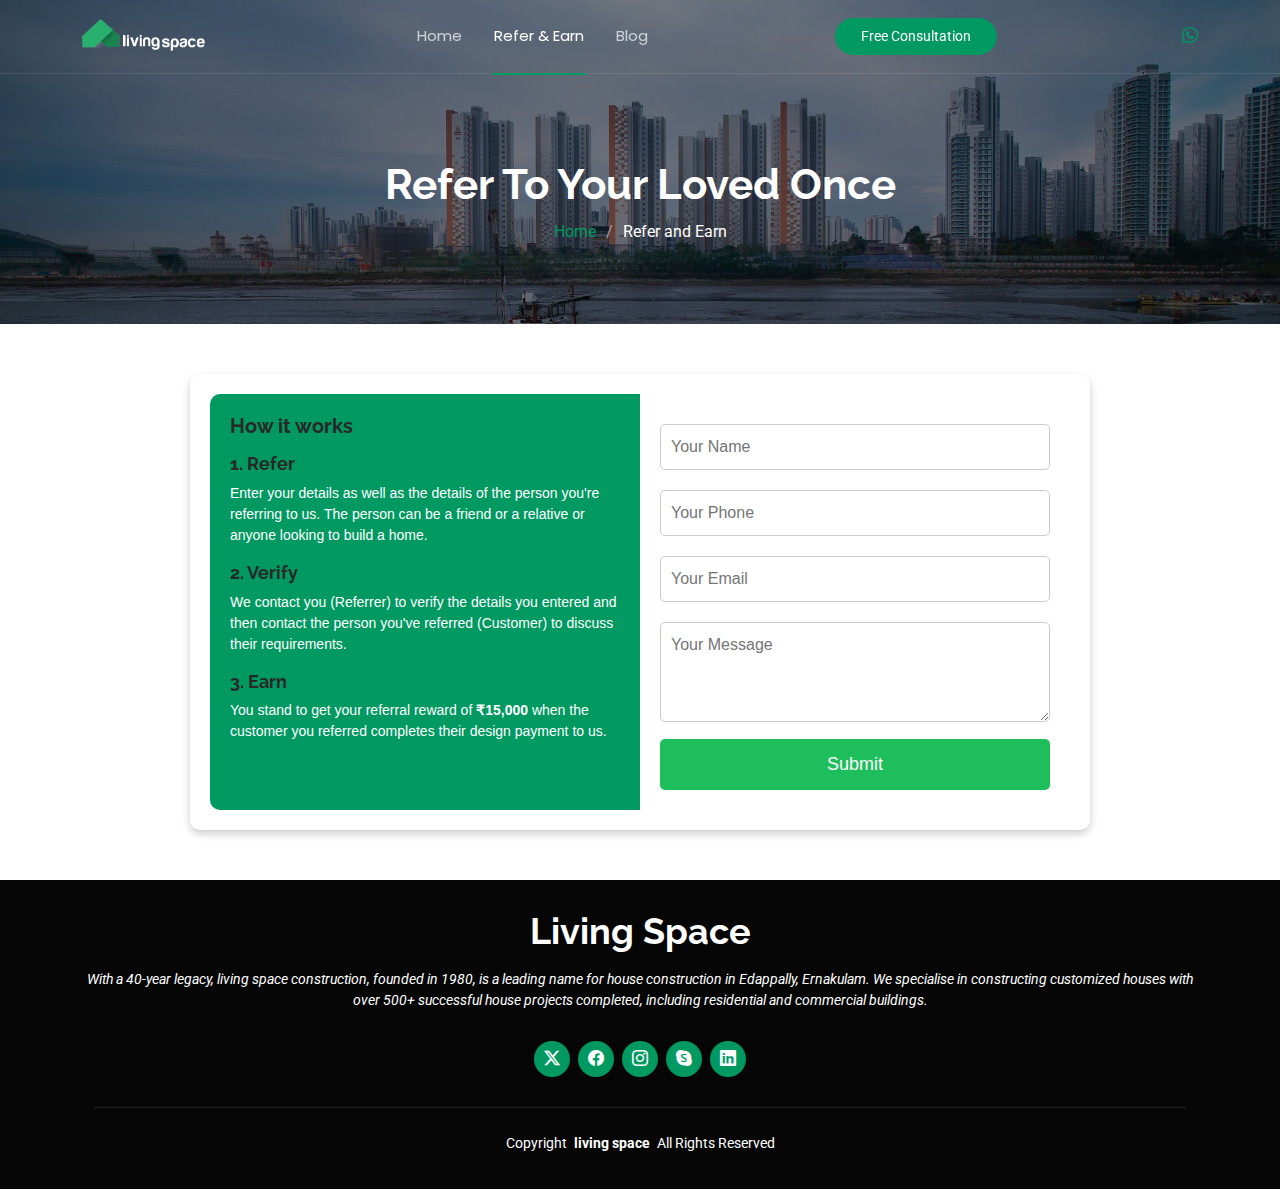
<file: referearn.html>
<!DOCTYPE html>
<html lang="en">

<head>
  <meta charset="utf-8">
  <meta content="width=device-width, initial-scale=1.0" name="viewport">
  <title>Living Space | Design &amp; Construct, founded in 1980, is a leading name for house construction in Edappally, Ernakulam. |</title>
  <meta name="description" content="">
  <meta name="keywords" content="">

  <!-- Favicons -->
  <link href="assets/img/faviconlive.png" rel="icon">
  <link href="assets/img/faviconlive.png" rel="apple-touch-icon">

  <!-- Fonts -->
  <link href="https://fonts.googleapis.com" rel="preconnect">
  <link href="https://fonts.gstatic.com" rel="preconnect" crossorigin>
  <link href="https://fonts.googleapis.com/css2?family=Roboto:ital,wght@0,100;0,300;0,400;0,500;0,700;0,900;1,100;1,300;1,400;1,500;1,700;1,900&family=Poppins:ital,wght@0,100;0,200;0,300;0,400;0,500;0,600;0,700;0,800;0,900;1,100;1,200;1,300;1,400;1,500;1,600;1,700;1,800;1,900&family=Raleway:ital,wght@0,100;0,200;0,300;0,400;0,500;0,600;0,700;0,800;0,900;1,100;1,200;1,300;1,400;1,500;1,600;1,700;1,800;1,900&display=swap" rel="stylesheet">

  <!-- Vendor CSS Files -->
  <link href="assets/vendor/bootstrap/css/bootstrap.min.css" rel="stylesheet">
  <link href="assets/vendor/bootstrap-icons/bootstrap-icons.css" rel="stylesheet">
  <link href="assets/vendor/aos/aos.css" rel="stylesheet">
  <link href="assets/vendor/glightbox/css/glightbox.min.css" rel="stylesheet">
  <link href="assets/vendor/swiper/swiper-bundle.min.css" rel="stylesheet">

  <!-- Main CSS File -->
  <link href="assets/css/main.css" rel="stylesheet">

</head>

<body class="blog-page">

    <header id="header" class="header d-flex align-items-center fixed-top">
        <div class="container position-relative d-flex align-items-center justify-content-between">
    
          
          <a href="index.html" class="logo d-flex align-items-center me-auto me-xl-0">
            <img src="assets/img/LOGOcroped.png" alt="Desktop Logo" class="logo-desktop">
            <img src="assets/img/faviconlive.png" alt="Mobile Logo" class="logo-mobile">
          </a>
          
          <nav id="navmenu" class="navmenu">
            <ul>
              <li><a href="index.html" >Home</a></li>
              <li><a href="referearn.html" class="active">Refer & Earn</a></li>
              
              <li><a href="blog.html">Blog</a></li>
               
            </ul>
            <i class="mobile-nav-toggle d-xl-none bi bi-list"></i>
          </nav>
    
          <a class="cta-btn" href="tel:+91 8848039558">Free Consultation</a>
    
          <a href="https://wa.me/+91 9846878177" class="whatsapp-icon" target="_blank">
            <i class="bi bi-whatsapp"></i>
          </a>
        </div>
      </header>

  <main class="main">

    <!-- Page Title -->
    <div class="page-title dark-background" data-aos="fade" style="background-image: url(assets/img/page-title-bg.webp);">
      <div class="container position-relative">
        <h1>Refer To Your Loved Once</h1>
        <!-- <p>Esse dolorum voluptatum ullam est sint nemo et est ipsa porro placeat quibusdam quia assumenda numquam molestias.</p> -->
        <nav class="breadcrumbs">
          <ol>
            <li><a href="index.html">Home</a></li>
            <li class="current">Refer and Earn</li>
          </ol>
        </nav>
      </div>
    </div><!-- End Page Title -->

    <!-- Blog Posts Section -->
     
    <div class="form-container">
        <!-- Left Side Text -->
        <div class="form-info">
            <h2>How it works</h2>
            <h3>1. Refer</h3>
            <p>Enter your details as well as the details of the person you're referring to us. The person can be a friend or a relative or anyone looking to build a home.</p>
            
            <h3>2. Verify</h3>
            <p>We contact you (Referrer) to verify the details you entered and then contact the person you've referred (Customer) to discuss their requirements.</p>
            
            <h3>3. Earn</h3>
            <p>You stand to get your referral reward of <strong>₹15,000</strong> when the customer you referred completes their design payment to us.</p>
        </div>
    
        <!-- Right Side Form -->
        <form action="https://formsubmit.co/livingspace.pvt@gmail.com" method="POST">
            <input type="text" name="name" placeholder="Your Name" required>
            <input type="tel" name="phone" placeholder="Your Phone" required>
            <input type="email" name="email" placeholder="Your Email" required>
            <textarea name="message" placeholder="Your Message" required></textarea>
            <button type="submit">Submit</button>
        </form>
    </div>
    
    <!-- Blog Pagination Section -->
    

    </section><!-- /Blog Pagination Section --> 

  </main>

  <footer id="footer" class="footer dark-background">
    <div class="container">
      <h3 class="sitename">Living Space</h3>
      <p>With a 40-year legacy, living space construction, founded in 1980, is a leading name for house construction in Edappally, Ernakulam. We specialise in constructing customized houses with over 500+ successful house projects completed, including residential and commercial buildings.</p>
      <div class="social-links d-flex justify-content-center">
        <a href=""><i class="bi bi-twitter-x"></i></a>
        <a href=""><i class="bi bi-facebook"></i></a>
        <a href=""><i class="bi bi-instagram"></i></a>
        <a href=""><i class="bi bi-skype"></i></a>
        <a href=""><i class="bi bi-linkedin"></i></a>
      </div>
      <div class="container">
        <div class="copyright">
          <span>Copyright</span> <strong class="px-1 sitename">living space</strong> <span>All Rights Reserved</span>
        </div>
        <div class="credits">
          <!-- All the links in the footer should remain intact. -->
          <!-- You can delete the links only if you've purchased the pro version. -->
          <!-- Licensing information: https://bootstrapmade.com/license/ -->
          <!-- Purchase the pro version with working PHP/AJAX contact form: [buy-url] -->
          <!-- Designed by <a href="https://bootstrapmade.com/">BootstrapMade</a> Distributed by <a href=“https://themewagon.com>ThemeWagon -->
        </div>
      </div>
    </div>
  </footer>

  <!-- Scroll Top -->
  <a href="#" id="scroll-top" class="scroll-top d-flex align-items-center justify-content-center"><i class="bi bi-arrow-up-short"></i></a>

  <!-- Preloader -->
  <div id="preloader"></div>

  <!-- Vendor JS Files -->
  <script src="assets/vendor/bootstrap/js/bootstrap.bundle.min.js"></script>
  <script src="assets/vendor/php-email-form/validate.js"></script>
  <script src="assets/vendor/aos/aos.js"></script>
  <script src="assets/vendor/glightbox/js/glightbox.min.js"></script>
  <script src="assets/vendor/purecounter/purecounter_vanilla.js"></script>
  <script src="assets/vendor/imagesloaded/imagesloaded.pkgd.min.js"></script>
  <script src="assets/vendor/isotope-layout/isotope.pkgd.min.js"></script>
  <script src="assets/vendor/swiper/swiper-bundle.min.js"></script>

  <!-- Main JS File -->
  <script src="assets/js/main.js"></script>

</body>

</html>
</file>
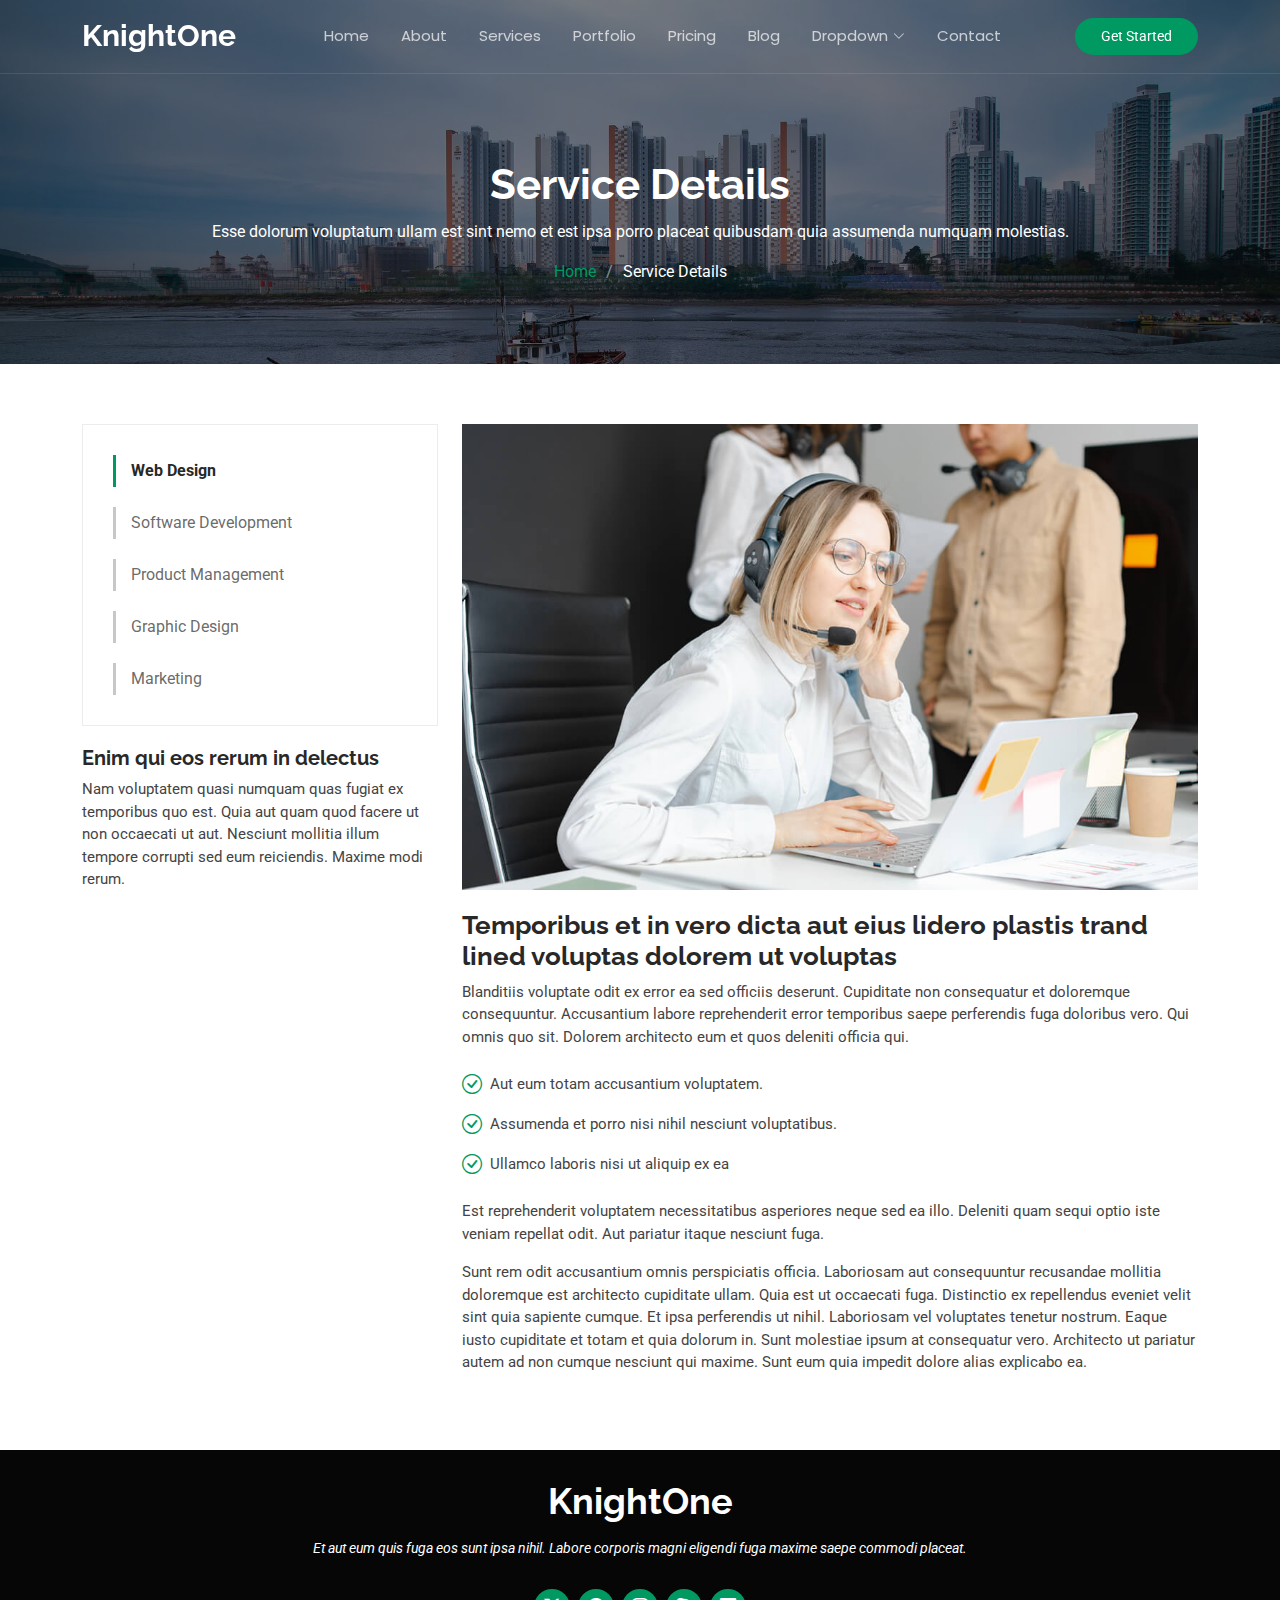
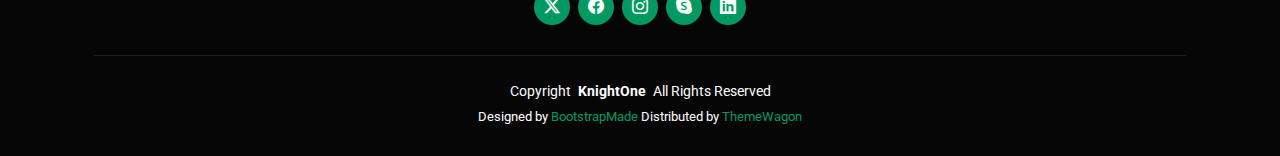
<file: service-details.html>
<!DOCTYPE html>
<html lang="en">

<head>
  <meta charset="utf-8">
  <meta content="width=device-width, initial-scale=1.0" name="viewport">
  <title>Service Details - KnightOne Bootstrap Template</title>
  <meta name="description" content="">
  <meta name="keywords" content="">

  <!-- Favicons -->
  <link href="assets/img/faviconlive.png" rel="icon">
  <link href="assets/img/apple-touch-icon.png" rel="apple-touch-icon">

  <!-- Fonts -->
  <link href="https://fonts.googleapis.com" rel="preconnect">
  <link href="https://fonts.gstatic.com" rel="preconnect" crossorigin>
  <link href="https://fonts.googleapis.com/css2?family=Roboto:ital,wght@0,100;0,300;0,400;0,500;0,700;0,900;1,100;1,300;1,400;1,500;1,700;1,900&family=Poppins:ital,wght@0,100;0,200;0,300;0,400;0,500;0,600;0,700;0,800;0,900;1,100;1,200;1,300;1,400;1,500;1,600;1,700;1,800;1,900&family=Raleway:ital,wght@0,100;0,200;0,300;0,400;0,500;0,600;0,700;0,800;0,900;1,100;1,200;1,300;1,400;1,500;1,600;1,700;1,800;1,900&display=swap" rel="stylesheet">

  <!-- Vendor CSS Files -->
  <link href="assets/vendor/bootstrap/css/bootstrap.min.css" rel="stylesheet">
  <link href="assets/vendor/bootstrap-icons/bootstrap-icons.css" rel="stylesheet">
  <link href="assets/vendor/aos/aos.css" rel="stylesheet">
  <link href="assets/vendor/glightbox/css/glightbox.min.css" rel="stylesheet">
  <link href="assets/vendor/swiper/swiper-bundle.min.css" rel="stylesheet">

  <!-- Main CSS File -->
  <link href="assets/css/main.css" rel="stylesheet">
 
</head>

<body class="service-details-page">

  <header id="header" class="header d-flex align-items-center fixed-top">
    <div class="container position-relative d-flex align-items-center justify-content-between">

      <a href="index.html" class="logo d-flex align-items-center me-auto me-xl-0">
        <!-- Uncomment the line below if you also wish to use an image logo -->
        <!-- <img src="assets/img/logo.png" alt=""> -->
        <h1 class="sitename">KnightOne</h1>
      </a>

      <nav id="navmenu" class="navmenu">
        <ul>
          <li><a href="#hero">Home</a></li>
          <li><a href="#about">About</a></li>
          <li><a href="#services">Services</a></li>
          <li><a href="#portfolio">Portfolio</a></li>
          <li><a href="#pricing">Pricing</a></li>
          <li><a href="blog.html">Blog</a></li>
          <li class="dropdown"><a href="#"><span>Dropdown</span> <i class="bi bi-chevron-down toggle-dropdown"></i></a>
            <ul>
              <li><a href="#">Dropdown 1</a></li>
              <li class="dropdown"><a href="#"><span>Deep Dropdown</span> <i class="bi bi-chevron-down toggle-dropdown"></i></a>
                <ul>
                  <li><a href="#">Deep Dropdown 1</a></li>
                  <li><a href="#">Deep Dropdown 2</a></li>
                  <li><a href="#">Deep Dropdown 3</a></li>
                  <li><a href="#">Deep Dropdown 4</a></li>
                  <li><a href="#">Deep Dropdown 5</a></li>
                </ul>
              </li>
              <li><a href="#">Dropdown 2</a></li>
              <li><a href="#">Dropdown 3</a></li>
              <li><a href="#">Dropdown 4</a></li>
            </ul>
          </li>
          <li><a href="#contact">Contact</a></li>
        </ul>
        <i class="mobile-nav-toggle d-xl-none bi bi-list"></i>
      </nav>

      <a class="cta-btn" href="#about">Get Started</a>

    </div>
  </header>

  <main class="main">

    <!-- Page Title -->
    <div class="page-title dark-background" data-aos="fade" style="background-image: url(assets/img/page-title-bg.webp);">
      <div class="container position-relative">
        <h1>Service Details</h1>
        <p>Esse dolorum voluptatum ullam est sint nemo et est ipsa porro placeat quibusdam quia assumenda numquam molestias.</p>
        <nav class="breadcrumbs">
          <ol>
            <li><a href="index.html">Home</a></li>
            <li class="current">Service Details</li>
          </ol>
        </nav>
      </div>
    </div><!-- End Page Title -->

    <!-- Service Details Section -->
    <section id="service-details" class="service-details section">

      <div class="container">

        <div class="row gy-4">

          <div class="col-lg-4" data-aos="fade-up" data-aos-delay="100">
            <div class="services-list">
              <a href="#" class="active">Web Design</a>
              <a href="#">Software Development</a>
              <a href="#">Product Management</a>
              <a href="#">Graphic Design</a>
              <a href="#">Marketing</a>
            </div>

            <h4>Enim qui eos rerum in delectus</h4>
            <p>Nam voluptatem quasi numquam quas fugiat ex temporibus quo est. Quia aut quam quod facere ut non occaecati ut aut. Nesciunt mollitia illum tempore corrupti sed eum reiciendis. Maxime modi rerum.</p>
          </div>

          <div class="col-lg-8" data-aos="fade-up" data-aos-delay="200">
            <img src="assets/img/services.jpg" alt="" class="img-fluid services-img">
            <h3>Temporibus et in vero dicta aut eius lidero plastis trand lined voluptas dolorem ut voluptas</h3>
            <p>
              Blanditiis voluptate odit ex error ea sed officiis deserunt. Cupiditate non consequatur et doloremque consequuntur. Accusantium labore reprehenderit error temporibus saepe perferendis fuga doloribus vero. Qui omnis quo sit. Dolorem architecto eum et quos deleniti officia qui.
            </p>
            <ul>
              <li><i class="bi bi-check-circle"></i> <span>Aut eum totam accusantium voluptatem.</span></li>
              <li><i class="bi bi-check-circle"></i> <span>Assumenda et porro nisi nihil nesciunt voluptatibus.</span></li>
              <li><i class="bi bi-check-circle"></i> <span>Ullamco laboris nisi ut aliquip ex ea</span></li>
            </ul>
            <p>
              Est reprehenderit voluptatem necessitatibus asperiores neque sed ea illo. Deleniti quam sequi optio iste veniam repellat odit. Aut pariatur itaque nesciunt fuga.
            </p>
            <p>
              Sunt rem odit accusantium omnis perspiciatis officia. Laboriosam aut consequuntur recusandae mollitia doloremque est architecto cupiditate ullam. Quia est ut occaecati fuga. Distinctio ex repellendus eveniet velit sint quia sapiente cumque. Et ipsa perferendis ut nihil. Laboriosam vel voluptates tenetur nostrum. Eaque iusto cupiditate et totam et quia dolorum in. Sunt molestiae ipsum at consequatur vero. Architecto ut pariatur autem ad non cumque nesciunt qui maxime. Sunt eum quia impedit dolore alias explicabo ea.
            </p>
          </div>

        </div>

      </div>

    </section><!-- /Service Details Section -->

  </main>

  <footer id="footer" class="footer dark-background">
    <div class="container">
      <h3 class="sitename">KnightOne</h3>
      <p>Et aut eum quis fuga eos sunt ipsa nihil. Labore corporis magni eligendi fuga maxime saepe commodi placeat.</p>
      <div class="social-links d-flex justify-content-center">
        <a href=""><i class="bi bi-twitter-x"></i></a>
        <a href=""><i class="bi bi-facebook"></i></a>
        <a href=""><i class="bi bi-instagram"></i></a>
        <a href=""><i class="bi bi-skype"></i></a>
        <a href=""><i class="bi bi-linkedin"></i></a>
      </div>
      <div class="container">
        <div class="copyright">
          <span>Copyright</span> <strong class="px-1 sitename">KnightOne</strong> <span>All Rights Reserved</span>
        </div>
        <div class="credits">
          <!-- All the links in the footer should remain intact. -->
          <!-- You can delete the links only if you've purchased the pro version. -->
          <!-- Licensing information: https://bootstrapmade.com/license/ -->
          <!-- Purchase the pro version with working PHP/AJAX contact form: [buy-url] -->
          Designed by <a href="https://bootstrapmade.com/">BootstrapMade</a> Distributed by <a href=“https://themewagon.com>ThemeWagon
        </div>
      </div>
    </div>
  </footer>

  <!-- Scroll Top -->
  <a href="#" id="scroll-top" class="scroll-top d-flex align-items-center justify-content-center"><i class="bi bi-arrow-up-short"></i></a>

  <!-- Preloader -->
  <div id="preloader"></div>

  <!-- Vendor JS Files -->
  <script src="assets/vendor/bootstrap/js/bootstrap.bundle.min.js"></script>
  <script src="assets/vendor/php-email-form/validate.js"></script>
  <script src="assets/vendor/aos/aos.js"></script>
  <script src="assets/vendor/glightbox/js/glightbox.min.js"></script>
  <script src="assets/vendor/purecounter/purecounter_vanilla.js"></script>
  <script src="assets/vendor/imagesloaded/imagesloaded.pkgd.min.js"></script>
  <script src="assets/vendor/isotope-layout/isotope.pkgd.min.js"></script>
  <script src="assets/vendor/swiper/swiper-bundle.min.js"></script>

  <!-- Main JS File -->
  <script src="assets/js/main.js"></script>

</body>

</html>
</file>
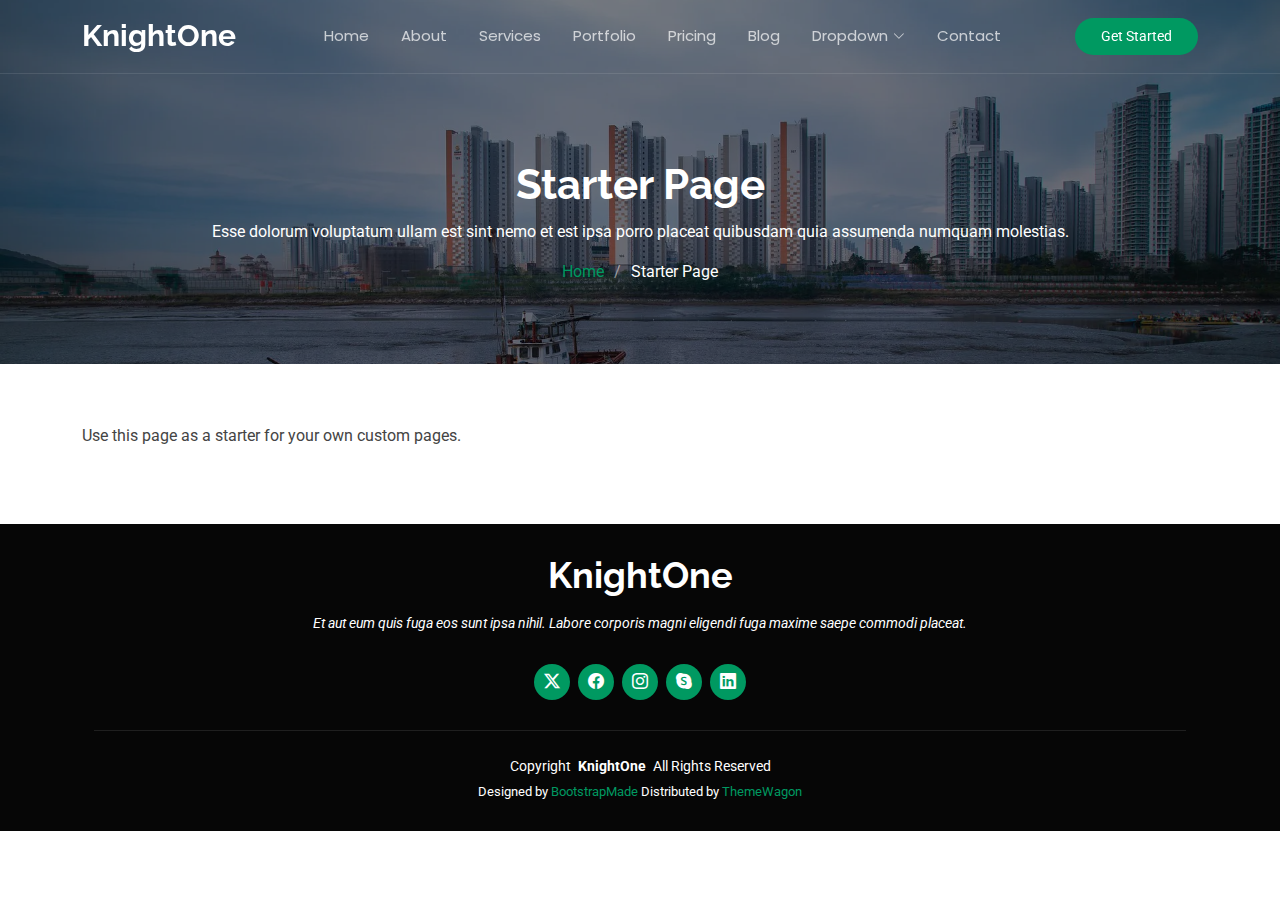
<file: starter-page.html>
<!DOCTYPE html>
<html lang="en">

<head>
  <meta charset="utf-8">
  <meta content="width=device-width, initial-scale=1.0" name="viewport">
  <title>Starter Page -  </title>
  <meta name="description" content="">
  <meta name="keywords" content="">

  <!-- Favicons -->
  <link href="assets/img/favicon.png" rel="icon">
  <link href="assets/img/apple-touch-icon.png" rel="apple-touch-icon">

  <!-- Fonts -->
  <link href="https://fonts.googleapis.com" rel="preconnect">
  <link href="https://fonts.gstatic.com" rel="preconnect" crossorigin>
  <link href="https://fonts.googleapis.com/css2?family=Roboto:ital,wght@0,100;0,300;0,400;0,500;0,700;0,900;1,100;1,300;1,400;1,500;1,700;1,900&family=Poppins:ital,wght@0,100;0,200;0,300;0,400;0,500;0,600;0,700;0,800;0,900;1,100;1,200;1,300;1,400;1,500;1,600;1,700;1,800;1,900&family=Raleway:ital,wght@0,100;0,200;0,300;0,400;0,500;0,600;0,700;0,800;0,900;1,100;1,200;1,300;1,400;1,500;1,600;1,700;1,800;1,900&display=swap" rel="stylesheet">

  <!-- Vendor CSS Files -->
  <link href="assets/vendor/bootstrap/css/bootstrap.min.css" rel="stylesheet">
  <link href="assets/vendor/bootstrap-icons/bootstrap-icons.css" rel="stylesheet">
  <link href="assets/vendor/aos/aos.css" rel="stylesheet">
  <link href="assets/vendor/glightbox/css/glightbox.min.css" rel="stylesheet">
  <link href="assets/vendor/swiper/swiper-bundle.min.css" rel="stylesheet">

  <!-- Main CSS File -->
  <link href="assets/css/main.css" rel="stylesheet">
 
</head>

<body class="starter-page-page">

  <header id="header" class="header d-flex align-items-center fixed-top">
    <div class="container position-relative d-flex align-items-center justify-content-between">

      <a href="index.html" class="logo d-flex align-items-center me-auto me-xl-0">
        <!-- Uncomment the line below if you also wish to use an image logo -->
        <!-- <img src="assets/img/logo.png" alt=""> -->
        <h1 class="sitename">KnightOne</h1>
      </a>

      <nav id="navmenu" class="navmenu">
        <ul>
          <li><a href="#hero">Home</a></li>
          <li><a href="#about">About</a></li>
          <li><a href="#services">Services</a></li>
          <li><a href="#portfolio">Portfolio</a></li>
          <li><a href="#pricing">Pricing</a></li>
          <li><a href="blog.html">Blog</a></li>
          <li class="dropdown"><a href="#"><span>Dropdown</span> <i class="bi bi-chevron-down toggle-dropdown"></i></a>
            <ul>
              <li><a href="#">Dropdown 1</a></li>
              <li class="dropdown"><a href="#"><span>Deep Dropdown</span> <i class="bi bi-chevron-down toggle-dropdown"></i></a>
                <ul>
                  <li><a href="#">Deep Dropdown 1</a></li>
                  <li><a href="#">Deep Dropdown 2</a></li>
                  <li><a href="#">Deep Dropdown 3</a></li>
                  <li><a href="#">Deep Dropdown 4</a></li>
                  <li><a href="#">Deep Dropdown 5</a></li>
                </ul>
              </li>
              <li><a href="#">Dropdown 2</a></li>
              <li><a href="#">Dropdown 3</a></li>
              <li><a href="#">Dropdown 4</a></li>
            </ul>
          </li>
          <li><a href="#contact">Contact</a></li>
        </ul>
        <i class="mobile-nav-toggle d-xl-none bi bi-list"></i>
      </nav>

      <a class="cta-btn" href="#about">Get Started</a>

    </div>
  </header>

  <main class="main">

    <!-- Page Title -->
    <div class="page-title dark-background" data-aos="fade" style="background-image: url(assets/img/page-title-bg.webp);">
      <div class="container position-relative">
        <h1>Starter Page</h1>
        <p>Esse dolorum voluptatum ullam est sint nemo et est ipsa porro placeat quibusdam quia assumenda numquam molestias.</p>
        <nav class="breadcrumbs">
          <ol>
            <li><a href="index.html">Home</a></li>
            <li class="current">Starter Page</li>
          </ol>
        </nav>
      </div>
    </div><!-- End Page Title -->

    <!-- Starter Section Section -->
    <section id="starter-section" class="starter-section section">

      <div class="container" data-aos="fade-up">
        <p>Use this page as a starter for your own custom pages.</p>
      </div>

    </section><!-- /Starter Section Section -->

  </main>

  <footer id="footer" class="footer dark-background">
    <div class="container">
      <h3 class="sitename">KnightOne</h3>
      <p>Et aut eum quis fuga eos sunt ipsa nihil. Labore corporis magni eligendi fuga maxime saepe commodi placeat.</p>
      <div class="social-links d-flex justify-content-center">
        <a href=""><i class="bi bi-twitter-x"></i></a>
        <a href=""><i class="bi bi-facebook"></i></a>
        <a href=""><i class="bi bi-instagram"></i></a>
        <a href=""><i class="bi bi-skype"></i></a>
        <a href=""><i class="bi bi-linkedin"></i></a>
      </div>
      <div class="container">
        <div class="copyright">
          <span>Copyright</span> <strong class="px-1 sitename">KnightOne</strong> <span>All Rights Reserved</span>
        </div>
        <div class="credits">
          <!-- All the links in the footer should remain intact. -->
          <!-- You can delete the links only if you've purchased the pro version. -->
          <!-- Licensing information: https://bootstrapmade.com/license/ -->
          <!-- Purchase the pro version with working PHP/AJAX contact form: [buy-url] -->
          Designed by <a href="https://bootstrapmade.com/">BootstrapMade</a> Distributed by <a href=“https://themewagon.com>ThemeWagon
        </div>
      </div>
    </div>
  </footer>

  <!-- Scroll Top -->
  <a href="#" id="scroll-top" class="scroll-top d-flex align-items-center justify-content-center"><i class="bi bi-arrow-up-short"></i></a>

  <!-- Preloader -->
  <div id="preloader"></div>

  <!-- Vendor JS Files -->
  <script src="assets/vendor/bootstrap/js/bootstrap.bundle.min.js"></script>
  <script src="assets/vendor/php-email-form/validate.js"></script>
  <script src="assets/vendor/aos/aos.js"></script>
  <script src="assets/vendor/glightbox/js/glightbox.min.js"></script>
  <script src="assets/vendor/purecounter/purecounter_vanilla.js"></script>
  <script src="assets/vendor/imagesloaded/imagesloaded.pkgd.min.js"></script>
  <script src="assets/vendor/isotope-layout/isotope.pkgd.min.js"></script>
  <script src="assets/vendor/swiper/swiper-bundle.min.js"></script>

  <!-- Main JS File -->
  <script src="assets/js/main.js"></script>

</body>

</html>
</file>
<file: assets/css/main.css>
/**
* Template Name: KnightOne
* Template URL: https://bootstrapmade.com/knight-simple-one-page-bootstrap-template/
* Updated: Oct 16 2024 with Bootstrap v5.3.3
* Author: BootstrapMade.com
* License: https://bootstrapmade.com/license/
*/

/*--------------------------------------------------------------
# Font & Color Variables
# Help: https://bootstrapmade.com/color-system/
--------------------------------------------------------------*/
/* Fonts */
:root {
  --default-font: "Roboto",  system-ui, -apple-system, "Segoe UI", Roboto, "Helvetica Neue", Arial, "Noto Sans", "Liberation Sans", sans-serif, "Apple Color Emoji", "Segoe UI Emoji", "Segoe UI Symbol", "Noto Color Emoji";
  --heading-font: "Raleway",  sans-serif;
  --nav-font: "Poppins",  sans-serif;
}

/* Global Colors - The following color variables are used throughout the website. Updating them here will change the color scheme of the entire website */
:root { 
  --background-color: #ffffff; /* Background color for the entire website, including individual sections */
  --default-color: #444444; /* Default color used for the majority of the text content across the entire website */
  --heading-color: #282828; /* Color for headings, subheadings and title throughout the website */
  --accent-color: #009961; /* Accent color that represents your brand on the website. It's used for buttons, links, and other elements that need to stand out */
  --surface-color: #ffffff; /* The surface color is used as a background of boxed elements within sections, such as cards, icon boxes, or other elements that require a visual separation from the global background. */
  --contrast-color: #ffffff; /* Contrast color for text, ensuring readability against backgrounds of accent, heading, or default colors. */
}

/* Nav Menu Colors - The following color variables are used specifically for the navigation menu. They are separate from the global colors to allow for more customization options */
:root {
  --nav-color: #ffffff;  /* The default color of the main navmenu links */
  --nav-hover-color: #009961; /* Applied to main navmenu links when they are hovered over or active */
  --nav-mobile-background-color: #ffffff; /* Used as the background color for mobile navigation menu */
  --nav-dropdown-background-color: #ffffff; /* Used as the background color for dropdown items that appear when hovering over primary navigation items */
  --nav-dropdown-color: #444444; /* Used for navigation links of the dropdown items in the navigation menu. */
  --nav-dropdown-hover-color: #009961; /* Similar to --nav-hover-color, this color is applied to dropdown navigation links when they are hovered over. */
}

/* Color Presets - These classes override global colors when applied to any section or element, providing reuse of the sam color scheme. */

.light-background {
  --background-color: #f9f9f9;
  --surface-color: #ffffff;
}

.dark-background {
  --background-color: #060606;
  --default-color: #ffffff;
  --heading-color: #ffffff;
  --surface-color: #252525;
  --contrast-color: #ffffff;
}

/* Smooth scroll */
:root {
  scroll-behavior: smooth;
}

/*--------------------------------------------------------------
# General Styling & Shared Classes
--------------------------------------------------------------*/
body {
  color: var(--default-color);
  background-color: var(--background-color);
  font-family: var(--default-font);
}

a {
  color: var(--accent-color);
  text-decoration: none;
  transition: 0.3s;
}

a:hover {
  color: color-mix(in srgb, var(--accent-color), transparent 25%);
  text-decoration: none;
}

h1,
h2,
h3,
h4,
h5,
h6 {
  color: var(--heading-color);
  font-family: var(--heading-font);
}

/* Pulsating Play Button
------------------------------*/
.pulsating-play-btn {
  width: 94px;
  height: 94px;
  background: radial-gradient(var(--accent-color) 50%, color-mix(in srgb, var(--accent-color), transparent 75%) 52%);
  border-radius: 50%;
  display: block;
  position: relative;
  overflow: hidden;
}

.pulsating-play-btn:before {
  content: "";
  position: absolute;
  width: 120px;
  height: 120px;
  animation-delay: 0s;
  animation: pulsate-play-btn 2s;
  animation-direction: forwards;
  animation-iteration-count: infinite;
  animation-timing-function: steps;
  opacity: 1;
  border-radius: 50%;
  border: 5px solid color-mix(in srgb, var(--accent-color), transparent 30%);
  top: -15%;
  left: -15%;
  background: rgba(198, 16, 0, 0);
}

.pulsating-play-btn:after {
  content: "";
  position: absolute;
  left: 50%;
  top: 50%;
  transform: translateX(-40%) translateY(-50%);
  width: 0;
  height: 0;
  border-top: 10px solid transparent;
  border-bottom: 10px solid transparent;
  border-left: 15px solid #fff;
  z-index: 100;
  transition: all 400ms cubic-bezier(0.55, 0.055, 0.675, 0.19);
}

.pulsating-play-btn:hover:before {
  content: "";
  position: absolute;
  left: 50%;
  top: 50%;
  transform: translateX(-40%) translateY(-50%);
  width: 0;
  height: 0;
  border: none;
  border-top: 10px solid transparent;
  border-bottom: 10px solid transparent;
  border-left: 15px solid #fff;
  z-index: 200;
  animation: none;
  border-radius: 0;
}

.pulsating-play-btn:hover:after {
  border-left: 15px solid var(--accent-color);
  transform: scale(20);
}

@keyframes pulsate-play-btn {
  0% {
    transform: scale(0.6, 0.6);
    opacity: 1;
  }

  100% {
    transform: scale(1, 1);
    opacity: 0;
  }
}

/* PHP Email Form Messages
------------------------------*/
.php-email-form .error-message {
  display: none;
  background: #df1529;
  color: #ffffff;
  text-align: left;
  padding: 15px;
  margin-bottom: 24px;
  font-weight: 600;
}

.php-email-form .sent-message {
  display: none;
  color: #ffffff;
  background: #059652;
  text-align: center;
  padding: 15px;
  margin-bottom: 24px;
  font-weight: 600;
}

.php-email-form .loading {
  display: none;
  background: var(--surface-color);
  text-align: center;
  padding: 15px;
  margin-bottom: 24px;
}

.php-email-form .loading:before {
  content: "";
  display: inline-block;
  border-radius: 50%;
  width: 24px;
  height: 24px;
  margin: 0 10px -6px 0;
  border: 3px solid var(--accent-color);
  border-top-color: var(--surface-color);
  animation: php-email-form-loading 1s linear infinite;
}

@keyframes php-email-form-loading {
  0% {
    transform: rotate(0deg);
  }

  100% {
    transform: rotate(360deg);
  }
}

/*--------------------------------------------------------------
# Global Header
--------------------------------------------------------------*/
.header {
  --background-color: rgba(0, 0, 0, 0);
  --default-color: #ffffff;
  --heading-color: #ffffff;
  color: var(--default-color);
  background-color: var(--background-color);
  padding: 10px 0;
  transition: all 0.5s;
  z-index: 997;
  border-bottom: 1px solid color-mix(in srgb, var(--default-color), transparent 90%);
}

.header .logo {
  line-height: 1;
}

.header .logo img {
  max-height: 36px;
  margin-right: 8px;
}

.header .logo h1 {
  font-size: 30px;
  margin: 0;
  font-weight: 700;
  color: var(--heading-color);
}

.header .cta-btn,
.header .cta-btn:focus {
  color: var(--contrast-color);
  background: var(--accent-color);
  font-size: 14px;
  padding: 8px 26px;
  margin: 0;
  border-radius: 50px;
  transition: 0.3s;
}

.header .cta-btn:hover,
.header .cta-btn:focus:hover {
  color: var(--contrast-color);
  background: color-mix(in srgb, var(--accent-color), transparent 15%);
}
/* --------------------------mychange1-------------------------- */
/* @media (max-width: 1200px) {
  .header .logo {
    order: 1;
  }

  .header .logo h1 {
    font-size: 24px;
  }

  .header .cta-btn {
    order: 2;
    margin: 0 15px 0 0;
    padding: 6px 20px;
  }

  .header .navmenu {
    order: 3;
  }
} */
@media (max-width: 1200px) {
  .header .logo {
    max-width: 120px; /* Reduce size */
  }

  .header .logo img {
    max-height: 50px; /* Reduce logo height */
  }

  .mobile-nav-toggle {
    margin-left: auto; /* Push to the right */
    margin-right: 15px; /* Ensure spacing */
    display: block;
  }
}
/* ------------------change logo in mobile size ,. to get nav selector-------------------------- */
/* Show only the desktop logo by default */
.logo-mobile {
  display: none;
}

/* On mobile, hide the desktop logo and show the mobile logo */
@media (max-width: 768px) {
  .logo-desktop {
    display: none;
  }
  .logo-mobile {
    display: block;
    max-height: 50px; /* Adjust size if needed */
  }
}
/* --------------------------///////////////mychange1////////////-------------------------- */

/* Global Header on Scroll
------------------------------*/
.scrolled .header {
  --background-color: rgba(40, 40, 40, 0.9);
}

/*--------------------------------------------------------------
# Navigation Menu
--------------------------------------------------------------*/
/* Desktop Navigation */
@media (min-width: 1200px) {
  .navmenu {
    padding: 0;
  }

  .navmenu ul {
    margin: 0;
    padding: 0;
    display: flex;
    list-style: none;
    align-items: center;
  }

  .navmenu li {
    position: relative;
  }

  .navmenu>ul>li {
    white-space: nowrap;
    padding: 15px 14px;
  }

  .navmenu>ul>li:last-child {
    padding-right: 0;
  }

  .navmenu a,
  .navmenu a:focus {
    color: color-mix(in srgb, var(--nav-color), transparent 30%);
    font-size: 15px;
    padding: 0 2px;
    font-family: var(--nav-font);
    font-weight: 400;
    display: flex;
    align-items: center;
    justify-content: space-between;
    white-space: nowrap;
    transition: 0.3s;
    position: relative;
  }

  .navmenu a i,
  .navmenu a:focus i {
    font-size: 12px;
    line-height: 0;
    margin-left: 5px;
    transition: 0.3s;
  }

  .navmenu>ul>li>a:before {
    content: "";
    position: absolute;
    height: 2px;
    bottom: -27px;
    left: 0;
    background-color: var(--nav-hover-color);
    visibility: hidden;
    width: 0px;
    transition: all 0.3s ease-in-out 0s;
  }

  .navmenu a:hover:before,
  .navmenu li:hover>a:before,
  .navmenu .active:before {
    visibility: visible;
    width: 100%;
  }

  .navmenu li:hover>a,
  .navmenu .active,
  .navmenu .active:focus {
    color: var(--nav-color);
  }

  .navmenu .dropdown ul {
    margin: 0;
    padding: 10px 0;
    background: var(--nav-dropdown-background-color);
    display: block;
    position: absolute;
    visibility: hidden;
    left: 14px;
    top: 130%;
    opacity: 0;
    transition: 0.3s;
    border-radius: 4px;
    z-index: 99;
    box-shadow: 0px 0px 30px rgba(0, 0, 0, 0.1);
  }

  .navmenu .dropdown ul li {
    min-width: 200px;
  }

  .navmenu .dropdown ul a {
    padding: 10px 20px;
    font-size: 15px;
    text-transform: none;
    color: var(--nav-dropdown-color);
  }

  .navmenu .dropdown ul a i {
    font-size: 12px;
  }

  .navmenu .dropdown ul a:hover,
  .navmenu .dropdown ul .active:hover,
  .navmenu .dropdown ul li:hover>a {
    color: var(--nav-dropdown-hover-color);
  }

  .navmenu .dropdown:hover>ul {
    opacity: 1;
    top: 100%;
    visibility: visible;
  }

  .navmenu .dropdown .dropdown ul {
    top: 0;
    left: -90%;
    visibility: hidden;
  }

  .navmenu .dropdown .dropdown:hover>ul {
    opacity: 1;
    top: 0;
    left: -100%;
    visibility: visible;
  }
}

/* Mobile Navigation */
@media (max-width: 1199px) {
  .mobile-nav-toggle {
    color: var(--nav-color);
    font-size: 28px;
    line-height: 0;
    margin-right: 10px;
    cursor: pointer;
    transition: color 0.3s;
  }

  .navmenu {
    padding: 0;
    z-index: 9997;
  }

  .navmenu ul {
    display: none;
    list-style: none;
    position: absolute;
    inset: 60px 20px 20px 20px;
    padding: 10px 0;
    margin: 0;
    border-radius: 6px;
    background-color: var(--nav-mobile-background-color);
    border: 1px solid color-mix(in srgb, var(--default-color), transparent 90%);
    box-shadow: none;
    overflow-y: auto;
    transition: 0.3s;
    z-index: 9998;
  }

  .navmenu a,
  .navmenu a:focus {
    color: var(--nav-dropdown-color);
    padding: 10px 20px;
    font-family: var(--nav-font);
    font-size: 17px;
    font-weight: 500;
    display: flex;
    align-items: center;
    justify-content: space-between;
    white-space: nowrap;
    transition: 0.3s;
  }

  .navmenu a i,
  .navmenu a:focus i {
    font-size: 12px;
    line-height: 0;
    margin-left: 5px;
    width: 30px;
    height: 30px;
    display: flex;
    align-items: center;
    justify-content: center;
    border-radius: 50%;
    transition: 0.3s;
    background-color: color-mix(in srgb, var(--accent-color), transparent 90%);
  }

  .navmenu a i:hover,
  .navmenu a:focus i:hover {
    background-color: var(--accent-color);
    color: var(--contrast-color);
  }

  .navmenu a:hover,
  .navmenu .active,
  .navmenu .active:focus {
    color: var(--nav-dropdown-hover-color);
  }

  .navmenu .active i,
  .navmenu .active:focus i {
    background-color: var(--accent-color);
    color: var(--contrast-color);
    transform: rotate(180deg);
  }

  .navmenu .dropdown ul {
    position: static;
    display: none;
    z-index: 99;
    padding: 10px 0;
    margin: 10px 20px;
    background-color: var(--nav-dropdown-background-color);
    transition: all 0.5s ease-in-out;
  }

  .navmenu .dropdown ul ul {
    background-color: rgba(33, 37, 41, 0.1);
  }

  .navmenu .dropdown>.dropdown-active {
    display: block;
    background-color: rgba(33, 37, 41, 0.03);
  }

  .mobile-nav-active {
    overflow: hidden;
  }

  .mobile-nav-active .mobile-nav-toggle {
    color: #fff;
    position: absolute;
    font-size: 32px;
    top: 15px;
    right: 15px;
    margin-right: 0;
    z-index: 9999;
  }

  .mobile-nav-active .navmenu {
    position: fixed;
    overflow: hidden;
    inset: 0;
    background: rgba(33, 37, 41, 0.8);
    transition: 0.3s;
  }

  .mobile-nav-active .navmenu>ul {
    display: block;
  }
}

/*--------------------------------------------------------------
# Global Footer
--------------------------------------------------------------*/
.footer {
  color: var(--default-color);
  background-color: var(--background-color);
  font-size: 14px;
  text-align: center;
  padding: 30px 0;
  position: relative;
}

.footer h3 {
  font-size: 36px;
  font-weight: 700;
  position: relative;
  padding: 0;
  margin: 0 0 15px 0;
}

.footer p {
  font-size: 15;
  font-style: italic;
  padding: 0;
  margin: 0 0 30px 0;
}

.footer .social-links {
  margin: 0 0 30px 0;
}

.footer .social-links a {
  font-size: 16px;
  display: flex;
  align-items: center;
  justify-content: center;
  background: var(--accent-color);
  color: var(--contrast-color);
  line-height: 1;
  margin: 0 4px;
  border-radius: 50%;
  text-align: center;
  width: 36px;
  height: 36px;
  transition: 0.3s;
}

.footer .social-links a:hover {
  background: color-mix(in srgb, var(--accent-color), transparent 20%);
  text-decoration: none;
}

.footer .copyright {
  padding-top: 25px;
  border-top: 1px solid color-mix(in srgb, var(--default-color), transparent 90%);
}

.footer .credits {
  font-size: 13px;
  padding-top: 5px;
}

/*--------------------------------------------------------------
# Preloader
--------------------------------------------------------------*/
#preloader {
  position: fixed;
  inset: 0;
  z-index: 9999;
  overflow: hidden;
  background-color: var(--background-color);
  transition: all 0.6s ease-out;
}

#preloader:before {
  content: "";
  position: fixed;
  top: calc(50% - 30px);
  left: calc(50% - 30px);
  border: 6px solid var(--accent-color);
  border-top-color: color-mix(in srgb, var(--accent-color), transparent 90%);
  border-radius: 50%;
  width: 60px;
  height: 60px;
  animation: animate-preloader 1s linear infinite;
}

@keyframes animate-preloader {
  0% {
    transform: rotate(0deg);
  }

  100% {
    transform: rotate(360deg);
  }
}

/*--------------------------------------------------------------
# Scroll Top Button
--------------------------------------------------------------*/
.scroll-top {
  position: fixed;
  visibility: hidden;
  opacity: 0;
  right: 15px;
  bottom: -15px;
  z-index: 99999;
  background-color: var(--accent-color);
  width: 44px;
  height: 44px;
  border-radius: 50px;
  transition: all 0.4s;
}

.scroll-top i {
  font-size: 24px;
  color: var(--contrast-color);
  line-height: 0;
}

.scroll-top:hover {
  background-color: color-mix(in srgb, var(--accent-color), transparent 20%);
  color: var(--contrast-color);
}

.scroll-top.active {
  visibility: visible;
  opacity: 1;
  bottom: 15px;
}

/*--------------------------------------------------------------
# Disable aos animation delay on mobile devices
--------------------------------------------------------------*/
@media screen and (max-width: 768px) {
  [data-aos-delay] {
    transition-delay: 0 !important;
  }
}

/*--------------------------------------------------------------
# Global Page Titles & Breadcrumbs
--------------------------------------------------------------*/
.page-title {
  color: var(--default-color);
  background-color: var(--background-color);
  background-size: cover;
  background-position: center;
  background-repeat: no-repeat;
  padding: 160px 0 80px 0;
  text-align: center;
  position: relative;
}

.page-title:before {
  content: "";
  background-color: color-mix(in srgb, var(--background-color), transparent 50%);
  position: absolute;
  inset: 0;
}

.page-title h1 {
  font-size: 42px;
  font-weight: 700;
  margin-bottom: 10px;
}

.page-title .breadcrumbs ol {
  display: flex;
  flex-wrap: wrap;
  list-style: none;
  justify-content: center;
  padding: 0;
  margin: 0;
  font-size: 16px;
  font-weight: 400;
}

.page-title .breadcrumbs ol li+li {
  padding-left: 10px;
}

.page-title .breadcrumbs ol li+li::before {
  content: "/";
  display: inline-block;
  padding-right: 10px;
  color: color-mix(in srgb, var(--default-color), transparent 50%);
}

/*--------------------------------------------------------------
# Global Sections
--------------------------------------------------------------*/
section,
.section {
  color: var(--default-color);
  background-color: var(--background-color);
  padding: 60px 0;
  scroll-margin-top: 72px;
  overflow: clip;
}

@media (max-width: 1199px) {

  section,
  .section {
    scroll-margin-top: 57px;
  }
}

/*--------------------------------------------------------------
# Global Section Titles
--------------------------------------------------------------*/
.section-title {
  padding-bottom: 60px;
  position: relative;
}

.section-title h2 {
  font-size: 32px;
  font-weight: 700;
  margin-bottom: 20px;
  padding-bottom: 20px;
  position: relative;
}

.section-title h2:after {
  content: "";
  position: absolute;
  display: block;
  width: 50px;
  height: 3px;
  background: var(--accent-color);
  left: 0;
  right: 0;
  bottom: 0;
}

.section-title p {
  margin-bottom: 0;
  color: color-mix(in srgb, var(--default-color) 90%, white 50%);
}

/*--------------------------------------------------------------
# Hero Section
--------------------------------------------------------------*/
.hero {
  width: 100%;
  min-height: 100vh;
  position: relative;
  padding: 80px 0;
  display: flex;
  align-items: center;
  justify-content: center;
}

.hero img {
  position: absolute;
  inset: 0;
  display: block;
  width: 100%;
  height: 100%;
  object-fit: cover;
  z-index: 1;
}

.hero:before {
  content: "";
  background: color-mix(in srgb, var(--background-color), transparent 30%);
  position: absolute;
  inset: 0;
  z-index: 2;
}

.hero .container {
  position: relative;
  z-index: 3;
}

.hero h2 {
  margin: 0;
  font-size: 48px;
  font-weight: 700;
}

.hero p {
  color: color-mix(in srgb, var(--default-color), transparent 20%);
  margin: 10px 0 20px 0;
  font-size: 24px;
}

@media (max-width: 768px) {
  .hero h2 {
    font-size: 32px;
    line-height: 36px;
  }

  .hero p {
    font-size: 18px;
    line-height: 24px;
  }
}

/*--------------------------------------------------------------
# About Section
--------------------------------------------------------------*/
.about ul {
  list-style: none;
  padding: 0;
}

.about ul li {
  padding-bottom: 5px;
  display: flex;
  align-items: center;
}

.about ul i {
  font-size: 20px;
  padding-right: 4px;
  color: var(--accent-color);
}

.about .read-more {
  background: var(--accent-color);
  color: var(--contrast-color);
  font-family: var(--heading-font);
  font-weight: 500;
  font-size: 16px;
  letter-spacing: 1px;
  padding: 10px 28px;
  border-radius: 50px;
  transition: 0.3s;
  display: inline-flex;
  align-items: center;
  justify-content: center;
}

.about .read-more i {
  font-size: 18px;
  margin-left: 5px;
  line-height: 0;
  transition: 0.3s;
}

.about .read-more:hover {
  background: color-mix(in srgb, var(--accent-color), transparent 20%);
}

.about .read-more:hover i {
  transform: translate(5px, 0);
}

/*--------------------------------------------------------------
# Services Section
--------------------------------------------------------------*/
.services .service-item {
  background-color: var(--surface-color);
  box-shadow: 0px 5px 90px 0px rgba(0, 0, 0, 0.1);
  padding: 60px 30px;
  transition: all ease-in-out 0.3s;
  border-radius: 18px;
  border-bottom: 5px solid var(--surface-color);
  height: 100%;
}

.services .service-item .icon {
  color: var(--contrast-color);
  background: var(--accent-color);
  margin: 0;
  width: 64px;
  height: 64px;
  border-radius: 50px;
  display: flex;
  align-items: center;
  justify-content: center;
  margin-bottom: 20px;
  font-size: 28px;
  transition: ease-in-out 0.3s;
}

.services .service-item h3 {
  font-weight: 700;
  margin: 10px 0 15px 0;
  font-size: 22px;
  transition: ease-in-out 0.3s;
}

.services .service-item p {
  line-height: 24px;
  font-size: 14px;
  margin-bottom: 0;
}

@media (min-width: 1365px) {
  .services .service-item:hover {
    transform: translateY(-10px);
    border-color: var(--accent-color);
  }

  .services .service-item:hover h3 {
    color: var(--accent-color);
  }
}

/*--------------------------------------------------------------
# Call To Action Section
--------------------------------------------------------------*/
.call-to-action {
  padding: 120px 0;
  position: relative;
  clip-path: inset(0);
}

.call-to-action img {
  position: fixed;
  top: 0;
  left: 0;
  display: block;
  width: 100%;
  height: 100%;
  object-fit: cover;
  z-index: 1;
}

.call-to-action:before {
  content: "";
  background: color-mix(in srgb, var(--background-color), transparent 50%);
  position: absolute;
  inset: 0;
  z-index: 2;
}

.call-to-action .container {
  position: relative;
  z-index: 3;
}

.call-to-action h3 {
  color: var(--default-color);
  font-size: 28px;
  font-weight: 700;
}

.call-to-action p {
  color: var(--default-color);
}

.call-to-action .cta-btn {
  font-family: var(--heading-font);
  font-weight: 500;
  font-size: 16px;
  letter-spacing: 1px;
  display: inline-block;
  padding: 12px 40px;
  border-radius: 50px;
  transition: 0.5s;
  margin: 10px;
  background: var(--accent-color);
  color: var(--contrast-color);
}

.call-to-action .cta-btn:hover {
  background: color-mix(in srgb, var(--accent-color) 90%, white 15%);
}

/*--------------------------------------------------------------
# Features Section
--------------------------------------------------------------*/
.features .features-image {
  position: relative;
  min-height: 400px;
}

.features .features-image img {
  position: absolute;
  inset: 0;
  display: block;
  width: 100%;
  height: 100%;
  object-fit: cover;
  z-index: 1;
}

.features .features-item h4 {
  font-size: 20px;
  font-weight: 700;
  margin: 0 0 5px 0;
}

.features .features-item i {
  font-size: 48px;
  color: var(--accent-color);
  margin-right: 20px;
  line-height: 0;
}

.features .features-item p {
  font-size: 15px;
  color: color-mix(in srgb, var(--default-color), transparent 20%);
  margin: 0;
}

/*--------------------------------------------------------------
# Clients Section
--------------------------------------------------------------*/
.clients .clients-wrap {
  border-top: 1px solid color-mix(in srgb, var(--default-color), transparent 85%);
  border-left: 1px solid color-mix(in srgb, var(--default-color), transparent 85%);
}

.clients .client-logo {
  background-color: var(--surface-color);
  display: flex;
  justify-content: center;
  align-items: center;
  border-right: 1px solid color-mix(in srgb, var(--default-color), transparent 85%);
  border-bottom: 1px solid color-mix(in srgb, var(--default-color), transparent 85%);
  overflow: hidden;
}

.clients .client-logo img {
  padding: 50px;
  max-width: 80%;
  transition: 0.3s;
}

@media (max-width: 640px) {
  .clients .client-logo img {
    padding: 30px;
    max-width: 50%;
  }
}

.clients .client-logo:hover img {
  transform: scale(1.1);
}

/*--------------------------------------------------------------
# Stats Section
--------------------------------------------------------------*/
.stats {
  position: relative;
}

.stats img {
  position: absolute;
  inset: 0;
  display: block;
  width: 100%;
  height: 100%;
  object-fit: cover;
  z-index: 1;
}

.stats:before {
  content: "";
  background: color-mix(in srgb, var(--background-color), transparent 20%);
  position: absolute;
  inset: 0;
  z-index: 2;
}

.stats .container {
  position: relative;
  z-index: 3;
}

.stats .subheading {
  text-align: center;
}

.stats .subheading h3 {
  font-weight: 700;
  font-size: 36px;
}

.stats .stats-item {
  padding: 30px;
  width: 100%;
}

.stats .stats-item span {
  font-size: 48px;
  display: block;
  color: var(--default-color);
  font-weight: 700;
}

.stats .stats-item p {
  padding: 0;
  margin: 0;
  font-family: var(--heading-font);
  font-size: 16px;
  font-weight: 700;
  color: color-mix(in srgb, var(--default-color), transparent 40%);
}

/*--------------------------------------------------------------
# Portfolio Section
--------------------------------------------------------------*/
.portfolio .portfolio-filters {
  padding: 0;
  margin: 0 auto 20px auto;
  list-style: none;
  text-align: center;
}

.portfolio .portfolio-filters li {
  cursor: pointer;
  display: inline-block;
  padding: 8px 20px 10px 20px;
  margin: 0;
  font-size: 15px;
  font-weight: 500;
  line-height: 1;
  margin-bottom: 5px;
  border-radius: 50px;
  transition: all 0.3s ease-in-out;
  font-family: var(--heading-font);
}

.portfolio .portfolio-filters li:hover,
.portfolio .portfolio-filters li.filter-active {
  color: var(--contrast-color);
  background-color: var(--accent-color);
}

.portfolio .portfolio-filters li:first-child {
  margin-left: 0;
}

.portfolio .portfolio-filters li:last-child {
  margin-right: 0;
}

@media (max-width: 575px) {
  .portfolio .portfolio-filters li {
    font-size: 14px;
    margin: 0 0 10px 0;
  }
}

.portfolio .portfolio-item {
  position: relative;
  overflow: hidden;
}

.portfolio .portfolio-item .portfolio-info {
  opacity: 0;
  position: absolute;
  left: 12px;
  right: 12px;
  bottom: -100%;
  z-index: 3;
  transition: all ease-in-out 0.5s;
  background: color-mix(in srgb, var(--surface-color), transparent 10%);
  padding: 15px;
}

.portfolio .portfolio-item .portfolio-info h4 {
  font-size: 18px;
  font-weight: 600;
  padding-right: 50px;
}

.portfolio .portfolio-item .portfolio-info p {
  color: color-mix(in srgb, var(--default-color), transparent 30%);
  font-size: 14px;
  margin-bottom: 0;
  padding-right: 50px;
}

.portfolio .portfolio-item .portfolio-info .preview-link,
.portfolio .portfolio-item .portfolio-info .details-link {
  position: absolute;
  right: 50px;
  font-size: 24px;
  top: calc(50% - 14px);
  color: color-mix(in srgb, var(--default-color), transparent 30%);
  transition: 0.3s;
  line-height: 0;
}

.portfolio .portfolio-item .portfolio-info .preview-link:hover,
.portfolio .portfolio-item .portfolio-info .details-link:hover {
  color: var(--accent-color);
}

.portfolio .portfolio-item .portfolio-info .details-link {
  right: 14px;
  font-size: 28px;
}

.portfolio .portfolio-item:hover .portfolio-info {
  opacity: 1;
  bottom: 0;
}

/*--------------------------------------------------------------
# Pricing Section
--------------------------------------------------------------*/
.pricing .pricing-item {
  background-color: var(--surface-color);
  box-shadow: 0px 5px 90px rgba(0, 0, 0, 0.1);
  padding: 40px 20px;
  text-align: center;
  border-radius: 8px;
  position: relative;
  overflow: hidden;
}

.pricing .pricing-item h3 {
  padding: 15px;
  margin-top: 15px;
  font-size: 18px;
  font-weight: 600;
}

.pricing .pricing-item h4 {
  color: var(--accent-color);
  font-size: 42px;
  font-family: var(--default-font);
  font-weight: 500;
}

.pricing .pricing-item h4 sup {
  font-size: 20px;
  top: -15px;
  left: -3px;
}

.pricing .pricing-item h4 span {
  color: color-mix(in srgb, var(--default-color), transparent 40%);
  font-size: 16px;
  font-weight: 300;
}

.pricing .pricing-item ul {
  padding: 20px 0;
  list-style: none;
  text-align: center;
  line-height: 20px;
  font-size: 14px;
}

.pricing .pricing-item ul li {
  padding-bottom: 16px;
}

.pricing .pricing-item ul .na {
  color: color-mix(in srgb, var(--default-color), transparent 60%);
  text-decoration: line-through;
}

.pricing .pricing-item .btn-wrap {
  padding: 15px;
  text-align: center;
}

.pricing .pricing-item .btn-buy {
  color: var(--accent-color);
  background-color: transparent;
  border: 2px solid var(--accent-color);
  display: inline-block;
  padding: 10px 40px 12px 40px;
  border-radius: 50px;
  font-size: 14px;
  font-family: var(--heading-font);
  font-weight: 600;
  transition: 0.3s;
}

.pricing .pricing-item .btn-buy:hover {
  background: var(--accent-color);
  color: var(--contrast-color);
}

.pricing .recommended .btn-buy {
  background: var(--accent-color);
  color: var(--contrast-color);
}

.pricing .recommended .btn-buy:hover {
  background: color-mix(in srgb, var(--accent-color), transparent 20%);
  border-color: color-mix(in srgb, var(--accent-color), transparent 20%);
}

.pricing .recommended-badge {
  position: absolute;
  top: 20px;
  left: 50%;
  transform: translateX(-50%);
  z-index: 1;
  font-size: 13px;
  padding: 3px 25px 6px 25px;
  background: color-mix(in srgb, var(--accent-color), transparent 92%);
  color: var(--accent-color);
  border-radius: 50px;
}

/*--------------------------------------------------------------
# Faq Section
--------------------------------------------------------------*/
.faq .content h3 {
  font-weight: 400;
  font-size: 34px;
}

.faq .content p {
  color: color-mix(in srgb, var(--default-color), transparent 30%);
}

.faq .faq-container {
  margin-top: 15px;
}

.faq .faq-container .faq-item {
  background-color: var(--surface-color);
  position: relative;
  padding: 20px;
  margin-bottom: 20px;
  box-shadow: 0px 5px 25px 0px rgba(0, 0, 0, 0.1);
  overflow: hidden;
}

.faq .faq-container .faq-item:last-child {
  margin-bottom: 0;
}

.faq .faq-container .faq-item h3 {
  font-weight: 600;
  font-size: 17px;
  line-height: 24px;
  margin: 0 30px 0 32px;
  transition: 0.3s;
  cursor: pointer;
}

.faq .faq-container .faq-item h3 span {
  color: var(--accent-color);
  padding-right: 5px;
}

.faq .faq-container .faq-item h3:hover {
  color: var(--accent-color);
}

.faq .faq-container .faq-item .faq-content {
  display: grid;
  grid-template-rows: 0fr;
  transition: 0.3s ease-in-out;
  visibility: hidden;
  opacity: 0;
}

.faq .faq-container .faq-item .faq-content p {
  margin-bottom: 0;
  overflow: hidden;
}

.faq .faq-container .faq-item .faq-icon {
  position: absolute;
  top: 22px;
  left: 20px;
  font-size: 22px;
  line-height: 0;
  transition: 0.3s;
  color: var(--accent-color);
}

.faq .faq-container .faq-item .faq-toggle {
  position: absolute;
  top: 20px;
  right: 20px;
  font-size: 16px;
  line-height: 0;
  transition: 0.3s;
  cursor: pointer;
}

.faq .faq-container .faq-item .faq-toggle:hover {
  color: var(--accent-color);
}

.faq .faq-container .faq-active h3 {
  color: var(--accent-color);
}

.faq .faq-container .faq-active .faq-content {
  grid-template-rows: 1fr;
  visibility: visible;
  opacity: 1;
  padding-top: 10px;
}

.faq .faq-container .faq-active .faq-toggle {
  transform: rotate(90deg);
  color: var(--accent-color);
}

/*--------------------------------------------------------------
# Recent Posts Section
--------------------------------------------------------------*/
.recent-posts article {
  background: var(--surface-color);
  box-shadow: 0 4px 16px rgba(0, 0, 0, 0.1);
  padding: 30px;
  height: 100%;
  border-radius: 10px;
  overflow: hidden;
}

.recent-posts .post-img {
  max-height: 240px;
  margin: -30px -30px 15px -30px;
  overflow: hidden;
}

.recent-posts .post-category {
  font-size: 16px;
  color: color-mix(in srgb, var(--default-color), transparent 50%);
  margin-bottom: 10px;
}

.recent-posts .title {
  font-size: 20px;
  font-weight: 700;
  padding: 0;
  margin: 0 0 20px 0;
}

.recent-posts .title a {
  color: var(--heading-color);
  transition: 0.3s;
}

.recent-posts .title a:hover {
  color: var(--accent-color);
}

.recent-posts .post-author-img {
  width: 50px;
  border-radius: 50%;
  margin-right: 15px;
}

.recent-posts .post-author {
  font-weight: 600;
  margin-bottom: 5px;
}

.recent-posts .post-date {
  font-size: 14px;
  color: color-mix(in srgb, var(--default-color), transparent 50%);
  margin-bottom: 0;
}

/*--------------------------------------------------------------
# Contact Section
--------------------------------------------------------------*/
.contact .info-item+.info-item {
  margin-top: 40px;
}

.contact .info-item i {
  color: var(--accent-color);
  background: color-mix(in srgb, var(--accent-color), transparent 92%);
  font-size: 20px;
  width: 44px;
  height: 44px;
  display: flex;
  justify-content: center;
  align-items: center;
  border-radius: 50px;
  transition: all 0.3s ease-in-out;
  margin-right: 15px;
}

.contact .info-item h3 {
  padding: 0;
  font-size: 18px;
  font-weight: 700;
  margin-bottom: 5px;
}

.contact .info-item p {
  padding: 0;
  margin-bottom: 0;
  font-size: 14px;
}

.contact .info-item:hover i {
  background: var(--accent-color);
  color: var(--contrast-color);
}

.contact .php-email-form {
  height: 100%;
}

.contact .php-email-form input[type=text],
.contact .php-email-form input[type=email],
.contact .php-email-form textarea {
  font-size: 14px;
  padding: 10px 15px;
  box-shadow: none;
  border-radius: 0;
  color: var(--default-color);
  background-color: var(--surface-color);
  border-color: color-mix(in srgb, var(--default-color), transparent 80%);
}

.contact .php-email-form input[type=text]:focus,
.contact .php-email-form input[type=email]:focus,
.contact .php-email-form textarea:focus {
  border-color: var(--accent-color);
}

.contact .php-email-form input[type=text]::placeholder,
.contact .php-email-form input[type=email]::placeholder,
.contact .php-email-form textarea::placeholder {
  color: color-mix(in srgb, var(--default-color), transparent 70%);
}

.contact .php-email-form button[type=submit] {
  color: var(--contrast-color);
  background: var(--accent-color);
  border: 0;
  padding: 10px 30px;
  transition: 0.4s;
  border-radius: 50px;
}

.contact .php-email-form button[type=submit]:hover {
  background: color-mix(in srgb, var(--accent-color), transparent 25%);
}

/*--------------------------------------------------------------
# Portfolio Details Section
--------------------------------------------------------------*/
.portfolio-details .portfolio-details-slider img {
  width: 100%;
}

.portfolio-details .swiper-wrapper {
  height: auto;
}

.portfolio-details .swiper-button-prev,
.portfolio-details .swiper-button-next {
  width: 48px;
  height: 48px;
}

.portfolio-details .swiper-button-prev:after,
.portfolio-details .swiper-button-next:after {
  color: rgba(255, 255, 255, 0.8);
  background-color: rgba(0, 0, 0, 0.15);
  font-size: 24px;
  border-radius: 50%;
  width: 48px;
  height: 48px;
  display: flex;
  align-items: center;
  justify-content: center;
  transition: 0.3s;
}

.portfolio-details .swiper-button-prev:hover:after,
.portfolio-details .swiper-button-next:hover:after {
  background-color: rgba(0, 0, 0, 0.3);
}

@media (max-width: 575px) {

  .portfolio-details .swiper-button-prev,
  .portfolio-details .swiper-button-next {
    display: none;
  }
}

.portfolio-details .swiper-pagination {
  margin-top: 20px;
  position: relative;
}

.portfolio-details .swiper-pagination .swiper-pagination-bullet {
  width: 10px;
  height: 10px;
  background-color: color-mix(in srgb, var(--default-color), transparent 85%);
  opacity: 1;
}

.portfolio-details .swiper-pagination .swiper-pagination-bullet-active {
  background-color: var(--accent-color);
}

.portfolio-details .portfolio-info h3 {
  font-size: 22px;
  font-weight: 700;
  margin-bottom: 20px;
  padding-bottom: 20px;
  position: relative;
}

.portfolio-details .portfolio-info h3:after {
  content: "";
  position: absolute;
  display: block;
  width: 50px;
  height: 3px;
  background: var(--accent-color);
  left: 0;
  bottom: 0;
}

.portfolio-details .portfolio-info ul {
  list-style: none;
  padding: 0;
  font-size: 15px;
}

.portfolio-details .portfolio-info ul li {
  display: flex;
  flex-direction: column;
  padding-bottom: 15px;
}

.portfolio-details .portfolio-info ul strong {
  text-transform: uppercase;
  font-weight: 400;
  color: color-mix(in srgb, var(--default-color), transparent 50%);
  font-size: 14px;
}

.portfolio-details .portfolio-info .btn-visit {
  padding: 8px 40px;
  background: var(--accent-color);
  color: var(--contrast-color);
  border-radius: 50px;
  transition: 0.3s;
}

.portfolio-details .portfolio-info .btn-visit:hover {
  background: color-mix(in srgb, var(--accent-color), transparent 20%);
}

.portfolio-details .portfolio-description h2 {
  font-size: 26px;
  font-weight: 700;
  margin-bottom: 20px;
}

.portfolio-details .portfolio-description p {
  padding: 0;
}

.portfolio-details .portfolio-description .testimonial-item {
  padding: 30px 30px 0 30px;
  position: relative;
  background: color-mix(in srgb, var(--default-color), transparent 97%);
  margin-bottom: 50px;
}

.portfolio-details .portfolio-description .testimonial-item .testimonial-img {
  width: 90px;
  border-radius: 50px;
  border: 6px solid var(--background-color);
  float: left;
  margin: 0 10px 0 0;
}

.portfolio-details .portfolio-description .testimonial-item h3 {
  font-size: 18px;
  font-weight: bold;
  margin: 15px 0 5px 0;
  padding-top: 20px;
}

.portfolio-details .portfolio-description .testimonial-item h4 {
  font-size: 14px;
  color: #6c757d;
  margin: 0;
}

.portfolio-details .portfolio-description .testimonial-item .quote-icon-left,
.portfolio-details .portfolio-description .testimonial-item .quote-icon-right {
  color: color-mix(in srgb, var(--accent-color), transparent 50%);
  font-size: 26px;
  line-height: 0;
}

.portfolio-details .portfolio-description .testimonial-item .quote-icon-left {
  display: inline-block;
  left: -5px;
  position: relative;
}

.portfolio-details .portfolio-description .testimonial-item .quote-icon-right {
  display: inline-block;
  right: -5px;
  position: relative;
  top: 10px;
  transform: scale(-1, -1);
}

.portfolio-details .portfolio-description .testimonial-item p {
  font-style: italic;
  margin: 0 0 15px 0 0 0;
  padding: 0;
}

/*--------------------------------------------------------------
# Service Details Section
--------------------------------------------------------------*/
.service-details .services-list {
  background-color: var(--surface-color);
  padding: 10px 30px;
  border: 1px solid color-mix(in srgb, var(--default-color), transparent 90%);
  margin-bottom: 20px;
}

.service-details .services-list a {
  display: block;
  line-height: 1;
  padding: 8px 0 8px 15px;
  border-left: 3px solid color-mix(in srgb, var(--default-color), transparent 70%);
  margin: 20px 0;
  color: color-mix(in srgb, var(--default-color), transparent 20%);
  transition: 0.3s;
}

.service-details .services-list a.active {
  color: var(--heading-color);
  font-weight: 700;
  border-color: var(--accent-color);
}

.service-details .services-list a:hover {
  border-color: var(--accent-color);
}

.service-details .services-img {
  margin-bottom: 20px;
}

.service-details h3 {
  font-size: 26px;
  font-weight: 700;
}

.service-details h4 {
  font-size: 20px;
  font-weight: 700;
}

.service-details p {
  font-size: 15px;
}

.service-details ul {
  list-style: none;
  padding: 0;
  font-size: 15px;
}

.service-details ul li {
  padding: 5px 0;
  display: flex;
  align-items: center;
}

.service-details ul i {
  font-size: 20px;
  margin-right: 8px;
  color: var(--accent-color);
}

/*--------------------------------------------------------------
# Starter Section Section
--------------------------------------------------------------*/
.starter-section {
  /* Add your styles here */
}

/*--------------------------------------------------------------
# Blog Posts Section
--------------------------------------------------------------*/
.blog-posts article {
  background-color: var(--surface-color);
  box-shadow: 0 4px 16px rgba(0, 0, 0, 0.1);
  padding: 30px;
  height: 100%;
  border-radius: 10px;
  overflow: hidden;
}

.blog-posts .post-img {
  max-height: 240px;
  margin: -30px -30px 15px -30px;
  overflow: hidden;
}

.blog-posts .post-category {
  font-size: 16px;
  color: color-mix(in srgb, var(--default-color), transparent 40%);
  margin-bottom: 10px;
}

.blog-posts .title {
  font-size: 20px;
  font-weight: 700;
  padding: 0;
  margin: 0 0 20px 0;
}

.blog-posts .title a {
  color: var(--heading-color);
  transition: 0.3s;
}

.blog-posts .title a:hover {
  color: var(--accent-color);
}

.blog-posts .post-author-img {
  width: 50px;
  border-radius: 50%;
  margin-right: 15px;
}

.blog-posts .post-author {
  font-weight: 600;
  margin-bottom: 5px;
}

.blog-posts .post-date {
  font-size: 14px;
  color: color-mix(in srgb, var(--default-color), transparent 40%);
  margin-bottom: 0;
}

/*--------------------------------------------------------------
# Blog Pagination Section
--------------------------------------------------------------*/
.blog-pagination {
  padding-top: 0;
  color: color-mix(in srgb, var(--default-color), transparent 40%);
}

.blog-pagination ul {
  display: flex;
  padding: 0;
  margin: 0;
  list-style: none;
}

.blog-pagination li {
  margin: 0 5px;
  transition: 0.3s;
}

.blog-pagination li a {
  color: var(--accent-color);
  display: flex;
  align-items: center;
  justify-content: center;
  width: 36px;
  height: 36px;
  border-radius: 50%;
  border: 1px solid var(--accent-color);
}

.blog-pagination li a.active,
.blog-pagination li a:hover {
  background: var(--accent-color);
  color: var(--contrast-color);
}

.blog-pagination li a.active a,
.blog-pagination li a:hover a {
  color: var(--contrast-color);
}

/*--------------------------------------------------------------
# Blog Details Section
--------------------------------------------------------------*/
.blog-details {
  padding-bottom: 30px;
}

.blog-details .article {
  background-color: var(--surface-color);
  padding: 30px;
  box-shadow: 0 4px 16px rgba(0, 0, 0, 0.1);
}

.blog-details .post-img {
  margin: -30px -30px 20px -30px;
  overflow: hidden;
}

.blog-details .title {
  color: var(--heading-color);
  font-size: 28px;
  font-weight: 700;
  padding: 0;
  margin: 30px 0;
}

.blog-details .content {
  margin-top: 20px;
}

.blog-details .content h3 {
  font-size: 22px;
  margin-top: 30px;
  font-weight: bold;
}

.blog-details .content blockquote {
  overflow: hidden;
  background-color: color-mix(in srgb, var(--default-color), transparent 95%);
  padding: 60px;
  position: relative;
  text-align: center;
  margin: 20px 0;
}

.blog-details .content blockquote p {
  color: var(--default-color);
  line-height: 1.6;
  margin-bottom: 0;
  font-style: italic;
  font-weight: 500;
  font-size: 22px;
}

.blog-details .content blockquote:after {
  content: "";
  position: absolute;
  left: 0;
  top: 0;
  bottom: 0;
  width: 3px;
  background-color: var(--accent-color);
  margin-top: 20px;
  margin-bottom: 20px;
}

.blog-details .meta-top {
  margin-top: 20px;
  color: color-mix(in srgb, var(--default-color), transparent 40%);
}

.blog-details .meta-top ul {
  display: flex;
  flex-wrap: wrap;
  list-style: none;
  align-items: center;
  padding: 0;
  margin: 0;
}

.blog-details .meta-top ul li+li {
  padding-left: 20px;
}

.blog-details .meta-top i {
  font-size: 16px;
  margin-right: 8px;
  line-height: 0;
  color: color-mix(in srgb, var(--default-color), transparent 40%);
}

.blog-details .meta-top a {
  color: color-mix(in srgb, var(--default-color), transparent 40%);
  font-size: 14px;
  display: inline-block;
  line-height: 1;
}

.blog-details .meta-bottom {
  padding-top: 10px;
  border-top: 1px solid color-mix(in srgb, var(--default-color), transparent 90%);
}

.blog-details .meta-bottom i {
  color: color-mix(in srgb, var(--default-color), transparent 40%);
  display: inline;
}

.blog-details .meta-bottom a {
  color: color-mix(in srgb, var(--default-color), transparent 40%);
  transition: 0.3s;
}

.blog-details .meta-bottom a:hover {
  color: var(--accent-color);
}

.blog-details .meta-bottom .cats {
  list-style: none;
  display: inline;
  padding: 0 20px 0 0;
  font-size: 14px;
}

.blog-details .meta-bottom .cats li {
  display: inline-block;
}

.blog-details .meta-bottom .tags {
  list-style: none;
  display: inline;
  padding: 0;
  font-size: 14px;
}

.blog-details .meta-bottom .tags li {
  display: inline-block;
}

.blog-details .meta-bottom .tags li+li::before {
  padding-right: 6px;
  color: var(--default-color);
  content: ",";
}

.blog-details .meta-bottom .share {
  font-size: 16px;
}

.blog-details .meta-bottom .share i {
  padding-left: 5px;
}

/*--------------------------------------------------------------
# Blog Comments Section
--------------------------------------------------------------*/
.blog-comments {
  padding: 10px 0;
}

.blog-comments .comments-count {
  font-weight: bold;
}

.blog-comments .comment {
  margin-top: 30px;
  position: relative;
}

.blog-comments .comment .comment-img {
  margin-right: 14px;
}

.blog-comments .comment .comment-img img {
  width: 60px;
}

.blog-comments .comment h5 {
  font-size: 16px;
  margin-bottom: 2px;
}

.blog-comments .comment h5 a {
  font-weight: bold;
  color: var(--default-color);
  transition: 0.3s;
}

.blog-comments .comment h5 a:hover {
  color: var(--accent-color);
}

.blog-comments .comment h5 .reply {
  padding-left: 10px;
  color: color-mix(in srgb, var(--default-color), transparent 20%);
}

.blog-comments .comment h5 .reply i {
  font-size: 20px;
}

.blog-comments .comment time {
  display: block;
  font-size: 14px;
  color: color-mix(in srgb, var(--default-color), transparent 40%);
  margin-bottom: 5px;
}

.blog-comments .comment.comment-reply {
  padding-left: 40px;
}

/*--------------------------------------------------------------
# Comment Form Section
--------------------------------------------------------------*/
.comment-form {
  padding-top: 10px;
}

.comment-form form {
  background-color: var(--surface-color);
  margin-top: 30px;
  padding: 30px;
  box-shadow: 0 4px 16px rgba(0, 0, 0, 0.1);
}

.comment-form form h4 {
  font-weight: bold;
  font-size: 22px;
}

.comment-form form p {
  font-size: 14px;
}

.comment-form form input {
  background-color: var(--surface-color);
  color: var(--default-color);
  border: 1px solid color-mix(in srgb, var(--default-color), transparent 70%);
  font-size: 14px;
  border-radius: 4px;
  padding: 10px 10px;
}

.comment-form form input:focus {
  color: var(--default-color);
  background-color: var(--surface-color);
  box-shadow: none;
  border-color: var(--accent-color);
}

.comment-form form input::placeholder {
  color: color-mix(in srgb, var(--default-color), transparent 50%);
}

.comment-form form textarea {
  background-color: var(--surface-color);
  color: var(--default-color);
  border: 1px solid color-mix(in srgb, var(--default-color), transparent 70%);
  border-radius: 4px;
  padding: 10px 10px;
  font-size: 14px;
  height: 120px;
}

.comment-form form textarea:focus {
  color: var(--default-color);
  box-shadow: none;
  border-color: var(--accent-color);
  background-color: var(--surface-color);
}

.comment-form form textarea::placeholder {
  color: color-mix(in srgb, var(--default-color), transparent 50%);
}

.comment-form form .form-group {
  margin-bottom: 25px;
}

.comment-form form .btn-primary {
  border-radius: 4px;
  padding: 10px 20px;
  border: 0;
  background-color: var(--accent-color);
  color: var(--contrast-color);
}

.comment-form form .btn-primary:hover {
  color: var(--contrast-color);
  background-color: color-mix(in srgb, var(--accent-color), transparent 20%);
}

/*--------------------------------------------------------------
# Widgets
--------------------------------------------------------------*/
.widgets-container {
  background-color: var(--surface-color);
  padding: 30px;
  margin: 60px 0 30px 0;
  box-shadow: 0 4px 16px rgba(0, 0, 0, 0.1);
}

.widget-title {
  color: var(--heading-color);
  font-size: 20px;
  font-weight: 700;
  padding: 0;
  margin: 0 0 20px 0;
}

.widget-item {
  margin-bottom: 40px;
}

.widget-item:last-child {
  margin-bottom: 0;
}

.blog-author-widget img {
  max-width: 120px;
  margin-right: 20px;
}

.blog-author-widget h4 {
  font-weight: 600;
  font-size: 24px;
  margin-bottom: 0px;
  padding: 0;
  color: color-mix(in srgb, var(--default-color), transparent 20%);
}

.blog-author-widget .social-links {
  margin: 5px 0;
}

.blog-author-widget .social-links a {
  color: color-mix(in srgb, var(--default-color), transparent 60%);
  margin-right: 5px;
  font-size: 18px;
}

.blog-author-widget .social-links a:hover {
  color: var(--accent-color);
}

.blog-author-widget p {
  font-style: italic;
  color: color-mix(in srgb, var(--default-color), transparent 30%);
  margin: 10px 0 0 0;
}

.search-widget form {
  background: var(--background-color);
  border: 1px solid color-mix(in srgb, var(--default-color), transparent 75%);
  padding: 3px 10px;
  position: relative;
  border-radius: 50px;
  transition: 0.3s;
}

.search-widget form input[type=text] {
  border: 0;
  padding: 4px 10px;
  border-radius: 4px;
  width: calc(100% - 40px);
  background-color: var(--background-color);
  color: var(--default-color);
}

.search-widget form input[type=text]:focus {
  outline: none;
}

.search-widget form button {
  background: none;
  color: var(--default-color);
  position: absolute;
  top: 0;
  right: 0;
  bottom: 0;
  border: 0;
  font-size: 16px;
  padding: 0 16px;
  transition: 0.3s;
  line-height: 0;
}

.search-widget form button i {
  line-height: 0;
}

.search-widget form button:hover {
  color: var(--accent-color);
}

.search-widget form:is(:focus-within) {
  border-color: var(--accent-color);
}

.categories-widget ul {
  list-style: none;
  padding: 0;
  margin: 0;
}

.categories-widget ul li {
  padding-bottom: 10px;
}

.categories-widget ul li:last-child {
  padding-bottom: 0;
}

.categories-widget ul a {
  color: color-mix(in srgb, var(--default-color), transparent 20%);
  transition: 0.3s;
}

.categories-widget ul a:hover {
  color: var(--accent-color);
}

.categories-widget ul a span {
  padding-left: 5px;
  color: color-mix(in srgb, var(--default-color), transparent 50%);
  font-size: 14px;
}

.recent-posts-widget .post-item {
  display: flex;
  margin-bottom: 15px;
}

.recent-posts-widget .post-item:last-child {
  margin-bottom: 0;
}

.recent-posts-widget .post-item img {
  width: 80px;
  margin-right: 15px;
}

.recent-posts-widget .post-item h4 {
  font-size: 15px;
  font-weight: bold;
  margin-bottom: 5px;
}

.recent-posts-widget .post-item h4 a {
  color: var(--default-color);
  transition: 0.3s;
}

.recent-posts-widget .post-item h4 a:hover {
  color: var(--accent-color);
}

.recent-posts-widget .post-item time {
  display: block;
  font-style: italic;
  font-size: 14px;
  color: color-mix(in srgb, var(--default-color), transparent 50%);
}

.tags-widget ul {
  list-style: none;
  padding: 0;
  margin: 0;
}

.tags-widget ul li {
  display: inline-block;
}

.tags-widget ul a {
  background-color: color-mix(in srgb, var(--default-color), transparent 94%);
  color: color-mix(in srgb, var(--default-color), transparent 30%);
  border-radius: 50px;
  font-size: 14px;
  padding: 5px 15px;
  margin: 0 6px 8px 0;
  display: inline-block;
  transition: 0.3s;
}

.tags-widget ul a:hover {
  background: var(--accent-color);
  color: var(--contrast-color);
}

.tags-widget ul a span {
  padding-left: 5px;
  color: color-mix(in srgb, var(--default-color), transparent 60%);
  font-size: 14px;
}









/* --------------my change 2 banner------------------- */


.banner {
  position: relative;
  width: 100%;
  max-height: 90vh;
  overflow: hidden;
}

.banner img {
  width: 100%;
  height: auto;
  display: block;
}

.overlay {
  position: absolute;
  top: 0;
  left: 0;
  width: 100%;
  height: 100%;
  background: rgba(0, 0, 0, 0.4); /* Full semi-transparent grey overlay */
  display: flex;
  align-items: center;
  justify-content: center;
}

.banner-text {
  color: #fff;
  font-size: 2rem;
  text-align: center;
  padding: 1rem 2rem;
}

@media (max-width: 768px) {
  .banner-text {
    font-size: 1.2rem;
    padding: 0.8rem 1.2rem;
  }
}

/* -----------------3 portfolio index page ------------------------------ */

.portfolio-section {
  text-align: center;
  padding: 80px 0;
}

.portfolio-title {
  font-size: 2.5rem;
  font-weight: bold;
  color: #333;
  margin-bottom: 50px;
  text-transform: uppercase;
}

.portfolio-container {
  display: grid;
  grid-template-columns: repeat(auto-fit, minmax(275px, 1fr));
  gap: 20px;
  padding: 0 50px;
}

.portfolio-item {
  position: relative;
  overflow: hidden;
  border-radius: 12px;
  box-shadow: 0px 8px 16px rgba(0, 0, 0, 0.1);
}

.portfolio-item img {
  width: 100%;
  height: 100%;
  display: block;
  border-radius: 12px;
  transition: transform 0.3s ease-in-out;
}

.portfolio-item:hover img {
  transform: scale(1.1);
}

/* Hover Overlay */
.portfolio-overlay {
  position: absolute;
  top: 0;
  left: 0;
  width: 100%;
  height: 100%;
  background: rgba(0, 0, 0, 0.7);
  color: #fff;
  display: flex;
  flex-direction: column;
  justify-content: center;
  align-items: center;
  opacity: 0;
  transition: opacity 0.3s ease-in-out;
  border-radius: 12px;
}

.portfolio-item:hover .portfolio-overlay {
  opacity: 1;
}

.portfolio-overlay h3 {
  font-size: 1.5rem;
  margin-bottom: 10px;
}

.portfolio-overlay p {
  font-size: 1rem;
  margin-bottom: 15px;
}

.portfolio-overlay .view-morep {
  text-decoration: none;
  color: #29b06e;
  font-weight: bold;
  font-size: 1rem;
  border: 2px solid #1ebe5d;
  padding: 8px 16px;
  border-radius: 5px;
  transition: 0.3s;
}

.portfolio-overlay .view-morep:hover {
  background: #1a8450;
  color: #000;
}

.carousleimage{
  height:650px;
}


/* 4 testimonial  */
 
.testimonial-slider {
  max-width: 1000px;
  margin: auto;
  position: relative;
  overflow: hidden;
}

input[type="radio"] {
  display: none;
}

.slider-container {
  display: flex;
  transition: transform 0.5s ease;
}

.testimonial {
  min-width: 100%;
  padding: 20px;
  background-color: #fff;
  border-radius: 10px;
  box-shadow: 0 4px 12px rgba(0, 0, 0, 0.1);
  text-align: center;
}

video {
  width: 100%;
  max-height: 200px;
  object-fit: cover;
  border-radius: 8px;
  margin-bottom: 15px;
}

.testimonial p {
  font-size: 1rem;
  color: #555;
  margin: 10px 0;
}

.testimonial .name {
  font-weight: bold;
  color: #111;
}

/* Radio button slide control */
#slide1:checked ~ .slider-container { transform: translateX(0%); }
#slide2:checked ~ .slider-container { transform: translateX(-100%); }
#slide3:checked ~ .slider-container { transform: translateX(-200%); }
#slide4:checked ~ .slider-container { transform: translateX(-300%); }

/* Navigation dots */
.nav-dots {
  text-align: center;
  margin-top: 20px;
}

.dot {
  display: inline-block;
  width: 14px;
  height: 14px;
  background-color: #bbb;
  border-radius: 50%;
  margin: 0 6px;
  cursor: pointer;
  transition: background-color 0.3s;
}

#slide1:checked ~ .nav-dots label[for="slide1"] .dot,
#slide2:checked ~ .nav-dots label[for="slide2"] .dot,
#slide3:checked ~ .nav-dots label[for="slide3"] .dot,
#slide4:checked ~ .nav-dots label[for="slide4"] .dot {
  background-color: #333;
}

@media (max-width: 600px) {
  video {
    max-height: 150px;
  }

  .testimonial {
    padding: 15px;
  }

  .testimonial p {
    font-size: 0.95rem;
  }
}


/* --------------5 team ------------------- */
.team-section {
  padding: 40px 20px;
  text-align: center;
  background-color: #f9f9f9;
}

.team-section h2 {
  font-size: 2.5rem;
  margin-bottom: 40px;
  color: #333;
}

.team-container {
  display: flex;
  flex-wrap: wrap;
  justify-content: center;
  gap: 30px;
}

.team-member {
  background: #fff;
  border-radius: 12px;
  box-shadow: 0 4px 10px rgba(0, 0, 0, 0.1);
  padding: 20px;
  width: 250px;
  transition: transform 0.3s ease;
}

.team-member:hover {
  transform: translateY(-5px);
}

.team-member img {
  width: 100%;
  height: 250px;
  object-fit: cover;
  border-radius: 8px;
}

.team-member h3 {
  margin-top: 15px;
  font-size: 1.2rem;
  color: #444;
}

@media (max-width: 600px) {
  .team-member {
    width: 100%;
  }
}


/* 5-------------------------portfolio detail page  */

.containerportdet {
  max-width: 900px;
  margin: 80px auto 0;
  text-align: center;
}

.containerportdet__img-holder {
  max-width: 280px;
  display: inline-block;
  vertical-align: top;
  margin-bottom: 20px;
  margin-left: 16px;
  cursor: pointer;
}

.containerportdet .containerportdet__img-holder:nth-child(3n+1) {
  margin-left: 0;
}

.containerportdet__img-holder img {
  width: 100%;
  height: 350px;
  display: block;
}

/* Popup Styling */
.img-popup {
  position: fixed;
  top: 0;
  right: 0;
  bottom: 0;
  left: 0;
  background: rgba(255, 255, 255, .5);
  display: flex;
  justify-content: center;
  align-items: center;
  display: none;
}

.img-popup img {
  max-width: 900px;
  width: 100%;
  opacity: 0;
  transform: translateY(-100px);
  transition: opacity 0.3s ease-in-out, transform 0.3s ease-in-out;
}

.close-btn {
  width: 35px;
  height: 30px;
  display: flex;
  justify-content: center;
  flex-direction: column;
  position: absolute;
  top: 20px;
  right: 20px;
  cursor: pointer;
}

.close-btn .bar {
  height: 4px;
  background: #333;
}

.close-btn .bar:nth-child(1) {
  transform: rotate(45deg);
}

.close-btn .bar:nth-child(2) {
  transform: translateY(-4px) rotate(-45deg);
}

.opened {
  display: flex;
}

.opened img {
  opacity: 1;
  transform: translateY(0);
}

@media screen and (max-width: 880px) {
  .containerportdet .portdet__img-holder:nth-child(3n+1) {
      margin-left: 16px;
  }
}

/* 7----------------------------refer and earn */

.form-container {
  display: flex;
  max-width: 900px;
  margin: auto;
  background: white;
  padding: 20px;
  border-radius: 10px;
  box-shadow: 0 4px 8px rgba(0, 0, 0, 0.2);
  font-family: Arial, sans-serif;
  margin-top: 50px;
  margin-bottom: 50px;
}

.form-info {
  flex: 1;
  background: #009961; /* Green background like the image */
  color: white;
  padding: 20px;
  border-radius: 10px 0 0 10px;
}

.form-info h2 {
  font-size: 20px;
  font-weight: bold;
}

.form-info h3 {
  font-size: 18px;
  font-weight: bold;
  margin-top: 15px;
}

.form-info p {
  font-size: 14px;
  line-height: 1.5;
}

form {
  flex: 1;
  background: white;
  padding: 20px;
  border-radius: 0 10px 10px 0;
}

input, textarea {
  width: 100%;
  padding: 10px;
  margin: 10px 0;
  border: 1px solid #ccc;
  border-radius: 5px;
  font-size: 16px;
}

textarea {
  height: 100px;
}

button {
  width: 100%;
  padding: 12px;
  background-color: #1ebe5d;
  color: white;
  border: none;
  border-radius: 5px;
  font-size: 18px;
  cursor: pointer;
}

button:hover {
  background-color: #059652;
}
</file>
